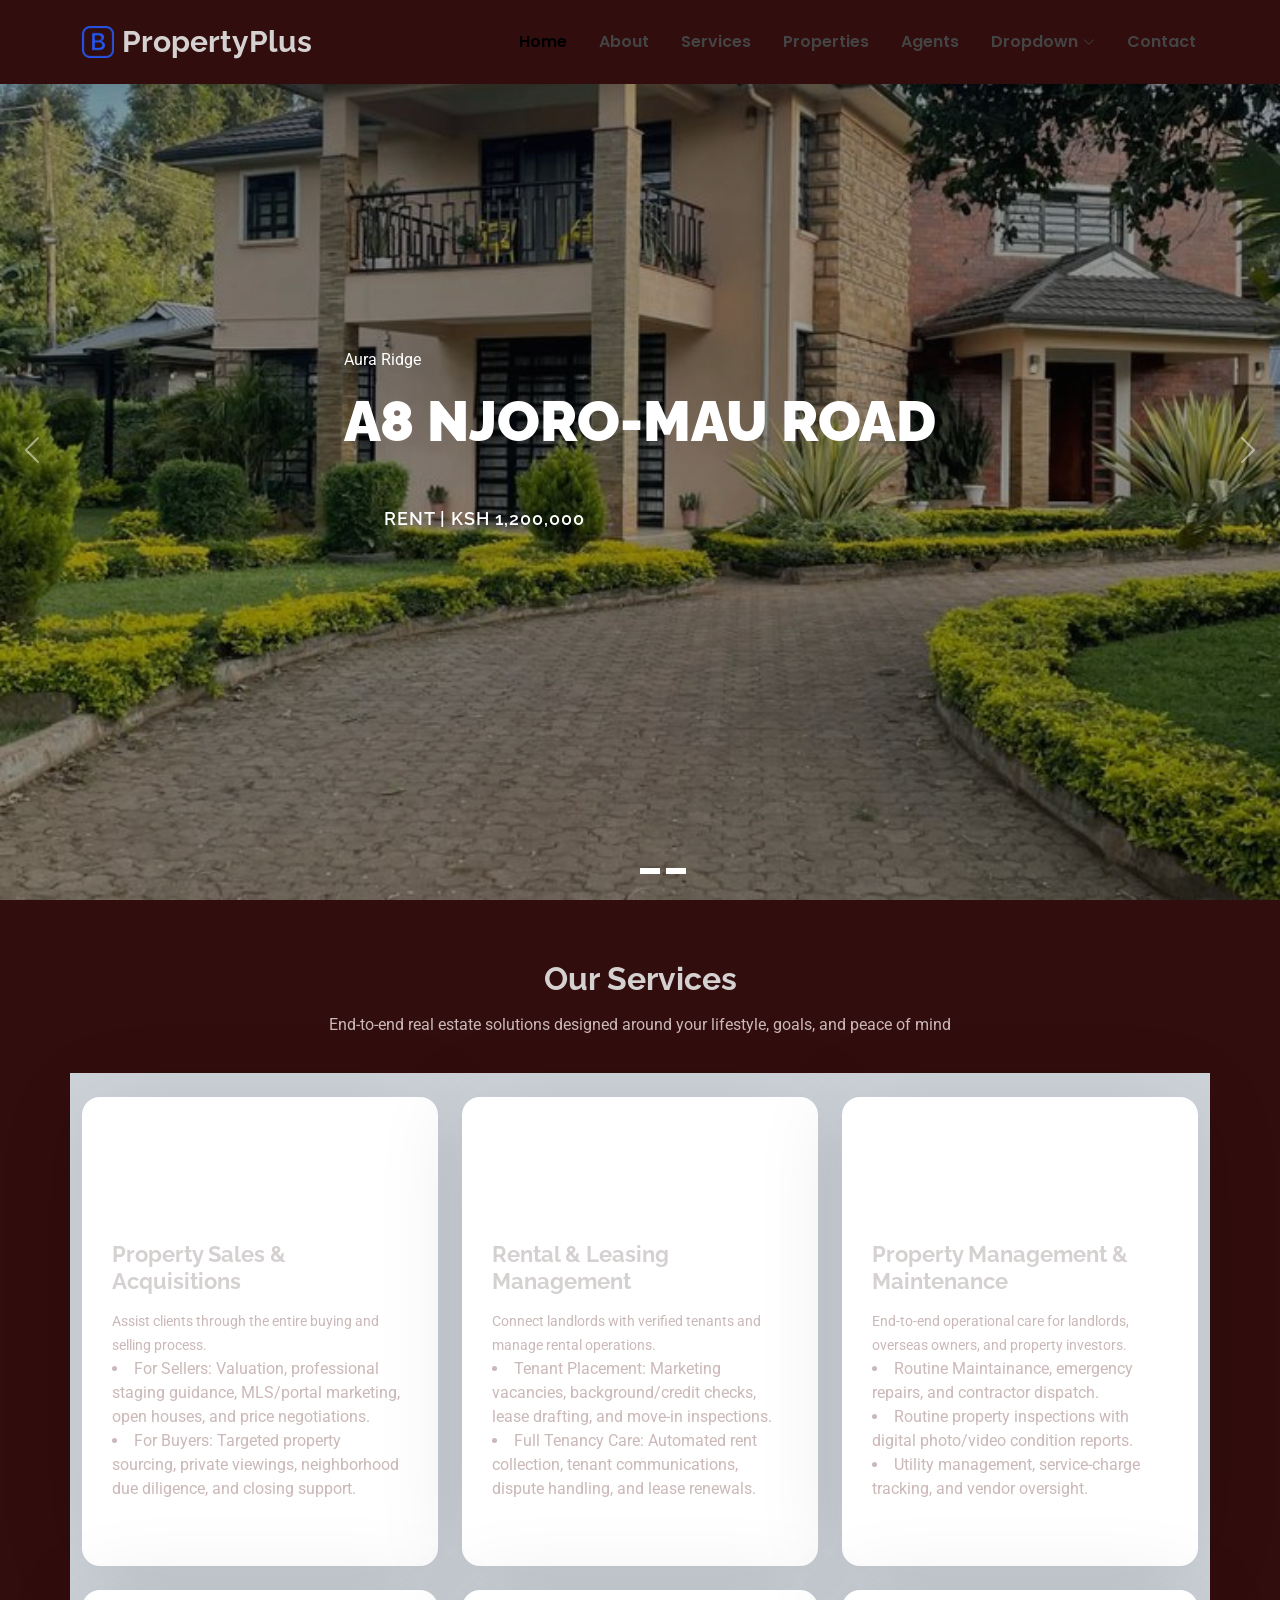
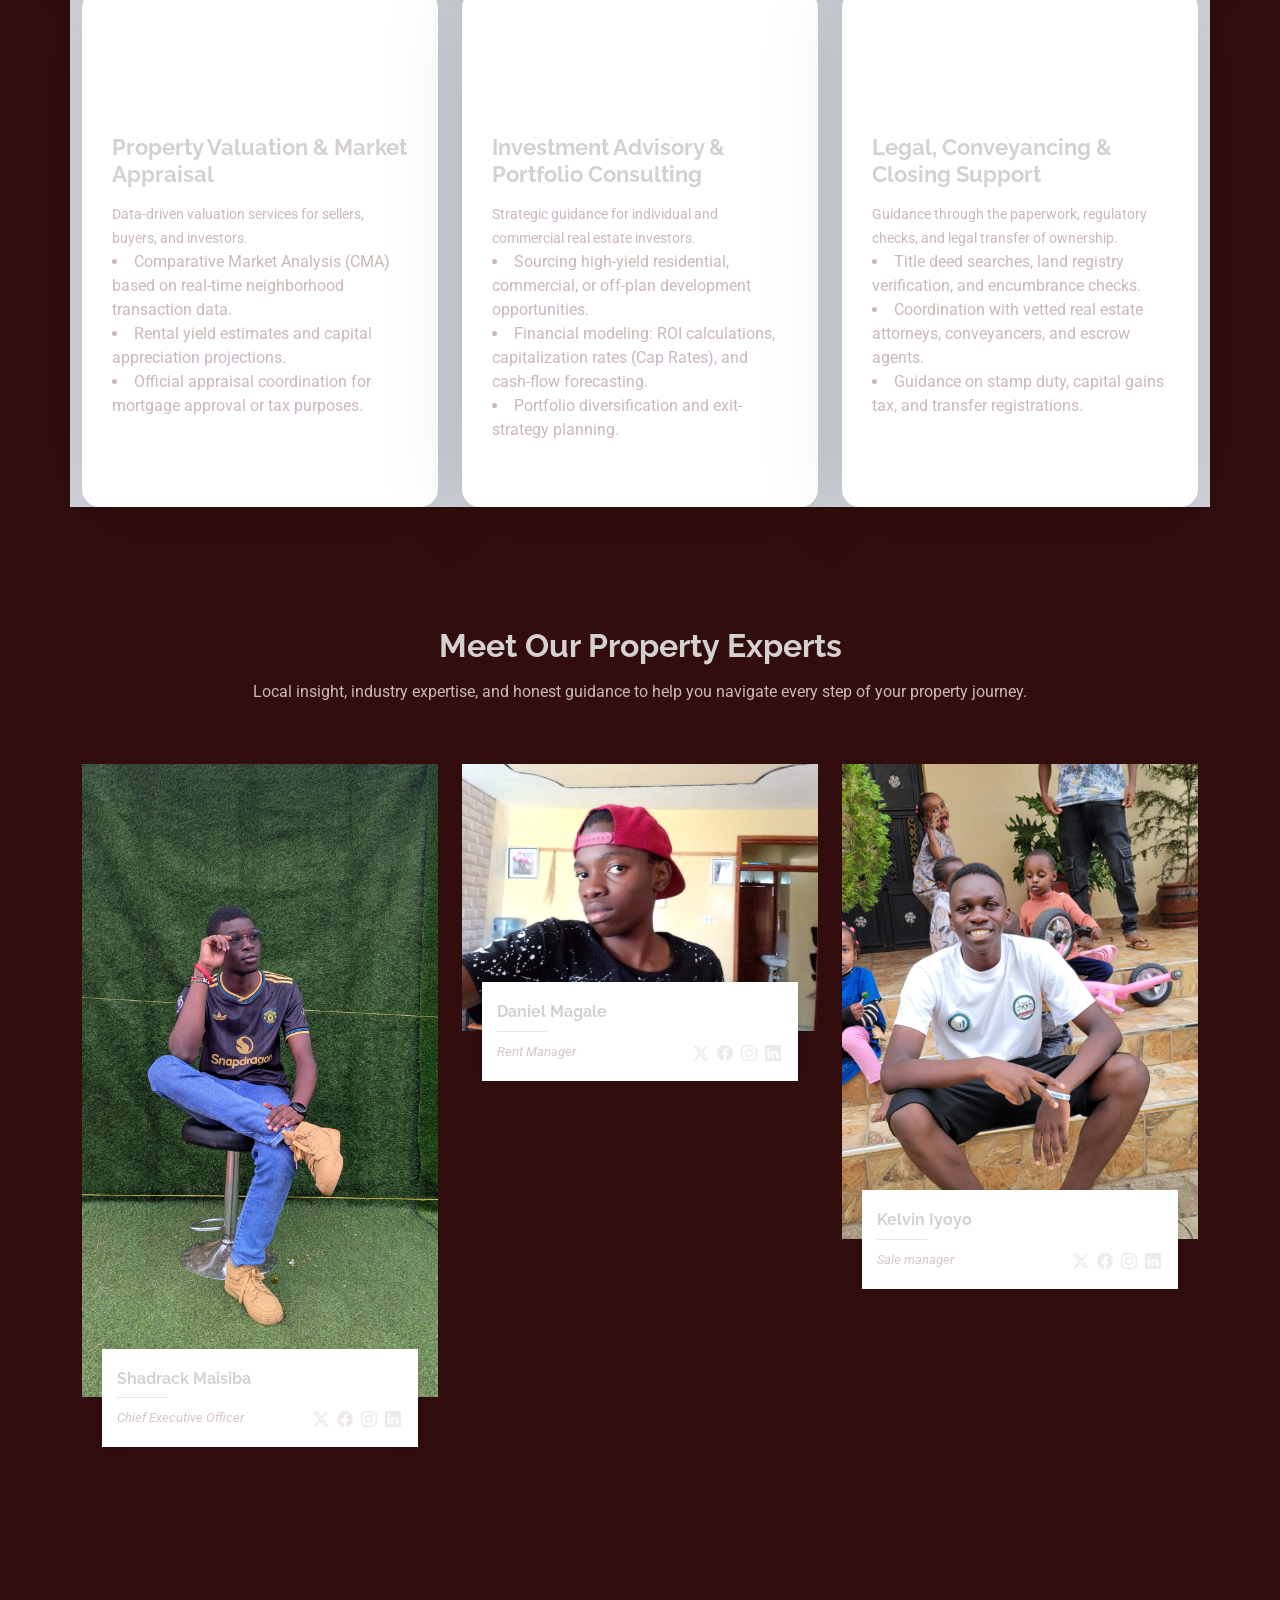
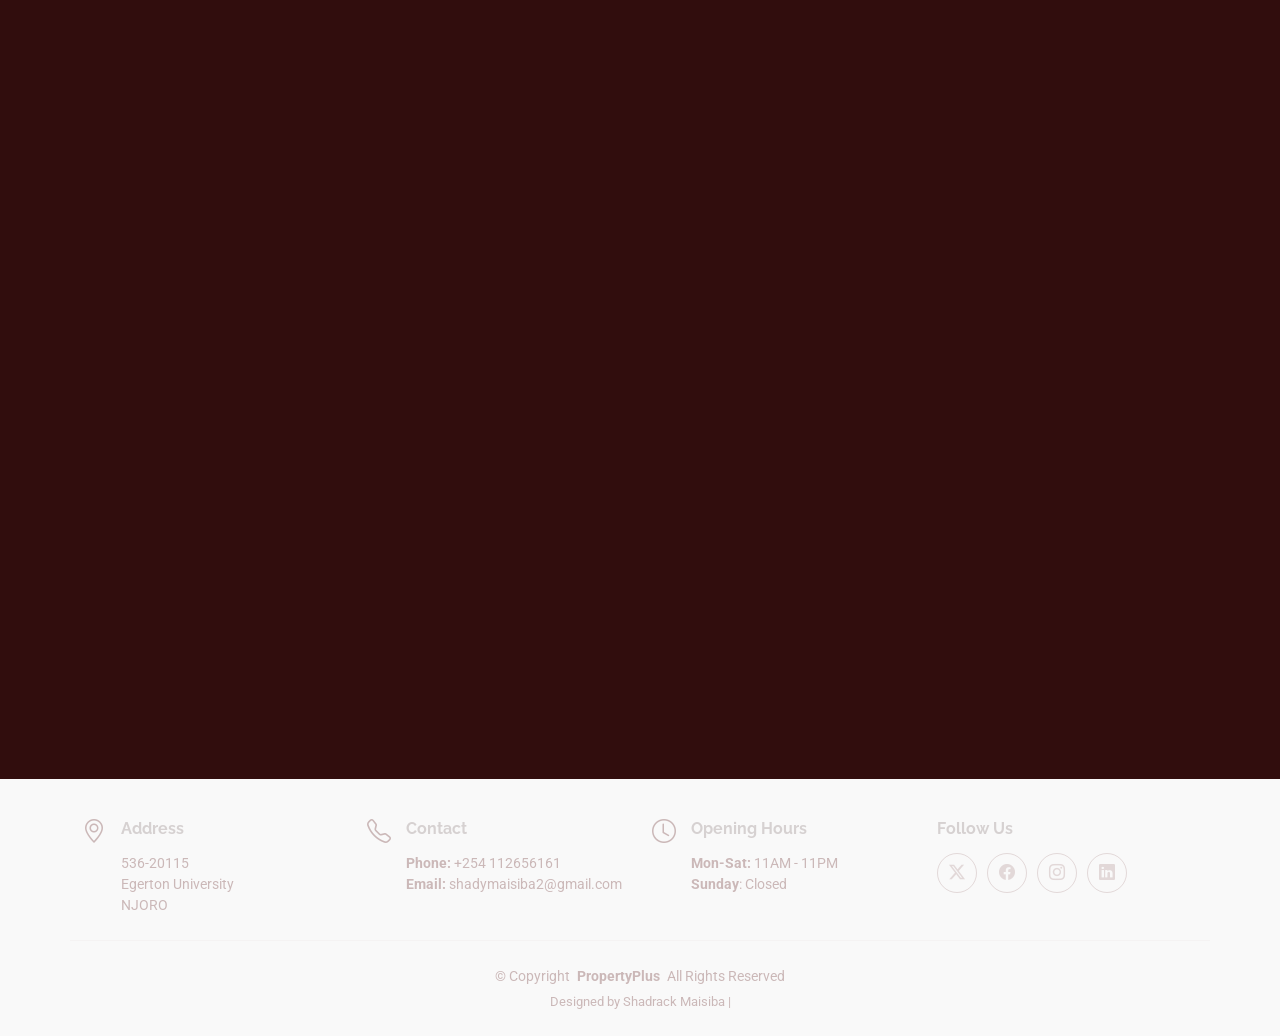
<file: index.html>
<!DOCTYPE html>
<html lang="en">

<head>
  <meta charset="utf-8">
  <meta content="width=device-width, initial-sca le=1.0" name="viewport">
  <title>Homepage - PropertyPlus</title>
  <meta name="description" content="">
  <meta name="keywords" content="">

  <!-- Favicons -->
  <link href="assets/img/favicon.png" rel="icon">
  <link href="assets/img/apple-touch-icon.png" rel="apple-touch-icon">

  <!-- Fonts -->
  <link href="https://fonts.googleapis.com" rel="preconnect">
  <link href="https://fonts.gstatic.com" rel="preconnect" crossorigin>
  <link href="https://fonts.googleapis.com/css2?family=Roboto:ital,wght@0,100;0,300;0,400;0,500;0,700;0,900;1,100;1,300;1,400;1,500;1,700;1,900&family=Poppins:ital,wght@0,100;0,200;0,300;0,400;0,500;0,600;0,700;0,800;0,900;1,100;1,200;1,300;1,400;1,500;1,600;1,700;1,800;1,900&family=Raleway:ital,wght@0,100;0,200;0,300;0,400;0,500;0,600;0,700;0,800;0,900;1,100;1,200;1,300;1,400;1,500;1,600;1,700;1,800;1,900&display=swap" rel="stylesheet">

  <!-- Vendor CSS Files -->
  <link href="assets/vendor/bootstrap/css/bootstrap.min.css" rel="stylesheet">
  <link href="assets/vendor/bootstrap-icons/bootstrap-icons.css" rel="stylesheet">
  <link href="assets/vendor/aos/aos.css" rel="stylesheet">
  <link href="assets/vendor/fontawesome-free/css/all.min.css" rel="stylesheet">
  <link href="assets/vendor/swiper/swiper-bundle.min.css" rel="stylesheet">

  <!-- Main CSS File -->
  <link href="assets/css/main.css" rel="stylesheet">

 </head>

<body class="index-page">

  <header id="header" class="header d-flex align-items-center fixed-top">
    <div class="container-fluid container-xl position-relative d-flex align-items-center justify-content-between">

      <a href="index.html" class="logo d-flex align-items-center">
        <!-- Uncomment the line below if you also wish to use an image logo -->
        <img src="assets/img/logo.png" alt=""> 
        <h1 class="sitename"><span>PropertyPlus</span></h1>
      </a>

      <nav id="navmenu" class="navmenu">
        <ul>
          <li><a href="index.html" class="active">Home</a></li>
          <li><a href="about.html">About</a></li>
          <li><a href="services.html">Services</a></li>
          <li><a href="properties.html">Properties</a></li>
          <li><a href="agents.html">Agents</a></li>
          <li class="dropdown"><a href="#"><span>Dropdown</span> <i class="bi bi-chevron-down toggle-dropdown"></i></a>
            <ul>
              <li><a href="#">Dropdown 1</a></li>
              <li class="dropdown"><a href="#"><span>Deep Dropdown</span> <i class="bi bi-chevron-down toggle-dropdown"></i></a>
                <ul>
                  <li><a href="#">Deep Dropdown 1</a></li>
                  <li><a href="#">Deep Dropdown 2</a></li>
                  <li><a href="#">Deep Dropdown 3</a></li>
                  <li><a href="#">Deep Dropdown 4</a></li>
                  <li><a href="#">Deep Dropdown 5</a></li>
                </ul>
              </li>
              <li><a href="#">Dropdown 2</a></li>
              <li><a href="#">Dropdown 3</a></li>
              <li><a href="#">Dropdown 4</a></li>
            </ul>
          </li>
          <li><a href="contact.html">Contact</a></li>
        </ul>
        <i class="mobile-nav-toggle d-xl-none bi bi-list"></i>
      </nav>

    </div>
  </header>

  <main class="main">

    <!-- Hero Section -->
    <section id="hero" class="hero section dark-background">

      <div id="hero-carousel" class="carousel slide" data-bs-ride="carousel" data-bs-interval="5000">

        <div class="carousel-item active">
          <img src="assets/img/hero-carousel/590604938667336726.jpeg" alt="">
          <div class="carousel-container">
            <div>
              <p>Aura Ridge</p>
              <h2><span>A8 </span>NJORO-MAU ROAD </h2>
              <a href="property-single.html" class="btn-get-started">rent | Ksh 1,200,000</a>
            </div>
          </div>
        </div><!-- End Carousel Item -->

        <div class="carousel-item">
          <img src="assets/img/hero-carousel/658018195586474599.jpeg" alt="">
          <div class="carousel-container">
            <div>
              <p>Apex Point</p>
              <h2><span>A1 </span> Thika Super Highway</h2>
              <a href="property-single.html" class="btn-get-started">sale | KSH 90,000,000</a>
            </div>
          </div>
        </div><!-- End Carousel Item -->

        <div class="carousel-item">
          <img src="assets/img/hero-carousel/4 bedroom house.jpeg" alt="">
          <div class="carousel-container">
            <div>
              <p> The Gables</p>
              <h2><span>A3 </span>KITENGELA - NAMANGA ROAD </h2>
              <a href="property-single.html" class="btn-get-started">rent | KSH 3,000,000</a>
            </div>
          </div>
        </div><!-- End Carousel Item -->

        <a class="carousel-control-prev" href="#hero-carousel" role="button" data-bs-slide="prev">
          <span class="carousel-control-prev-icon bi bi-chevron-left" aria-hidden="true"></span>
        </a>

        <a class="carousel-control-next" href="#hero-carousel" role="button" data-bs-slide="next">
          <span class="carousel-control-next-icon bi bi-chevron-right" aria-hidden="true"></span>
        </a>

        <ol class="carousel-indicators"></ol>

      </div>

    </section><!-- /Hero Section -->

    <!-- Services Section -->
    <section id="services" class="services section">

      <!-- Section Title -->
      <div class="container section-title" data-aos="fade-up">
        <h2>Our Services</h2>
        <p>End-to-end real estate solutions designed around your lifestyle, goals, and peace of mind</p>
      </div><!-- End Section Title -->

      <div class="container bg-dark-subtle">

        <div class="row gy-4">

          <div class="col-lg-4 col-md-6" data-aos="fade-up" data-aos-delay="100">
            <div class="service-item  position-relative">
              <div class="icon">
                <i class="bi bi-activity"></i>
              </div>
              <a href="service-details.html" class="stretched-link">
                <h3>Property Sales & Acquisitions</h3>
              </a>
              <p>Assist clients through the entire buying and selling process.
                <li>
                  For Sellers: Valuation, professional staging guidance, MLS/portal marketing, open houses, and price negotiations.

                  <li>For Buyers: Targeted property sourcing, private viewings, neighborhood due diligence, and closing support.
                </li>
              </p>
            </div>
          </div><!-- End Service Item 1-->

          <div class="col-lg-4 col-md-6" data-aos="fade-up" data-aos-delay="200">
            <div class="service-item position-relative">
              <div class="icon">
                <i class="bi bi-broadcast"></i>
              </div>
              <a href="service-details.html" class="stretched-link">
                <h3>Rental & Leasing Management</h3>
              </a>
              <p>Connect landlords with verified tenants and manage rental operations.
                <li>
                  Tenant Placement: Marketing vacancies, background/credit checks, lease drafting, and move-in inspections.
                </li>
                <li>
                  Full Tenancy Care: Automated rent collection, tenant communications, dispute handling, and lease renewals.
                                  
              </p> 
            </div>
          </div><!-- End Service Item 2 -->

          <div class="col-lg-4 col-md-6" data-aos="fade-up" data-aos-delay="300">
            <div class="service-item position-relative">
              <div class="icon">
                <i class="bi bi-easel"></i>
              </div>
              <a href="service-details.html" class="stretched-link">
                <h3>Property Management & Maintenance</h3>
              </a>
              <p>End-to-end operational care for landlords, overseas owners, and property investors.
                <li>Routine Maintainance, emergency repairs, and contractor dispatch.</li>
                <li>Routine property inspections with digital photo/video condition reports.</li>
                <li>Utility management, service-charge tracking, and vendor oversight.</li>
              </p>
            </div>
          </div><!-- End Service Item 3-->

          <div class="col-lg-4 col-md-6" data-aos="fade-up" data-aos-delay="400">
            <div class="service-item position-relative">
              <div class="icon">
                <i class="bi bi-bounding-box-circles"></i>
              </div>
              <a href="service-details.html" class="stretched-link">
                <h3>Property Valuation & Market Appraisal</h3>
              </a>
              <p>Data-driven valuation services for sellers, buyers, and investors.
                <li>Comparative Market Analysis (CMA) based on real-time neighborhood transaction data.</li>
                <li>Rental yield estimates and capital appreciation projections.</li>
                <li>Official appraisal coordination for mortgage approval or tax purposes.</li>
              </p>
              <a href="service-details.html" class="stretched-link"></a>
            </div>
          </div><!-- End Service Item 4-->

          <div class="col-lg-4 col-md-6" data-aos="fade-up" data-aos-delay="500">
            <div class="service-item position-relative">
              <div class="icon">
                <i class="bi bi-calendar4-week"></i>
              </div>
              <a href="service-details.html" class="stretched-link">
                <h3>Investment Advisory & Portfolio Consulting</h3>
              </a>
              <p>Strategic guidance for individual and commercial real estate investors.
                <li>Sourcing high-yield residential, commercial, or off-plan development opportunities.</li>
                <li>Financial modeling: ROI calculations, capitalization rates (Cap Rates), and cash-flow forecasting.</li>
                <li>Portfolio diversification and exit-strategy planning.</li>
              </p>
              <a href="service-details.html" class="stretched-link"></a>
            </div>
          </div><!-- End Service Item 5-->

          <div class="col-lg-4 col-md-6" data-aos="fade-up" data-aos-delay="600">
            <div class="service-item position-relative">
              <div class="icon">
                <i class="bi bi-chat-square-text"></i>
              </div>
              <a href="service-details.html" class="stretched-link">
                <h3>Legal, Conveyancing & Closing Support</h3>
              </a>
              <p>Guidance through the paperwork, regulatory checks, and legal transfer of ownership.
                <li>Title deed searches, land registry verification, and encumbrance checks.</li>
                <li>Coordination with vetted real estate attorneys, conveyancers, and escrow agents.</li>
                <li>Guidance on stamp duty, capital gains tax, and transfer registrations.</li>
              </p>
              <a href="service-details.html" class="stretched-link"></a>
            </div>
          </div><!-- End Service Item 6-->

        </div>

      </div>

    </section><!-- /Services Section -->

    <!-- Agents Section -->
    <section id="agents" class="agents section">

      <!-- Section Title -->
      <div class="container section-title" data-aos="fade-up">
        <h2>Meet Our Property Experts</h2>
        <p>Local insight, industry expertise, and honest guidance to help you navigate every step of your property journey.</p>
      </div><!-- End Section Title -->

      <div class="container">

        <div class="row gy-5">

          <div class="col-lg-4 col-md-6" data-aos="fade-up" data-aos-delay="100">
            <div class="member">
              <div class="pic"><img src="assets/img/team/shadrack.jpg" class="img-fluid" alt=""></div>
              <div class="member-info">
                <h4>Shadrack Maisiba</h4>
                <span>Chief Executive Officer</span>
                <div class="social">
                  <a href=""><i class="bi bi-twitter-x"></i></a>
                  <a href=""><i class="bi bi-facebook"></i></a>
                  <a href=""><i class="bi bi-instagram"></i></a>
                  <a href=""><i class="bi bi-linkedin"></i></a>
                </div>
              </div>
            </div>
          </div><!-- End Team Member 1-->

          <div class="col-lg-4 col-md-6" data-aos="fade-up" data-aos-delay="200">
            <div class="member">
              <div class="pic"><img src="assets/img/team/daniel.jpg" class="img-fluid" alt=""></div>
              <div class="member-info">
                <h4>Daniel Magale</h4>
                <span>Rent Manager</span>
                <div class="social">
                  <a href=""><i class="bi bi-twitter-x"></i></a>
                  <a href=""><i class="bi bi-facebook"></i></a>
                  <a href=""><i class="bi bi-instagram"></i></a>
                  <a href=""><i class="bi bi-linkedin"></i></a>
                </div>
              </div>
            </div>
          </div><!-- End Team Member -->

          <div class="col-lg-4 col-md-6" data-aos="fade-up" data-aos-delay="300">
            <div class="member">
              <div class="pic"><img src="assets/img/team/kevo.jpg" class="img-fluid" alt=""></div>
              <div class="member-info">
                <h4>Kelvin Iyoyo</h4>
                <span>Sale manager<br></span>
                <div class="social">
                  <a href=""><i class="bi bi-twitter-x"></i></a>
                  <a href=""><i class="bi bi-facebook"></i></a>
                  <a href=""><i class="bi bi-instagram"></i></a>
                  <a href=""><i class="bi bi-linkedin"></i></a>
                </div>
              </div>
            </div>
          </div><!-- End Team Member -->

        </div>

      </div>

    </section><!-- /Agents Section -->

    <!-- Testimonials Section -->
    <section id="testimonials" class="testimonials section">

      <!-- Section Title -->
      <div class="container section-title" data-aos="fade-up">
        <h2>Trusted by Homeowners & Investors Alike</h2>
        <p>Real stories and honest feedback from clients who found their space, closed their sale, or grew their portfolio with us.</p>
      </div><!-- End Section Title -->

      <div class="container" data-aos="fade-up" data-aos-delay="100">

        <div class="swiper init-swiper">
          <script type="application/json" class="swiper-config">
            {
              "loop": true,
              "speed": 600,
              "autoplay": {
                "delay": 5000
              },
              "slidesPerView": "auto",
              "pagination": {
                "el": ".swiper-pagination",
                "type": "bullets",
                "clickable": true
              },
              "breakpoints": {
                "320": {
                  "slidesPerView": 1,
                  "spaceBetween": 40
                },
                "1200": {
                  "slidesPerView": 3,
                  "spaceBetween": 1
                }
              }
            }
          </script>
          <div class="swiper-wrapper">

            <div class="swiper-slide">
              <div class="testimonial-item">
                <div class="stars">
                  <i class="bi bi-star-fill"></i><i class="bi bi-star-fill"></i><i class="bi bi-star-fill"></i><i class="bi bi-star-fill"></i><i class="bi bi-star-fill"></i>
                </div>
                <p>
                  "Navigating my first home purchase alone seemed daunting, but the team kept everything clear and transparent. They handled the negotiations, verified all title paperwork, and secured a great deal on my apartment in record time."
                </p>
                <div class="profile mt-auto">
                  <img src="assets/img/testimonials/lora.jpg" class="testimonial-img" alt="">
                  <h3>Laura Athens</h3>
                  <h4>First-Time Homebuyer</h4>
                </div>
              </div>
            </div><!-- End testimonial item -->

            <div class="swiper-slide">
              <div class="testimonial-item">
                <div class="stars">
                  <i class="bi bi-star-fill"></i><i class="bi bi-star-fill"></i><i class="bi bi-star-fill"></i><i class="bi bi-star-fill"></i><i class="bi bi-star-fill"></i>
                </div>
                <p>
                  "The staging advice and professional listing media made all the difference. My penthouse received serious offers within the first week, and I closed the sale at 98% of asking price without any hassle."
                </p>
                <div class="profile mt-auto">
                  <img src="assets/img/testimonials/rachel.jpg" class="testimonial-img" alt="">
                  <h3> Rachel Kwamboka</h3>
                  <h4>Property Seller</h4>
                </div>
              </div>
            </div><!-- End testimonial item -->

            <div class="swiper-slide">
              <div class="testimonial-item">
                <div class="stars">
                  <i class="bi bi-star-fill"></i><i class="bi bi-star-fill"></i><i class="bi bi-star-fill"></i><i class="bi bi-star-fill"></i><i class="bi bi-star-fill"></i>
                </div>
                <p>
                  "Managing my rental units alongside my full-time work was becoming impossible. Handing over leasing and day-to-day management to this team gave me complete peace of mind, zero tenant vacancies, and punctual monthly payouts."
                </p>
                <div class="profile mt-auto">
                  <img src="assets/img/testimonials/robert.jpg" class="testimonial-img" alt="">
                  <h3>Robert Ombane</h3>
                  <h4>Landlord & Investor</h4>
                </div>
              </div>
            </div><!-- End testimonial item -->

            <div class="swiper-slide">
              <div class="testimonial-item">
                <div class="stars">
                  <i class="bi bi-star-fill"></i><i class="bi bi-star-fill"></i><i class="bi bi-star-fill"></i><i class="bi bi-star-fill"></i><i class="bi bi-star-fill"></i>
                </div>
                <p>
                  "Relocating for work on short notice was stressful until I reached out. My agent lined up three tailored viewings in a single afternoon, and by the next day, the lease was signed and keys were in hand."
                </p>
                <div class="profile mt-auto">
                  <img src="assets/img/testimonials/mom.jpg" class="testimonial-img" alt="">
                  <h3>Ruth Orina</h3>
                  <h4>Relocating Tenant</h4>
                </div>
              </div>
            </div><!-- End testimonial item -->

            <div class="swiper-slide">
              <div class="testimonial-item">
                <div class="stars">
                  <i class="bi bi-star-fill"></i><i class="bi bi-star-fill"></i><i class="bi bi-star-fill"></i><i class="bi bi-star-fill"></i><i class="bi bi-star-fill"></i>
                </div>
                <p>
                  "Finding the right location for our new headquarters required strict zoning checks and room to scale. My broker identified off-market options that matched our exact requirements and handled the lease negotiation flawlessly."
                <div class="profile mt-auto">
                  <img src="assets/img/testimonials/dad.jpg" class="testimonial-img" alt="">
                  <h3>Bernard Onyari</h3>
                  <h4>Commercial Buyer & Founder</h4>
                </div>
              </div>
            </div><!-- End testimonial item -->

          </div>
          <div class="swiper-pagination"></div>
        </div>

      </div>

    </section><!-- /Testimonials Section -->

  </main>

  <footer id="footer" class="footer light-background">

    <div class="container">
      <div class="row gy-3">
        <div class="col-lg-3 col-md-6 d-flex">
          <i class="bi bi-geo-alt icon"></i>
          <div class="address">
            <h4>Address</h4>
            <p>536-20115</p>
            <p>Egerton University</p>NJORO</p>
            <p></p>
          </div>

        </div>

        <div class="col-lg-3 col-md-6 d-flex">
          <i class="bi bi-telephone icon"></i>
          <div>
            <h4>Contact</h4>
            <p>
              <strong>Phone:</strong> <span>+254 112656161</span><br>
              <strong>Email:</strong> <span>shadymaisiba2@gmail.com</span><br>
            </p>
          </div>
        </div>

        <div class="col-lg-3 col-md-6 d-flex">
          <i class="bi bi-clock icon"></i>
          <div>
            <h4>Opening Hours</h4>
            <p>
              <strong>Mon-Sat:</strong> <span>11AM - 11PM</span><br>
              <strong>Sunday</strong>: <span>Closed</span>
            </p>
          </div>
        </div>

        <div class="col-lg-3 col-md-6">
          <h4>Follow Us</h4>
          <div class="social-links d-flex">
            <a href="#" class="twitter"><i class="bi bi-twitter-x"></i></a>
            <a href="#" class="facebook"><i class="bi bi-facebook"></i></a>
            <a href="#" class="instagram"><i class="bi bi-instagram"></i></a>
            <a href="#" class="linkedin"><i class="bi bi-linkedin"></i></a>
          </div>
        </div>

      </div>
    </div>

    <div class="container copyright text-center mt-4">
      <p>© <span>Copyright</span> <strong class="px-1 sitename">PropertyPlus</strong> <span>All Rights Reserved</span></p>
      <div class="credits">
        
        Designed by Shadrack Maisiba |
      </div>
    </div>

  </footer>

  <!-- Scroll Top -->
  <a href="#" id="scroll-top" class="scroll-top d-flex align-items-center justify-content-center"><i class="bi bi-arrow-up-short"></i></a>

  <!-- Preloader -->
  <div id="preloader"></div>

  <!-- Vendor JS Files -->
  <script src="assets/vendor/bootstrap/js/bootstrap.bundle.min.js"></script>
  <script src="assets/vendor/php-email-form/validate.js"></script>
  <script src="assets/vendor/aos/aos.js"></script>
  <script src="assets/vendor/swiper/swiper-bundle.min.js"></script>
  <script src="assets/vendor/purecounter/purecounter_vanilla.js"></script>

  <!-- Main JS File -->
  <script src="assets/js/main.js"></script>

</body>

</html>
</file>
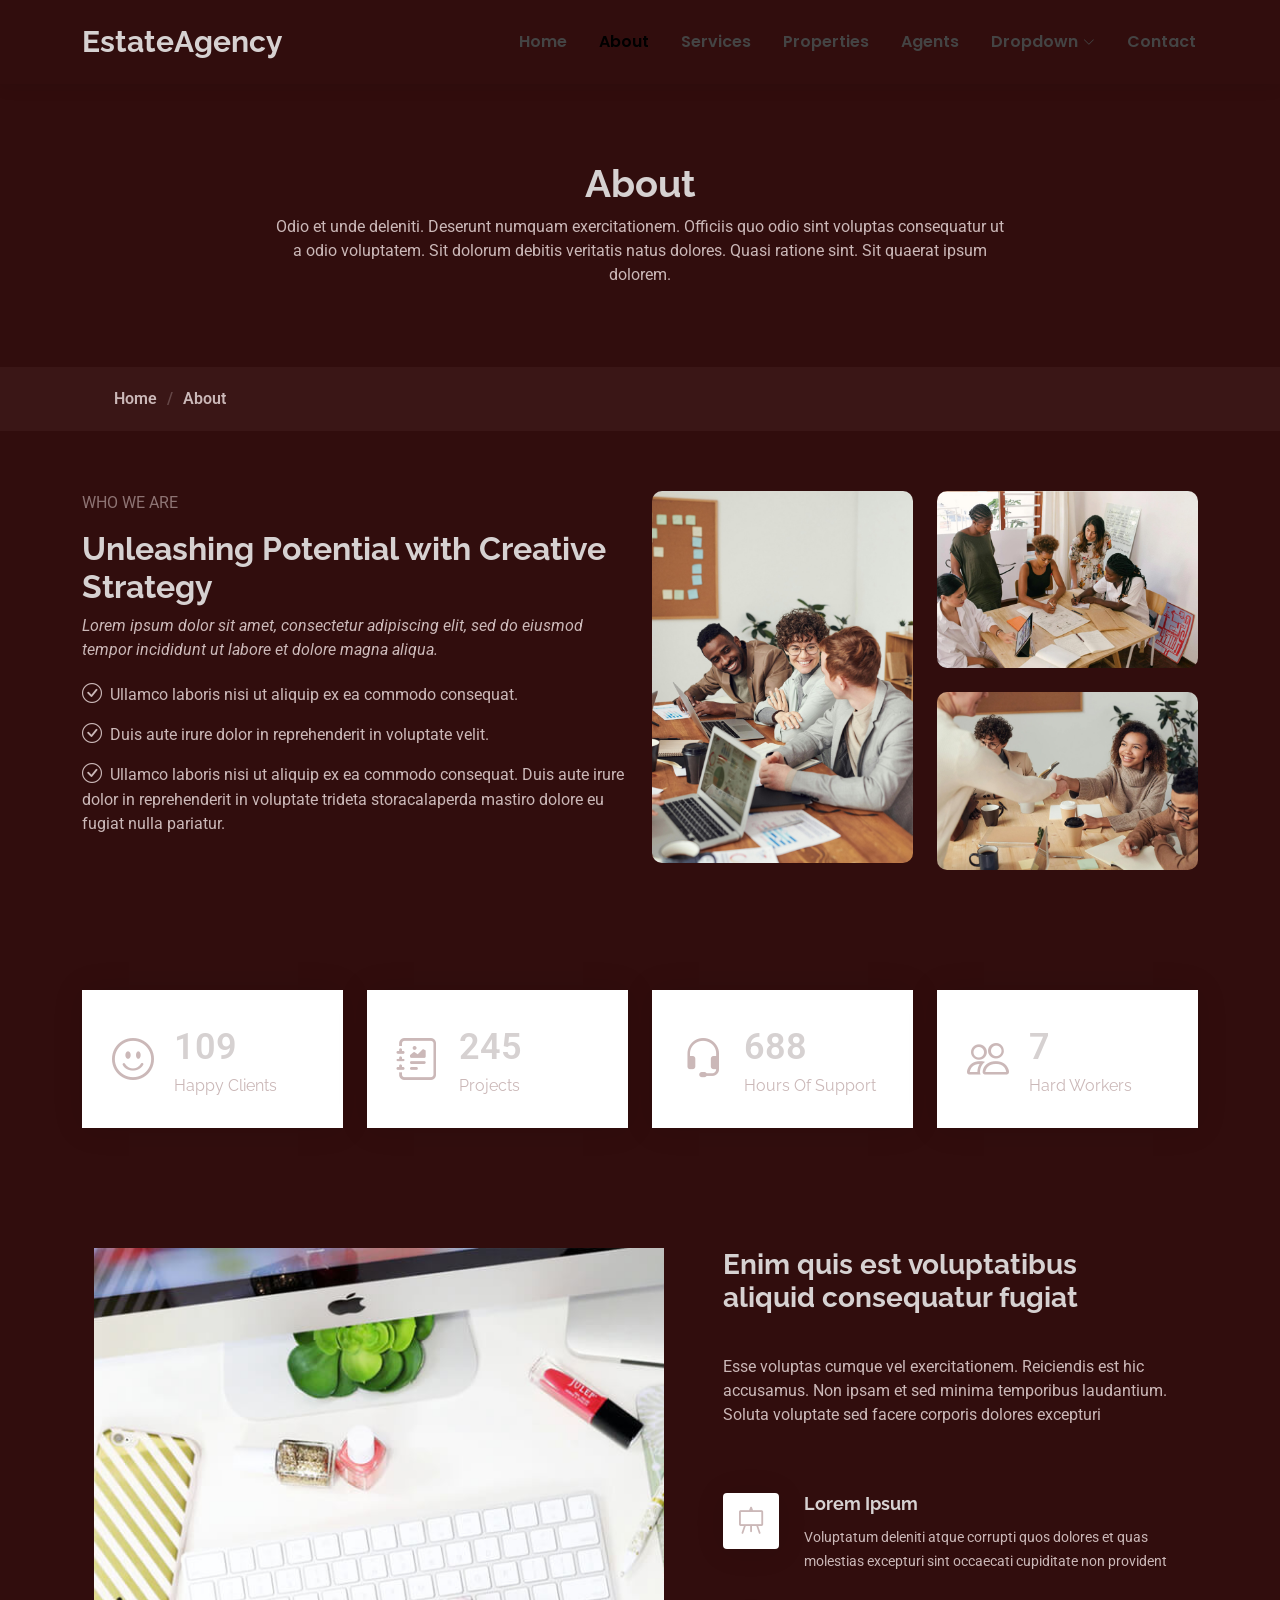
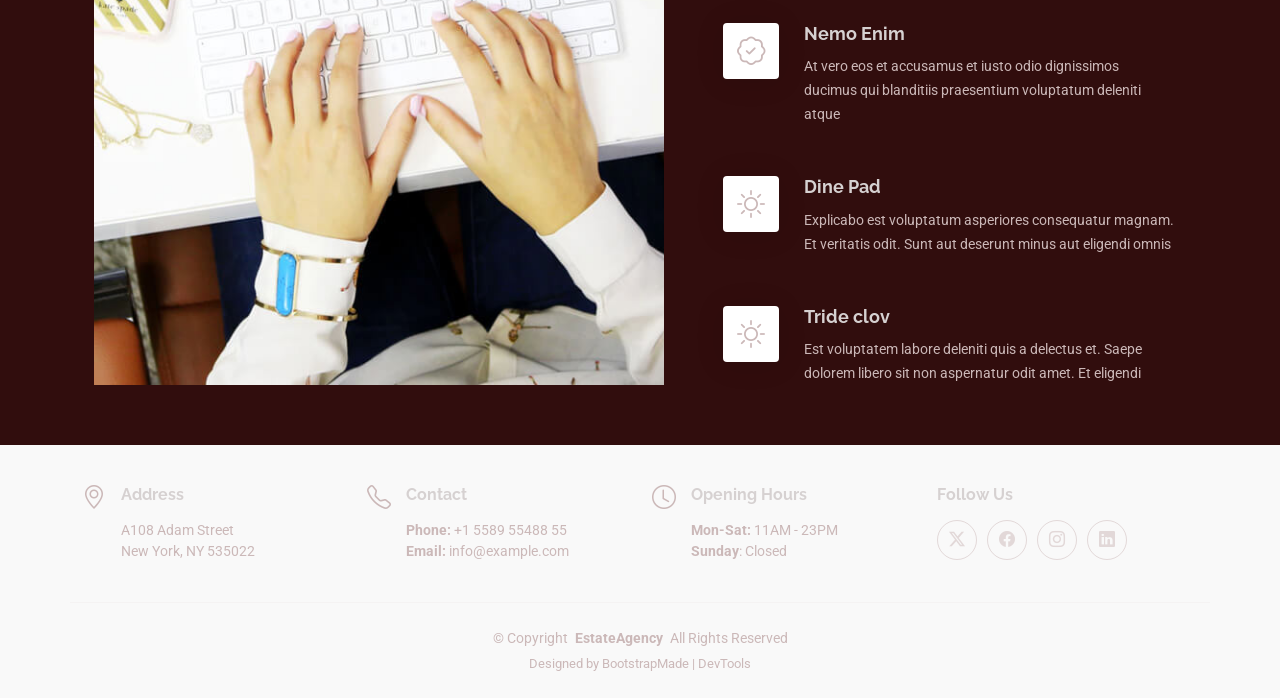
<file: about.html>
<!DOCTYPE html>
<html lang="en">

<head>
  <meta charset="utf-8">
  <meta content="width=device-width, initial-scale=1.0" name="viewport">
  <title>About - EstateAgency Bootstrap Template</title>
  <meta name="description" content="">
  <meta name="keywords" content="">

  <!-- Favicons -->
  <link href="assets/img/favicon.png" rel="icon">
  <link href="assets/img/apple-touch-icon.png" rel="apple-touch-icon">

  <!-- Fonts -->
  <link href="https://fonts.googleapis.com" rel="preconnect">
  <link href="https://fonts.gstatic.com" rel="preconnect" crossorigin>
  <link href="https://fonts.googleapis.com/css2?family=Roboto:ital,wght@0,100;0,300;0,400;0,500;0,700;0,900;1,100;1,300;1,400;1,500;1,700;1,900&family=Poppins:ital,wght@0,100;0,200;0,300;0,400;0,500;0,600;0,700;0,800;0,900;1,100;1,200;1,300;1,400;1,500;1,600;1,700;1,800;1,900&family=Raleway:ital,wght@0,100;0,200;0,300;0,400;0,500;0,600;0,700;0,800;0,900;1,100;1,200;1,300;1,400;1,500;1,600;1,700;1,800;1,900&display=swap" rel="stylesheet">

  <!-- Vendor CSS Files -->
  <link href="assets/vendor/bootstrap/css/bootstrap.min.css" rel="stylesheet">
  <link href="assets/vendor/bootstrap-icons/bootstrap-icons.css" rel="stylesheet">
  <link href="assets/vendor/aos/aos.css" rel="stylesheet">
  <link href="assets/vendor/fontawesome-free/css/all.min.css" rel="stylesheet">
  <link href="assets/vendor/swiper/swiper-bundle.min.css" rel="stylesheet">

  <!-- Main CSS File -->
  <link href="assets/css/main.css" rel="stylesheet">

  <!-- =======================================================
  * Template Name: EstateAgency
  * Template URL: https://bootstrapmade.com/real-estate-agency-bootstrap-template/
  * Updated: Apr 08 2026 with Bootstrap v5.3.8
  * Author: BootstrapMade.com
  * License: https://bootstrapmade.com/license/
  ======================================================== -->
</head>

<body class="about-page">

  <header id="header" class="header d-flex align-items-center fixed-top">
    <div class="container-fluid container-xl position-relative d-flex align-items-center justify-content-between">

      <a href="index.html" class="logo d-flex align-items-center">
        <!-- Uncomment the line below if you also wish to use an image logo -->
        <!-- <img src="assets/img/logo.png" alt=""> -->
        <h1 class="sitename">Estate<span>Agency</span></h1>
      </a>

      <nav id="navmenu" class="navmenu">
        <ul>
          <li><a href="index.html">Home</a></li>
          <li><a href="about.html" class="active">About</a></li>
          <li><a href="services.html">Services</a></li>
          <li><a href="properties.html">Properties</a></li>
          <li><a href="agents.html">Agents</a></li>
          <li class="dropdown"><a href="#"><span>Dropdown</span> <i class="bi bi-chevron-down toggle-dropdown"></i></a>
            <ul>
              <li><a href="#">Dropdown 1</a></li>
              <li class="dropdown"><a href="#"><span>Deep Dropdown</span> <i class="bi bi-chevron-down toggle-dropdown"></i></a>
                <ul>
                  <li><a href="#">Deep Dropdown 1</a></li>
                  <li><a href="#">Deep Dropdown 2</a></li>
                  <li><a href="#">Deep Dropdown 3</a></li>
                  <li><a href="#">Deep Dropdown 4</a></li>
                  <li><a href="#">Deep Dropdown 5</a></li>
                </ul>
              </li>
              <li><a href="#">Dropdown 2</a></li>
              <li><a href="#">Dropdown 3</a></li>
              <li><a href="#">Dropdown 4</a></li>
            </ul>
          </li>
          <li><a href="contact.html">Contact</a></li>
        </ul>
        <i class="mobile-nav-toggle d-xl-none bi bi-list"></i>
      </nav>

    </div>
  </header>

  <main class="main">

    <!-- Page Title -->
    <div class="page-title" data-aos="fade">
      <div class="heading">
        <div class="container">
          <div class="row d-flex justify-content-center text-center">
            <div class="col-lg-8">
              <h1>About</h1>
              <p class="mb-0">Odio et unde deleniti. Deserunt numquam exercitationem. Officiis quo odio sint voluptas consequatur ut a odio voluptatem. Sit dolorum debitis veritatis natus dolores. Quasi ratione sint. Sit quaerat ipsum dolorem.</p>
            </div>
          </div>
        </div>
      </div>
      <nav class="breadcrumbs">
        <div class="container">
          <ol>
            <li><a href="index.html">Home</a></li>
            <li class="current">About</li>
          </ol>
        </div>
      </nav>
    </div><!-- End Page Title -->

    <!-- About Section -->
    <section id="about" class="about section">

      <div class="container">

        <div class="row gy-4">

          <div class="col-lg-6 content" data-aos="fade-up" data-aos-delay="100">
            <p class="who-we-are">Who We Are</p>
            <h3>Unleashing Potential with Creative Strategy</h3>
            <p class="fst-italic">
              Lorem ipsum dolor sit amet, consectetur adipiscing elit, sed do eiusmod tempor incididunt ut labore et dolore
              magna aliqua.
            </p>
            <ul>
              <li><i class="bi bi-check-circle"></i> <span>Ullamco laboris nisi ut aliquip ex ea commodo consequat.</span></li>
              <li><i class="bi bi-check-circle"></i> <span>Duis aute irure dolor in reprehenderit in voluptate velit.</span></li>
              <li><i class="bi bi-check-circle"></i> <span>Ullamco laboris nisi ut aliquip ex ea commodo consequat. Duis aute irure dolor in reprehenderit in voluptate trideta storacalaperda mastiro dolore eu fugiat nulla pariatur.</span></li>
            </ul>
          </div>

          <div class="col-lg-6 about-images" data-aos="fade-up" data-aos-delay="200">
            <div class="row gy-4">
              <div class="col-lg-6">
                <img src="assets/img/about-company-1.jpg" class="img-fluid" alt="">
              </div>
              <div class="col-lg-6">
                <div class="row gy-4">
                  <div class="col-lg-12">
                    <img src="assets/img/about-company-2.jpg" class="img-fluid" alt="">
                  </div>
                  <div class="col-lg-12">
                    <img src="assets/img/about-company-3.jpg" class="img-fluid" alt="">
                  </div>
                </div>
              </div>
            </div>

          </div>

        </div>

      </div>
    </section><!-- /About Section -->

    <!-- Stats Section -->
    <section id="stats" class="stats section">

      <div class="container" data-aos="fade-up" data-aos-delay="100">

        <div class="row gy-4">

          <div class="col-lg-3 col-md-6">
            <div class="stats-item d-flex align-items-center w-100 h-100">
              <i class="bi bi-emoji-smile color-blue flex-shrink-0"></i>
              <div>
                <span data-purecounter-start="0" data-purecounter-end="232" data-purecounter-duration="1" class="purecounter"></span>
                <p>Happy Clients</p>
              </div>
            </div>
          </div><!-- End Stats Item -->

          <div class="col-lg-3 col-md-6">
            <div class="stats-item d-flex align-items-center w-100 h-100">
              <i class="bi bi-journal-richtext color-orange flex-shrink-0"></i>
              <div>
                <span data-purecounter-start="0" data-purecounter-end="521" data-purecounter-duration="1" class="purecounter"></span>
                <p>Projects</p>
              </div>
            </div>
          </div><!-- End Stats Item -->

          <div class="col-lg-3 col-md-6">
            <div class="stats-item d-flex align-items-center w-100 h-100">
              <i class="bi bi-headset color-green flex-shrink-0"></i>
              <div>
                <span data-purecounter-start="0" data-purecounter-end="1463" data-purecounter-duration="1" class="purecounter"></span>
                <p>Hours Of Support</p>
              </div>
            </div>
          </div><!-- End Stats Item -->

          <div class="col-lg-3 col-md-6">
            <div class="stats-item d-flex align-items-center w-100 h-100">
              <i class="bi bi-people color-pink flex-shrink-0"></i>
              <div>
                <span data-purecounter-start="0" data-purecounter-end="15" data-purecounter-duration="1" class="purecounter"></span>
                <p>Hard Workers</p>
              </div>
            </div>
          </div><!-- End Stats Item -->

        </div>

      </div>

    </section><!-- /Stats Section -->

    <!-- Features Section -->
    <section id="features" class="features section">

      <div class="container">

        <div class="row justify-content-around gy-4">
          <div class="features-image col-lg-6" data-aos="fade-up" data-aos-delay="100"><img src="assets/img/features-bg.jpg" alt=""></div>

          <div class="col-lg-5 d-flex flex-column justify-content-center" data-aos="fade-up" data-aos-delay="200">
            <h3>Enim quis est voluptatibus aliquid consequatur fugiat</h3>
            <p>Esse voluptas cumque vel exercitationem. Reiciendis est hic accusamus. Non ipsam et sed minima temporibus laudantium. Soluta voluptate sed facere corporis dolores excepturi</p>

            <div class="icon-box d-flex position-relative" data-aos="fade-up" data-aos-delay="300">
              <i class="bi bi-easel flex-shrink-0"></i>
              <div>
                <h4><a href="" class="stretched-link">Lorem Ipsum</a></h4>
                <p>Voluptatum deleniti atque corrupti quos dolores et quas molestias excepturi sint occaecati cupiditate non provident</p>
              </div>
            </div><!-- End Icon Box -->

            <div class="icon-box d-flex position-relative" data-aos="fade-up" data-aos-delay="400">
              <i class="bi bi-patch-check flex-shrink-0"></i>
              <div>
                <h4><a href="" class="stretched-link">Nemo Enim</a></h4>
                <p>At vero eos et accusamus et iusto odio dignissimos ducimus qui blanditiis praesentium voluptatum deleniti atque</p>
              </div>
            </div><!-- End Icon Box -->

            <div class="icon-box d-flex position-relative" data-aos="fade-up" data-aos-delay="500">
              <i class="bi bi-brightness-high flex-shrink-0"></i>
              <div>
                <h4><a href="" class="stretched-link">Dine Pad</a></h4>
                <p>Explicabo est voluptatum asperiores consequatur magnam. Et veritatis odit. Sunt aut deserunt minus aut eligendi omnis</p>
              </div>
            </div><!-- End Icon Box -->

            <div class="icon-box d-flex position-relative" data-aos="fade-up" data-aos-delay="600">
              <i class="bi bi-brightness-high flex-shrink-0"></i>
              <div>
                <h4><a href="" class="stretched-link">Tride clov</a></h4>
                <p>Est voluptatem labore deleniti quis a delectus et. Saepe dolorem libero sit non aspernatur odit amet. Et eligendi</p>
              </div>
            </div><!-- End Icon Box -->

          </div>
        </div>

      </div>

    </section><!-- /Features Section -->

  </main>

  <footer id="footer" class="footer light-background">

    <div class="container">
      <div class="row gy-3">
        <div class="col-lg-3 col-md-6 d-flex">
          <i class="bi bi-geo-alt icon"></i>
          <div class="address">
            <h4>Address</h4>
            <p>A108 Adam Street</p>
            <p>New York, NY 535022</p>
            <p></p>
          </div>

        </div>

        <div class="col-lg-3 col-md-6 d-flex">
          <i class="bi bi-telephone icon"></i>
          <div>
            <h4>Contact</h4>
            <p>
              <strong>Phone:</strong> <span>+1 5589 55488 55</span><br>
              <strong>Email:</strong> <span>info@example.com</span><br>
            </p>
          </div>
        </div>

        <div class="col-lg-3 col-md-6 d-flex">
          <i class="bi bi-clock icon"></i>
          <div>
            <h4>Opening Hours</h4>
            <p>
              <strong>Mon-Sat:</strong> <span>11AM - 23PM</span><br>
              <strong>Sunday</strong>: <span>Closed</span>
            </p>
          </div>
        </div>

        <div class="col-lg-3 col-md-6">
          <h4>Follow Us</h4>
          <div class="social-links d-flex">
            <a href="#" class="twitter"><i class="bi bi-twitter-x"></i></a>
            <a href="#" class="facebook"><i class="bi bi-facebook"></i></a>
            <a href="#" class="instagram"><i class="bi bi-instagram"></i></a>
            <a href="#" class="linkedin"><i class="bi bi-linkedin"></i></a>
          </div>
        </div>

      </div>
    </div>

    <div class="container copyright text-center mt-4">
      <p>© <span>Copyright</span> <strong class="px-1 sitename">EstateAgency</strong> <span>All Rights Reserved</span></p>
      <div class="credits">
        <!-- All the links in the footer should remain intact. -->
        <!-- You can delete the links only if you've purchased the pro version. -->
        <!-- Licensing information: https://bootstrapmade.com/license/ -->
        <!-- Purchase the pro version with working PHP/AJAX contact form: [buy-url] -->
        Designed by <a href="https://bootstrapmade.com/">BootstrapMade</a> | <a href="https://bootstrapmade.com/tools/">DevTools</a>
      </div>
    </div>

  </footer>

  <!-- Scroll Top -->
  <a href="#" id="scroll-top" class="scroll-top d-flex align-items-center justify-content-center"><i class="bi bi-arrow-up-short"></i></a>

  <!-- Preloader -->
  <div id="preloader"></div>

  <!-- Vendor JS Files -->
  <script src="assets/vendor/bootstrap/js/bootstrap.bundle.min.js"></script>
  <script src="assets/vendor/php-email-form/validate.js"></script>
  <script src="assets/vendor/aos/aos.js"></script>
  <script src="assets/vendor/swiper/swiper-bundle.min.js"></script>
  <script src="assets/vendor/purecounter/purecounter_vanilla.js"></script>

  <!-- Main JS File -->
  <script src="assets/js/main.js"></script>

</body>

</html>
</file>
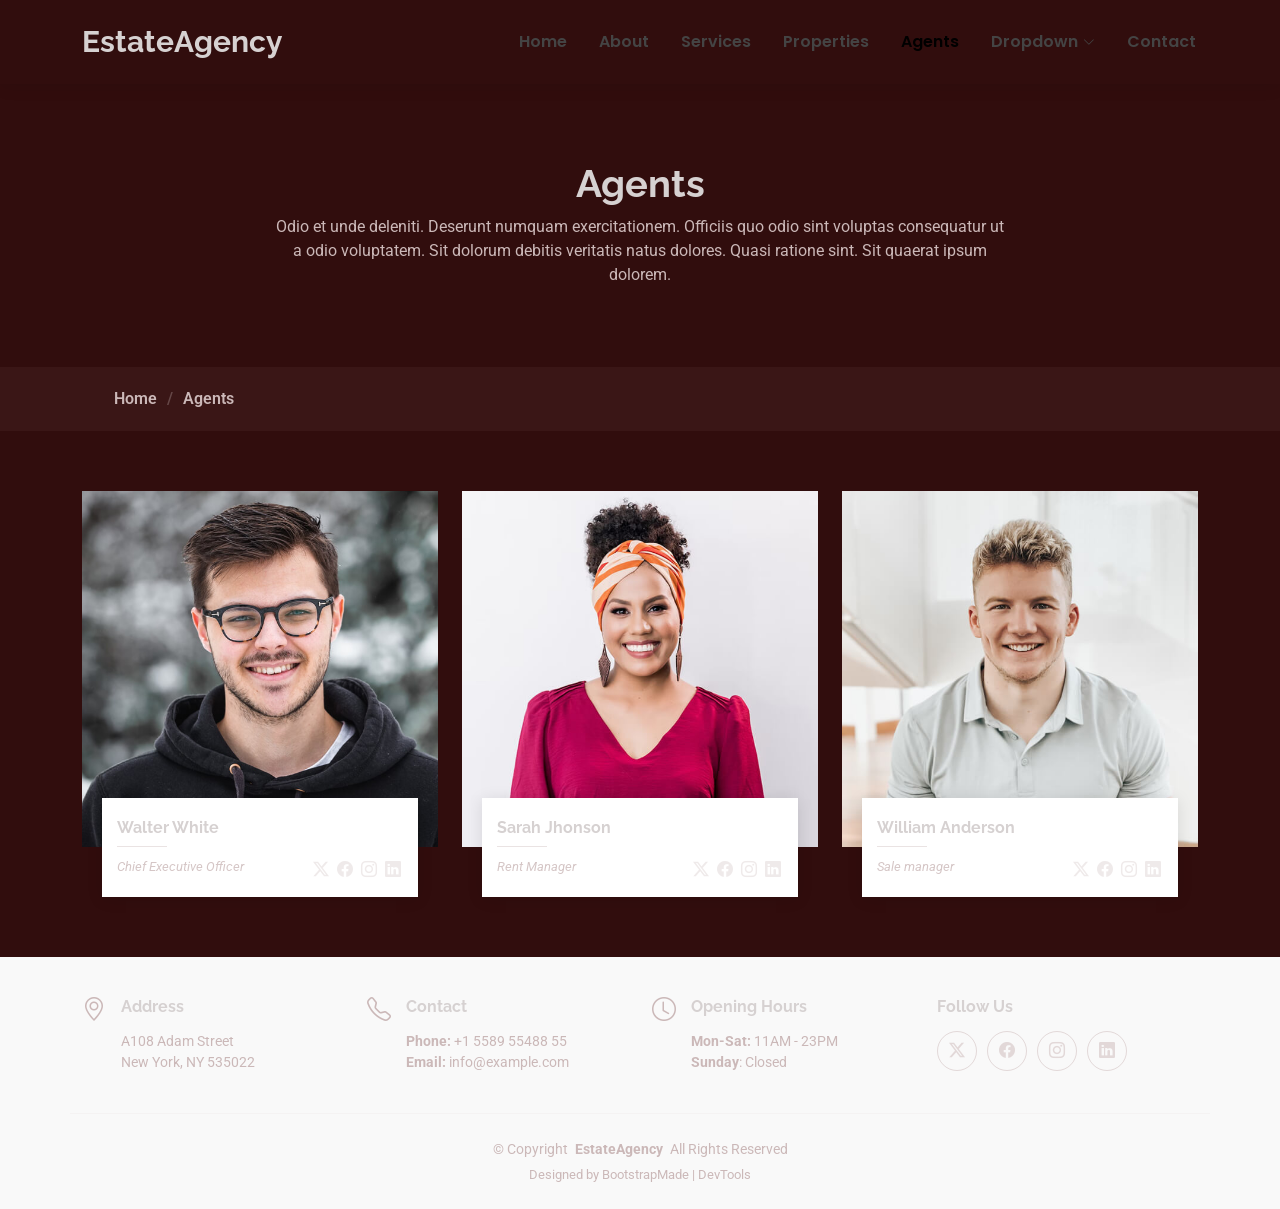
<file: agents.html>
<!DOCTYPE html>
<html lang="en">

<head>
  <meta charset="utf-8">
  <meta content="width=device-width, initial-scale=1.0" name="viewport">
  <title>Agents - EstateAgency Bootstrap Template</title>
  <meta name="description" content="">
  <meta name="keywords" content="">

  <!-- Favicons -->
  <link href="assets/img/favicon.png" rel="icon">
  <link href="assets/img/apple-touch-icon.png" rel="apple-touch-icon">

  <!-- Fonts -->
  <link href="https://fonts.googleapis.com" rel="preconnect">
  <link href="https://fonts.gstatic.com" rel="preconnect" crossorigin>
  <link href="https://fonts.googleapis.com/css2?family=Roboto:ital,wght@0,100;0,300;0,400;0,500;0,700;0,900;1,100;1,300;1,400;1,500;1,700;1,900&family=Poppins:ital,wght@0,100;0,200;0,300;0,400;0,500;0,600;0,700;0,800;0,900;1,100;1,200;1,300;1,400;1,500;1,600;1,700;1,800;1,900&family=Raleway:ital,wght@0,100;0,200;0,300;0,400;0,500;0,600;0,700;0,800;0,900;1,100;1,200;1,300;1,400;1,500;1,600;1,700;1,800;1,900&display=swap" rel="stylesheet">

  <!-- Vendor CSS Files -->
  <link href="assets/vendor/bootstrap/css/bootstrap.min.css" rel="stylesheet">
  <link href="assets/vendor/bootstrap-icons/bootstrap-icons.css" rel="stylesheet">
  <link href="assets/vendor/aos/aos.css" rel="stylesheet">
  <link href="assets/vendor/fontawesome-free/css/all.min.css" rel="stylesheet">
  <link href="assets/vendor/swiper/swiper-bundle.min.css" rel="stylesheet">

  <!-- Main CSS File -->
  <link href="assets/css/main.css" rel="stylesheet">

  <!-- =======================================================
  * Template Name: EstateAgency
  * Template URL: https://bootstrapmade.com/real-estate-agency-bootstrap-template/
  * Updated: Apr 08 2026 with Bootstrap v5.3.8
  * Author: BootstrapMade.com
  * License: https://bootstrapmade.com/license/
  ======================================================== -->
</head>

<body class="agents-page">

  <header id="header" class="header d-flex align-items-center fixed-top">
    <div class="container-fluid container-xl position-relative d-flex align-items-center justify-content-between">

      <a href="index.html" class="logo d-flex align-items-center">
        <!-- Uncomment the line below if you also wish to use an image logo -->
        <!-- <img src="assets/img/logo.png" alt=""> -->
        <h1 class="sitename">Estate<span>Agency</span></h1>
      </a>

      <nav id="navmenu" class="navmenu">
        <ul>
          <li><a href="index.html">Home</a></li>
          <li><a href="about.html">About</a></li>
          <li><a href="services.html">Services</a></li>
          <li><a href="properties.html">Properties</a></li>
          <li><a href="agents.html" class="active">Agents</a></li>
          <li class="dropdown"><a href="#"><span>Dropdown</span> <i class="bi bi-chevron-down toggle-dropdown"></i></a>
            <ul>
              <li><a href="#">Dropdown 1</a></li>
              <li class="dropdown"><a href="#"><span>Deep Dropdown</span> <i class="bi bi-chevron-down toggle-dropdown"></i></a>
                <ul>
                  <li><a href="#">Deep Dropdown 1</a></li>
                  <li><a href="#">Deep Dropdown 2</a></li>
                  <li><a href="#">Deep Dropdown 3</a></li>
                  <li><a href="#">Deep Dropdown 4</a></li>
                  <li><a href="#">Deep Dropdown 5</a></li>
                </ul>
              </li>
              <li><a href="#">Dropdown 2</a></li>
              <li><a href="#">Dropdown 3</a></li>
              <li><a href="#">Dropdown 4</a></li>
            </ul>
          </li>
          <li><a href="contact.html">Contact</a></li>
        </ul>
        <i class="mobile-nav-toggle d-xl-none bi bi-list"></i>
      </nav>

    </div>
  </header>

  <main class="main">

    <!-- Page Title -->
    <div class="page-title" data-aos="fade">
      <div class="heading">
        <div class="container">
          <div class="row d-flex justify-content-center text-center">
            <div class="col-lg-8">
              <h1>Agents</h1>
              <p class="mb-0">Odio et unde deleniti. Deserunt numquam exercitationem. Officiis quo odio sint voluptas consequatur ut a odio voluptatem. Sit dolorum debitis veritatis natus dolores. Quasi ratione sint. Sit quaerat ipsum dolorem.</p>
            </div>
          </div>
        </div>
      </div>
      <nav class="breadcrumbs">
        <div class="container">
          <ol>
            <li><a href="index.html">Home</a></li>
            <li class="current">Agents</li>
          </ol>
        </div>
      </nav>
    </div><!-- End Page Title -->

    <!-- Agents Section -->
    <section id="agents" class="agents section">

      <div class="container">

        <div class="row gy-5">

          <div class="col-lg-4 col-md-6" data-aos="fade-up" data-aos-delay="100">
            <div class="member">
              <div class="pic"><img src="assets/img/team/team-1.jpg" class="img-fluid" alt=""></div>
              <div class="member-info">
                <h4>Walter White</h4>
                <span>Chief Executive Officer</span>
                <div class="social">
                  <a href=""><i class="bi bi-twitter-x"></i></a>
                  <a href=""><i class="bi bi-facebook"></i></a>
                  <a href=""><i class="bi bi-instagram"></i></a>
                  <a href=""><i class="bi bi-linkedin"></i></a>
                </div>
              </div>
            </div>
          </div><!-- End Team Member -->

          <div class="col-lg-4 col-md-6" data-aos="fade-up" data-aos-delay="200">
            <div class="member">
              <div class="pic"><img src="assets/img/team/team-2.jpg" class="img-fluid" alt=""></div>
              <div class="member-info">
                <h4>Sarah Jhonson</h4>
                <span>Rent Manager</span>
                <div class="social">
                  <a href=""><i class="bi bi-twitter-x"></i></a>
                  <a href=""><i class="bi bi-facebook"></i></a>
                  <a href=""><i class="bi bi-instagram"></i></a>
                  <a href=""><i class="bi bi-linkedin"></i></a>
                </div>
              </div>
            </div>
          </div><!-- End Team Member -->

          <div class="col-lg-4 col-md-6" data-aos="fade-up" data-aos-delay="300">
            <div class="member">
              <div class="pic"><img src="assets/img/team/team-3.jpg" class="img-fluid" alt=""></div>
              <div class="member-info">
                <h4>William Anderson</h4>
                <span>Sale manager<br></span>
                <div class="social">
                  <a href=""><i class="bi bi-twitter-x"></i></a>
                  <a href=""><i class="bi bi-facebook"></i></a>
                  <a href=""><i class="bi bi-instagram"></i></a>
                  <a href=""><i class="bi bi-linkedin"></i></a>
                </div>
              </div>
            </div>
          </div><!-- End Team Member -->

        </div>

      </div>

    </section><!-- /Agents Section -->

  </main>

  <footer id="footer" class="footer light-background">

    <div class="container">
      <div class="row gy-3">
        <div class="col-lg-3 col-md-6 d-flex">
          <i class="bi bi-geo-alt icon"></i>
          <div class="address">
            <h4>Address</h4>
            <p>A108 Adam Street</p>
            <p>New York, NY 535022</p>
            <p></p>
          </div>

        </div>

        <div class="col-lg-3 col-md-6 d-flex">
          <i class="bi bi-telephone icon"></i>
          <div>
            <h4>Contact</h4>
            <p>
              <strong>Phone:</strong> <span>+1 5589 55488 55</span><br>
              <strong>Email:</strong> <span>info@example.com</span><br>
            </p>
          </div>
        </div>

        <div class="col-lg-3 col-md-6 d-flex">
          <i class="bi bi-clock icon"></i>
          <div>
            <h4>Opening Hours</h4>
            <p>
              <strong>Mon-Sat:</strong> <span>11AM - 23PM</span><br>
              <strong>Sunday</strong>: <span>Closed</span>
            </p>
          </div>
        </div>

        <div class="col-lg-3 col-md-6">
          <h4>Follow Us</h4>
          <div class="social-links d-flex">
            <a href="#" class="twitter"><i class="bi bi-twitter-x"></i></a>
            <a href="#" class="facebook"><i class="bi bi-facebook"></i></a>
            <a href="#" class="instagram"><i class="bi bi-instagram"></i></a>
            <a href="#" class="linkedin"><i class="bi bi-linkedin"></i></a>
          </div>
        </div>

      </div>
    </div>

    <div class="container copyright text-center mt-4">
      <p>© <span>Copyright</span> <strong class="px-1 sitename">EstateAgency</strong> <span>All Rights Reserved</span></p>
      <div class="credits">
        <!-- All the links in the footer should remain intact. -->
        <!-- You can delete the links only if you've purchased the pro version. -->
        <!-- Licensing information: https://bootstrapmade.com/license/ -->
        <!-- Purchase the pro version with working PHP/AJAX contact form: [buy-url] -->
        Designed by <a href="https://bootstrapmade.com/">BootstrapMade</a> | <a href="https://bootstrapmade.com/tools/">DevTools</a>
      </div>
    </div>

  </footer>

  <!-- Scroll Top -->
  <a href="#" id="scroll-top" class="scroll-top d-flex align-items-center justify-content-center"><i class="bi bi-arrow-up-short"></i></a>

  <!-- Preloader -->
  <div id="preloader"></div>

  <!-- Vendor JS Files -->
  <script src="assets/vendor/bootstrap/js/bootstrap.bundle.min.js"></script>
  <script src="assets/vendor/php-email-form/validate.js"></script>
  <script src="assets/vendor/aos/aos.js"></script>
  <script src="assets/vendor/swiper/swiper-bundle.min.js"></script>
  <script src="assets/vendor/purecounter/purecounter_vanilla.js"></script>

  <!-- Main JS File -->
  <script src="assets/js/main.js"></script>

</body>

</html>
</file>
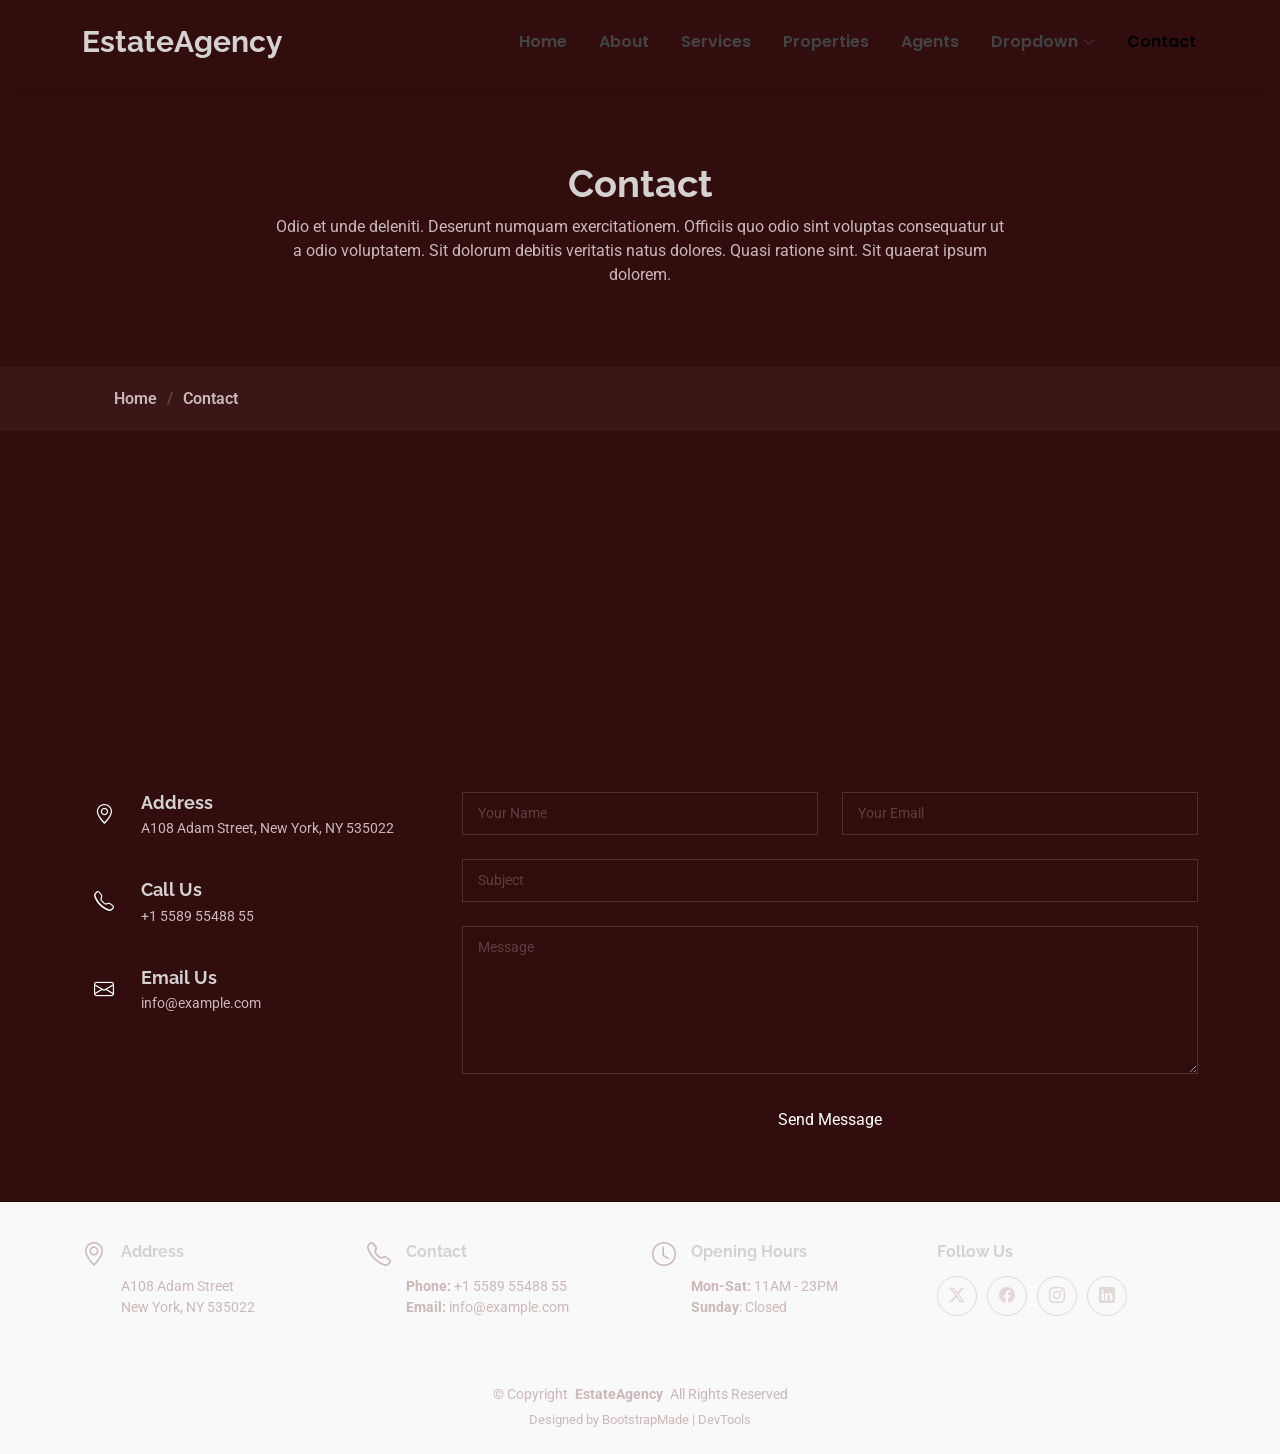
<file: contact.html>
<!DOCTYPE html>
<html lang="en">

<head>
  <meta charset="utf-8">
  <meta content="width=device-width, initial-scale=1.0" name="viewport">
  <title>Contact - EstateAgency Bootstrap Template</title>
  <meta name="description" content="">
  <meta name="keywords" content="">

  <!-- Favicons -->
  <link href="assets/img/favicon.png" rel="icon">
  <link href="assets/img/apple-touch-icon.png" rel="apple-touch-icon">

  <!-- Fonts -->
  <link href="https://fonts.googleapis.com" rel="preconnect">
  <link href="https://fonts.gstatic.com" rel="preconnect" crossorigin>
  <link href="https://fonts.googleapis.com/css2?family=Roboto:ital,wght@0,100;0,300;0,400;0,500;0,700;0,900;1,100;1,300;1,400;1,500;1,700;1,900&family=Poppins:ital,wght@0,100;0,200;0,300;0,400;0,500;0,600;0,700;0,800;0,900;1,100;1,200;1,300;1,400;1,500;1,600;1,700;1,800;1,900&family=Raleway:ital,wght@0,100;0,200;0,300;0,400;0,500;0,600;0,700;0,800;0,900;1,100;1,200;1,300;1,400;1,500;1,600;1,700;1,800;1,900&display=swap" rel="stylesheet">

  <!-- Vendor CSS Files -->
  <link href="assets/vendor/bootstrap/css/bootstrap.min.css" rel="stylesheet">
  <link href="assets/vendor/bootstrap-icons/bootstrap-icons.css" rel="stylesheet">
  <link href="assets/vendor/aos/aos.css" rel="stylesheet">
  <link href="assets/vendor/fontawesome-free/css/all.min.css" rel="stylesheet">
  <link href="assets/vendor/swiper/swiper-bundle.min.css" rel="stylesheet">

  <!-- Main CSS File -->
  <link href="assets/css/main.css" rel="stylesheet">

  <!-- =======================================================
  * Template Name: EstateAgency
  * Template URL: https://bootstrapmade.com/real-estate-agency-bootstrap-template/
  * Updated: Apr 08 2026 with Bootstrap v5.3.8
  * Author: BootstrapMade.com
  * License: https://bootstrapmade.com/license/
  ======================================================== -->
</head>

<body class="contact-page">

  <header id="header" class="header d-flex align-items-center fixed-top">
    <div class="container-fluid container-xl position-relative d-flex align-items-center justify-content-between">

      <a href="index.html" class="logo d-flex align-items-center">
        <!-- Uncomment the line below if you also wish to use an image logo -->
        <!-- <img src="assets/img/logo.png" alt=""> -->
        <h1 class="sitename">Estate<span>Agency</span></h1>
      </a>

      <nav id="navmenu" class="navmenu">
        <ul>
          <li><a href="index.html">Home</a></li>
          <li><a href="about.html">About</a></li>
          <li><a href="services.html">Services</a></li>
          <li><a href="properties.html">Properties</a></li>
          <li><a href="agents.html">Agents</a></li>
          <li class="dropdown"><a href="#"><span>Dropdown</span> <i class="bi bi-chevron-down toggle-dropdown"></i></a>
            <ul>
              <li><a href="#">Dropdown 1</a></li>
              <li class="dropdown"><a href="#"><span>Deep Dropdown</span> <i class="bi bi-chevron-down toggle-dropdown"></i></a>
                <ul>
                  <li><a href="#">Deep Dropdown 1</a></li>
                  <li><a href="#">Deep Dropdown 2</a></li>
                  <li><a href="#">Deep Dropdown 3</a></li>
                  <li><a href="#">Deep Dropdown 4</a></li>
                  <li><a href="#">Deep Dropdown 5</a></li>
                </ul>
              </li>
              <li><a href="#">Dropdown 2</a></li>
              <li><a href="#">Dropdown 3</a></li>
              <li><a href="#">Dropdown 4</a></li>
            </ul>
          </li>
          <li><a href="contact.html" class="active">Contact</a></li>
        </ul>
        <i class="mobile-nav-toggle d-xl-none bi bi-list"></i>
      </nav>

    </div>
  </header>

  <main class="main">

    <!-- Page Title -->
    <div class="page-title" data-aos="fade">
      <div class="heading">
        <div class="container">
          <div class="row d-flex justify-content-center text-center">
            <div class="col-lg-8">
              <h1>Contact</h1>
              <p class="mb-0">Odio et unde deleniti. Deserunt numquam exercitationem. Officiis quo odio sint voluptas consequatur ut a odio voluptatem. Sit dolorum debitis veritatis natus dolores. Quasi ratione sint. Sit quaerat ipsum dolorem.</p>
            </div>
          </div>
        </div>
      </div>
      <nav class="breadcrumbs">
        <div class="container">
          <ol>
            <li><a href="index.html">Home</a></li>
            <li class="current">Contact</li>
          </ol>
        </div>
      </nav>
    </div><!-- End Page Title -->

    <!-- Contact Section -->
    <section id="contact" class="contact section">

      <div class="container" data-aos="fade-up" data-aos-delay="100">

        <div class="mb-4" data-aos="fade-up" data-aos-delay="200">
          <iframe style="border:0; width: 100%; height: 270px;" src="https://www.google.com/maps/embed?pb=!1m14!1m8!1m3!1d48389.78314118045!2d-74.006138!3d40.710059!3m2!1i1024!2i768!4f13.1!3m3!1m2!1s0x89c25a22a3bda30d%3A0xb89d1fe6bc499443!2sDowntown%20Conference%20Center!5e0!3m2!1sen!2sus!4v1676961268712!5m2!1sen!2sus" frameborder="0" allowfullscreen="" loading="lazy" referrerpolicy="no-referrer-when-downgrade"></iframe>
        </div><!-- End Google Maps -->

        <div class="row gy-4">

          <div class="col-lg-4">
            <div class="info-item d-flex" data-aos="fade-up" data-aos-delay="300">
              <i class="bi bi-geo-alt flex-shrink-0"></i>
              <div>
                <h3>Address</h3>
                <p>A108 Adam Street, New York, NY 535022</p>
              </div>
            </div><!-- End Info Item -->

            <div class="info-item d-flex" data-aos="fade-up" data-aos-delay="400">
              <i class="bi bi-telephone flex-shrink-0"></i>
              <div>
                <h3>Call Us</h3>
                <p>+1 5589 55488 55</p>
              </div>
            </div><!-- End Info Item -->

            <div class="info-item d-flex" data-aos="fade-up" data-aos-delay="500">
              <i class="bi bi-envelope flex-shrink-0"></i>
              <div>
                <h3>Email Us</h3>
                <p>info@example.com</p>
              </div>
            </div><!-- End Info Item -->

          </div>

          <div class="col-lg-8">
            <form action="forms/contact.php" method="post" class="php-email-form" data-aos="fade-up" data-aos-delay="200">
              <div class="row gy-4">

                <div class="col-md-6">
                  <input type="text" name="name" class="form-control" placeholder="Your Name" required="">
                </div>

                <div class="col-md-6 ">
                  <input type="email" class="form-control" name="email" placeholder="Your Email" required="">
                </div>

                <div class="col-md-12">
                  <input type="text" class="form-control" name="subject" placeholder="Subject" required="">
                </div>

                <div class="col-md-12">
                  <textarea class="form-control" name="message" rows="6" placeholder="Message" required=""></textarea>
                </div>

                <div class="col-md-12 text-center">
                  <div class="loading">Loading</div>
                  <div class="error-message"></div>
                  <div class="sent-message">Your message has been sent. Thank you!</div>

                  <button type="submit">Send Message</button>
                </div>

              </div>
            </form>
          </div><!-- End Contact Form -->

        </div>

      </div>

    </section><!-- /Contact Section -->

  </main>

  <footer id="footer" class="footer light-background">

    <div class="container">
      <div class="row gy-3">
        <div class="col-lg-3 col-md-6 d-flex">
          <i class="bi bi-geo-alt icon"></i>
          <div class="address">
            <h4>Address</h4>
            <p>A108 Adam Street</p>
            <p>New York, NY 535022</p>
            <p></p>
          </div>

        </div>

        <div class="col-lg-3 col-md-6 d-flex">
          <i class="bi bi-telephone icon"></i>
          <div>
            <h4>Contact</h4>
            <p>
              <strong>Phone:</strong> <span>+1 5589 55488 55</span><br>
              <strong>Email:</strong> <span>info@example.com</span><br>
            </p>
          </div>
        </div>

        <div class="col-lg-3 col-md-6 d-flex">
          <i class="bi bi-clock icon"></i>
          <div>
            <h4>Opening Hours</h4>
            <p>
              <strong>Mon-Sat:</strong> <span>11AM - 23PM</span><br>
              <strong>Sunday</strong>: <span>Closed</span>
            </p>
          </div>
        </div>

        <div class="col-lg-3 col-md-6">
          <h4>Follow Us</h4>
          <div class="social-links d-flex">
            <a href="#" class="twitter"><i class="bi bi-twitter-x"></i></a>
            <a href="#" class="facebook"><i class="bi bi-facebook"></i></a>
            <a href="#" class="instagram"><i class="bi bi-instagram"></i></a>
            <a href="#" class="linkedin"><i class="bi bi-linkedin"></i></a>
          </div>
        </div>

      </div>
    </div>

    <div class="container copyright text-center mt-4">
      <p>© <span>Copyright</span> <strong class="px-1 sitename">EstateAgency</strong> <span>All Rights Reserved</span></p>
      <div class="credits">
        <!-- All the links in the footer should remain intact. -->
        <!-- You can delete the links only if you've purchased the pro version. -->
        <!-- Licensing information: https://bootstrapmade.com/license/ -->
        <!-- Purchase the pro version with working PHP/AJAX contact form: [buy-url] -->
        Designed by <a href="https://bootstrapmade.com/">BootstrapMade</a> | <a href="https://bootstrapmade.com/tools/">DevTools</a>
      </div>
    </div>

  </footer>

  <!-- Scroll Top -->
  <a href="#" id="scroll-top" class="scroll-top d-flex align-items-center justify-content-center"><i class="bi bi-arrow-up-short"></i></a>

  <!-- Preloader -->
  <div id="preloader"></div>

  <!-- Vendor JS Files -->
  <script src="assets/vendor/bootstrap/js/bootstrap.bundle.min.js"></script>
  <script src="assets/vendor/php-email-form/validate.js"></script>
  <script src="assets/vendor/aos/aos.js"></script>
  <script src="assets/vendor/swiper/swiper-bundle.min.js"></script>
  <script src="assets/vendor/purecounter/purecounter_vanilla.js"></script>

  <!-- Main JS File -->
  <script src="assets/js/main.js"></script>

</body>

</html>
</file>
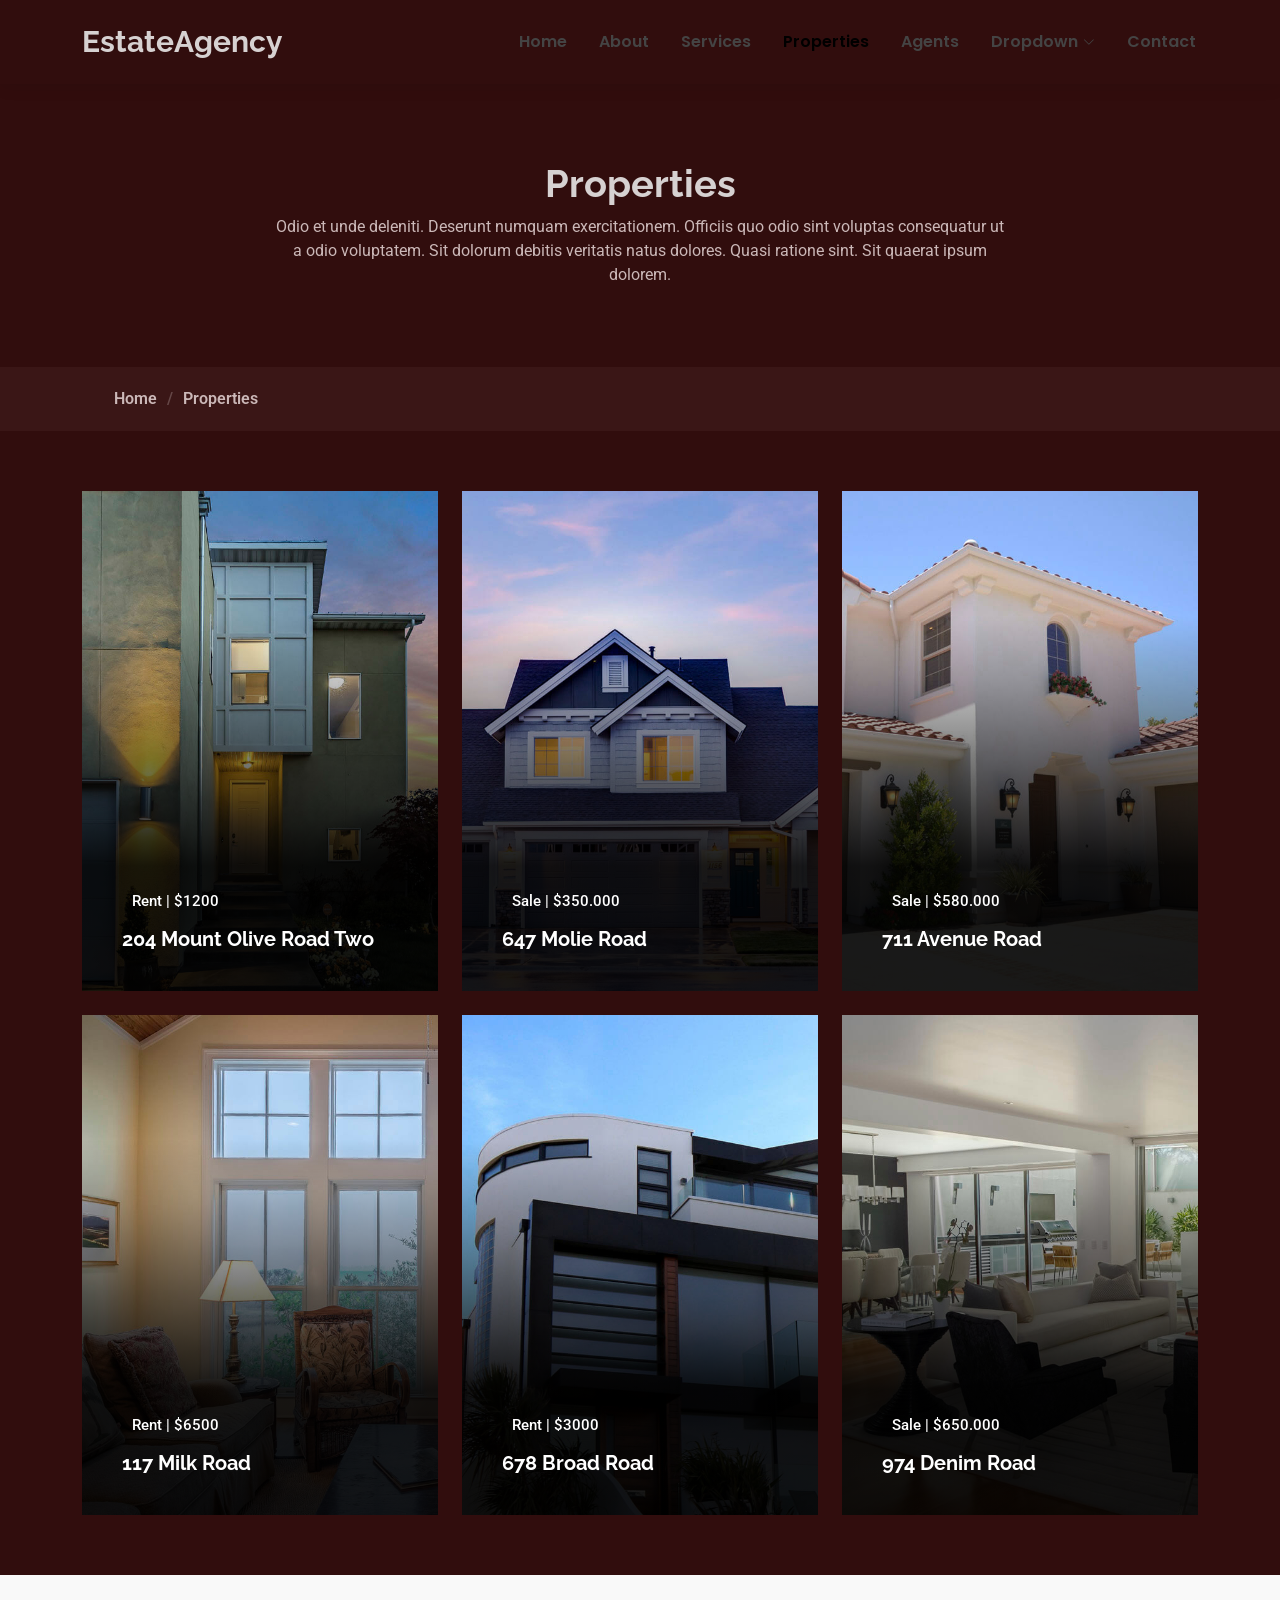
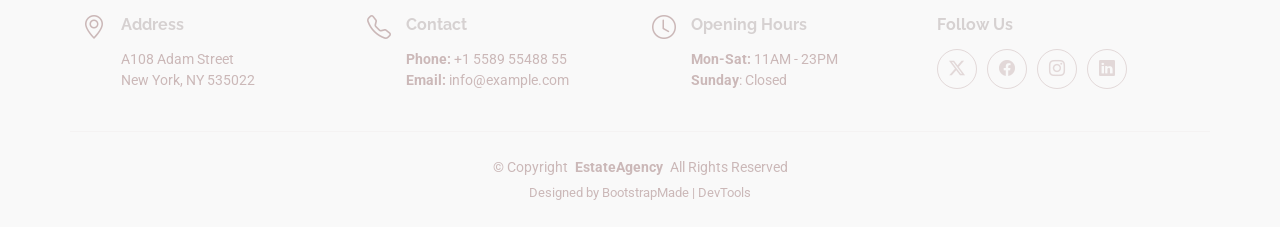
<file: properties.html>
<!DOCTYPE html>
<html lang="en">

<head>
  <meta charset="utf-8">
  <meta content="width=device-width, initial-scale=1.0" name="viewport">
  <title>Properties - EstateAgency Bootstrap Template</title>
  <meta name="description" content="">
  <meta name="keywords" content="">

  <!-- Favicons -->
  <link href="assets/img/favicon.png" rel="icon">
  <link href="assets/img/apple-touch-icon.png" rel="apple-touch-icon">

  <!-- Fonts -->
  <link href="https://fonts.googleapis.com" rel="preconnect">
  <link href="https://fonts.gstatic.com" rel="preconnect" crossorigin>
  <link href="https://fonts.googleapis.com/css2?family=Roboto:ital,wght@0,100;0,300;0,400;0,500;0,700;0,900;1,100;1,300;1,400;1,500;1,700;1,900&family=Poppins:ital,wght@0,100;0,200;0,300;0,400;0,500;0,600;0,700;0,800;0,900;1,100;1,200;1,300;1,400;1,500;1,600;1,700;1,800;1,900&family=Raleway:ital,wght@0,100;0,200;0,300;0,400;0,500;0,600;0,700;0,800;0,900;1,100;1,200;1,300;1,400;1,500;1,600;1,700;1,800;1,900&display=swap" rel="stylesheet">

  <!-- Vendor CSS Files -->
  <link href="assets/vendor/bootstrap/css/bootstrap.min.css" rel="stylesheet">
  <link href="assets/vendor/bootstrap-icons/bootstrap-icons.css" rel="stylesheet">
  <link href="assets/vendor/aos/aos.css" rel="stylesheet">
  <link href="assets/vendor/fontawesome-free/css/all.min.css" rel="stylesheet">
  <link href="assets/vendor/swiper/swiper-bundle.min.css" rel="stylesheet">

  <!-- Main CSS File -->
  <link href="assets/css/main.css" rel="stylesheet">

  <!-- =======================================================
  * Template Name: EstateAgency
  * Template URL: https://bootstrapmade.com/real-estate-agency-bootstrap-template/
  * Updated: Apr 08 2026 with Bootstrap v5.3.8
  * Author: BootstrapMade.com
  * License: https://bootstrapmade.com/license/
  ======================================================== -->
</head>

<body class="properties-page">

  <header id="header" class="header d-flex align-items-center fixed-top">
    <div class="container-fluid container-xl position-relative d-flex align-items-center justify-content-between">

      <a href="index.html" class="logo d-flex align-items-center">
        <!-- Uncomment the line below if you also wish to use an image logo -->
        <!-- <img src="assets/img/logo.png" alt=""> -->
        <h1 class="sitename">Estate<span>Agency</span></h1>
      </a>

      <nav id="navmenu" class="navmenu">
        <ul>
          <li><a href="index.html">Home</a></li>
          <li><a href="about.html">About</a></li>
          <li><a href="services.html">Services</a></li>
          <li><a href="properties.html" class="active">Properties</a></li>
          <li><a href="agents.html">Agents</a></li>
          <li class="dropdown"><a href="#"><span>Dropdown</span> <i class="bi bi-chevron-down toggle-dropdown"></i></a>
            <ul>
              <li><a href="#">Dropdown 1</a></li>
              <li class="dropdown"><a href="#"><span>Deep Dropdown</span> <i class="bi bi-chevron-down toggle-dropdown"></i></a>
                <ul>
                  <li><a href="#">Deep Dropdown 1</a></li>
                  <li><a href="#">Deep Dropdown 2</a></li>
                  <li><a href="#">Deep Dropdown 3</a></li>
                  <li><a href="#">Deep Dropdown 4</a></li>
                  <li><a href="#">Deep Dropdown 5</a></li>
                </ul>
              </li>
              <li><a href="#">Dropdown 2</a></li>
              <li><a href="#">Dropdown 3</a></li>
              <li><a href="#">Dropdown 4</a></li>
            </ul>
          </li>
          <li><a href="contact.html">Contact</a></li>
        </ul>
        <i class="mobile-nav-toggle d-xl-none bi bi-list"></i>
      </nav>

    </div>
  </header>

  <main class="main">

    <!-- Page Title -->
    <div class="page-title" data-aos="fade">
      <div class="heading">
        <div class="container">
          <div class="row d-flex justify-content-center text-center">
            <div class="col-lg-8">
              <h1>Properties</h1>
              <p class="mb-0">Odio et unde deleniti. Deserunt numquam exercitationem. Officiis quo odio sint voluptas consequatur ut a odio voluptatem. Sit dolorum debitis veritatis natus dolores. Quasi ratione sint. Sit quaerat ipsum dolorem.</p>
            </div>
          </div>
        </div>
      </div>
      <nav class="breadcrumbs">
        <div class="container">
          <ol>
            <li><a href="index.html">Home</a></li>
            <li class="current">Properties</li>
          </ol>
        </div>
      </nav>
    </div><!-- End Page Title -->

    <!-- Real Estate Section -->
    <section id="real-estate" class="real-estate section">

      <div class="container">

        <div class="row gy-4">

          <div class="col-xl-4 col-md-6" data-aos="fade-up" data-aos-delay="100">
            <div class="card">
              <img src="assets/img/properties/property-1.jpg" alt="" class="img-fluid">
              <div class="card-body">
                <span class="sale-rent">Rent | $1200</span>
                <h3><a href="property-single.html" class="stretched-link">204 Mount Olive Road Two</a></h3>
                <div class="card-content d-flex flex-column justify-content-center text-center">
                  <div class="row propery-info">
                    <div class="col">Area</div>
                    <div class="col">Beds</div>
                    <div class="col">Baths</div>
                    <div class="col">Garages</div>
                  </div>
                  <div class="row">
                    <div class="col">340m2</div>
                    <div class="col">5</div>
                    <div class="col">2</div>
                    <div class="col">1</div>
                  </div>
                </div>
              </div>
            </div>
          </div><!-- End Property Item -->

          <div class="col-xl-4 col-md-6" data-aos="fade-up" data-aos-delay="200">
            <div class="card">
              <img src="assets/img/properties/property-2.jpg" alt="" class="img-fluid">
              <div class="card-body">
                <span class="sale-rent">Sale | $350.000</span>
                <h3><a href="property-single.html" class="stretched-link">647 Molie Road</a></h3>
                <div class="card-content d-flex flex-column justify-content-center text-center">
                  <div class="row propery-info">
                    <div class="col">Area</div>
                    <div class="col">Beds</div>
                    <div class="col">Baths</div>
                    <div class="col">Garages</div>
                  </div>
                  <div class="row">
                    <div class="col">340m2</div>
                    <div class="col">5</div>
                    <div class="col">2</div>
                    <div class="col">1</div>
                  </div>
                </div>
              </div>
            </div>
          </div><!-- End Property Item -->

          <div class="col-xl-4 col-md-6" data-aos="fade-up" data-aos-delay="300">
            <div class="card">
              <img src="assets/img/properties/property-3.jpg" alt="" class="img-fluid">
              <div class="card-body">
                <span class="sale-rent">Sale | $580.000</span>
                <h3><a href="property-single.html" class="stretched-link">711 Avenue Road</a></h3>
                <div class="card-content d-flex flex-column justify-content-center text-center">
                  <div class="row propery-info">
                    <div class="col">Area</div>
                    <div class="col">Beds</div>
                    <div class="col">Baths</div>
                    <div class="col">Garages</div>
                  </div>
                  <div class="row">
                    <div class="col">340m2</div>
                    <div class="col">5</div>
                    <div class="col">2</div>
                    <div class="col">1</div>
                  </div>
                </div>
              </div>
            </div>
          </div><!-- End Property Item -->

          <div class="col-xl-4 col-md-6" data-aos="fade-up" data-aos-delay="400">
            <div class="card">
              <img src="assets/img/properties/property-4.jpg" alt="" class="img-fluid">
              <div class="card-body">
                <span class="sale-rent">Rent | $6500</span>
                <h3><a href="property-single.html" class="stretched-link">117 Milk Road</a></h3>
                <div class="card-content d-flex flex-column justify-content-center text-center">
                  <div class="row propery-info">
                    <div class="col">Area</div>
                    <div class="col">Beds</div>
                    <div class="col">Baths</div>
                    <div class="col">Garages</div>
                  </div>
                  <div class="row">
                    <div class="col">340m2</div>
                    <div class="col">5</div>
                    <div class="col">2</div>
                    <div class="col">1</div>
                  </div>
                </div>
              </div>
            </div>
          </div><!-- End Property Item -->

          <div class="col-xl-4 col-md-6" data-aos="fade-up" data-aos-delay="500">
            <div class="card">
              <img src="assets/img/properties/property-5.jpg" alt="" class="img-fluid">
              <div class="card-body">
                <span class="sale-rent">Rent | $3000</span>
                <h3><a href="property-single.html" class="stretched-link">678 Broad Road</a></h3>
                <div class="card-content d-flex flex-column justify-content-center text-center">
                  <div class="row propery-info">
                    <div class="col">Area</div>
                    <div class="col">Beds</div>
                    <div class="col">Baths</div>
                    <div class="col">Garages</div>
                  </div>
                  <div class="row">
                    <div class="col">340m2</div>
                    <div class="col">5</div>
                    <div class="col">2</div>
                    <div class="col">1</div>
                  </div>
                </div>
              </div>
            </div>
          </div><!-- End Property Item -->

          <div class="col-xl-4 col-md-6" data-aos="fade-up" data-aos-delay="600">
            <div class="card">
              <img src="assets/img/properties/property-6.jpg" alt="" class="img-fluid">
              <div class="card-body">
                <span class="sale-rent">Sale | $650.000</span>
                <h3><a href="property-single.html" class="stretched-link">974 Denim Road</a></h3>
                <div class="card-content d-flex flex-column justify-content-center text-center">
                  <div class="row propery-info">
                    <div class="col">Area</div>
                    <div class="col">Beds</div>
                    <div class="col">Baths</div>
                    <div class="col">Garages</div>
                  </div>
                  <div class="row">
                    <div class="col">340m2</div>
                    <div class="col">5</div>
                    <div class="col">2</div>
                    <div class="col">1</div>
                  </div>
                </div>
              </div>
            </div>
          </div><!-- End Property Item -->

        </div>

      </div>

    </section><!-- /Real Estate Section -->

  </main>

  <footer id="footer" class="footer light-background">

    <div class="container">
      <div class="row gy-3">
        <div class="col-lg-3 col-md-6 d-flex">
          <i class="bi bi-geo-alt icon"></i>
          <div class="address">
            <h4>Address</h4>
            <p>A108 Adam Street</p>
            <p>New York, NY 535022</p>
            <p></p>
          </div>

        </div>

        <div class="col-lg-3 col-md-6 d-flex">
          <i class="bi bi-telephone icon"></i>
          <div>
            <h4>Contact</h4>
            <p>
              <strong>Phone:</strong> <span>+1 5589 55488 55</span><br>
              <strong>Email:</strong> <span>info@example.com</span><br>
            </p>
          </div>
        </div>

        <div class="col-lg-3 col-md-6 d-flex">
          <i class="bi bi-clock icon"></i>
          <div>
            <h4>Opening Hours</h4>
            <p>
              <strong>Mon-Sat:</strong> <span>11AM - 23PM</span><br>
              <strong>Sunday</strong>: <span>Closed</span>
            </p>
          </div>
        </div>

        <div class="col-lg-3 col-md-6">
          <h4>Follow Us</h4>
          <div class="social-links d-flex">
            <a href="#" class="twitter"><i class="bi bi-twitter-x"></i></a>
            <a href="#" class="facebook"><i class="bi bi-facebook"></i></a>
            <a href="#" class="instagram"><i class="bi bi-instagram"></i></a>
            <a href="#" class="linkedin"><i class="bi bi-linkedin"></i></a>
          </div>
        </div>

      </div>
    </div>

    <div class="container copyright text-center mt-4">
      <p>© <span>Copyright</span> <strong class="px-1 sitename">EstateAgency</strong> <span>All Rights Reserved</span></p>
      <div class="credits">
        <!-- All the links in the footer should remain intact. -->
        <!-- You can delete the links only if you've purchased the pro version. -->
        <!-- Licensing information: https://bootstrapmade.com/license/ -->
        <!-- Purchase the pro version with working PHP/AJAX contact form: [buy-url] -->
        Designed by <a href="https://bootstrapmade.com/">BootstrapMade</a> | <a href="https://bootstrapmade.com/tools/">DevTools</a>
      </div>
    </div>

  </footer>

  <!-- Scroll Top -->
  <a href="#" id="scroll-top" class="scroll-top d-flex align-items-center justify-content-center"><i class="bi bi-arrow-up-short"></i></a>

  <!-- Preloader -->
  <div id="preloader"></div>

  <!-- Vendor JS Files -->
  <script src="assets/vendor/bootstrap/js/bootstrap.bundle.min.js"></script>
  <script src="assets/vendor/php-email-form/validate.js"></script>
  <script src="assets/vendor/aos/aos.js"></script>
  <script src="assets/vendor/swiper/swiper-bundle.min.js"></script>
  <script src="assets/vendor/purecounter/purecounter_vanilla.js"></script>

  <!-- Main JS File -->
  <script src="assets/js/main.js"></script>

</body>

</html>
</file>
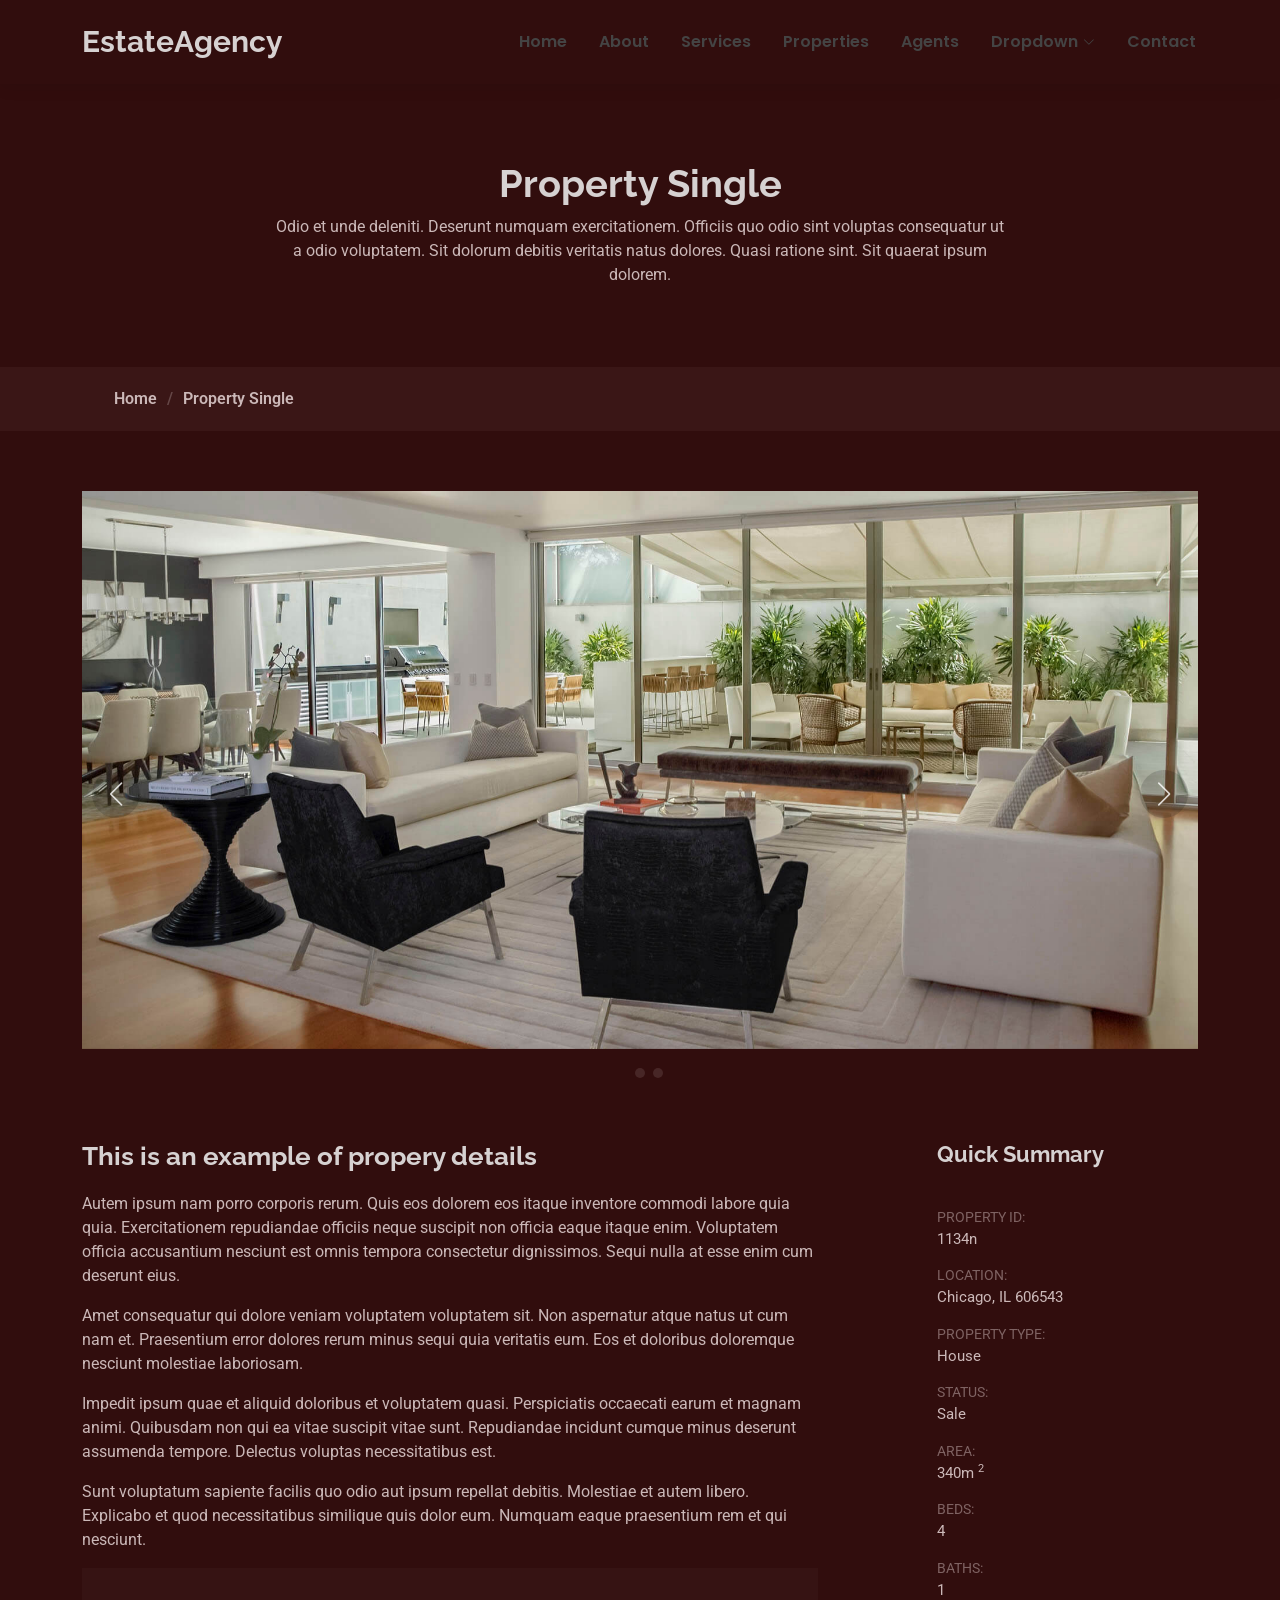
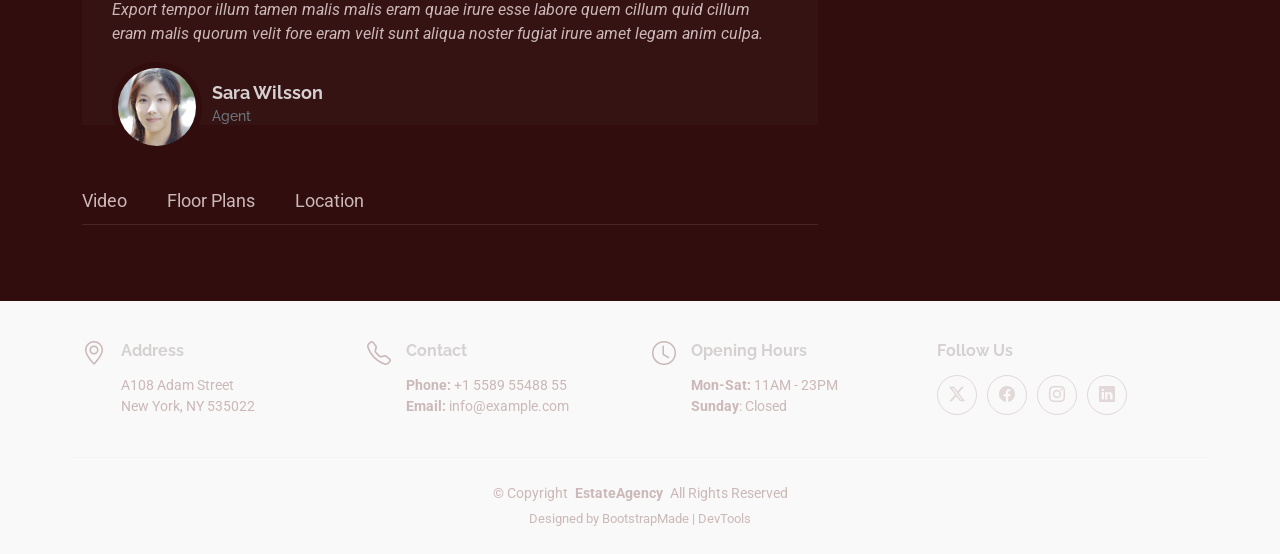
<file: property-single.html>
<!DOCTYPE html>
<html lang="en">

<head>
  <meta charset="utf-8">
  <meta content="width=device-width, initial-scale=1.0" name="viewport">
  <title>Ruiru - Kiambu</title>
  <meta name="description" content="">
  <meta name="keywords" content="">

  <!-- Favicons -->
  <link href="assets/img/favicon.png" rel="icon">
  <link href="assets/img/apple-touch-icon.png" rel="apple-touch-icon">

  <!-- Fonts -->
  <link href="https://fonts.googleapis.com" rel="preconnect">
  <link href="https://fonts.gstatic.com" rel="preconnect" crossorigin>
  <link href="https://fonts.googleapis.com/css2?family=Roboto:ital,wght@0,100;0,300;0,400;0,500;0,700;0,900;1,100;1,300;1,400;1,500;1,700;1,900&family=Poppins:ital,wght@0,100;0,200;0,300;0,400;0,500;0,600;0,700;0,800;0,900;1,100;1,200;1,300;1,400;1,500;1,600;1,700;1,800;1,900&family=Raleway:ital,wght@0,100;0,200;0,300;0,400;0,500;0,600;0,700;0,800;0,900;1,100;1,200;1,300;1,400;1,500;1,600;1,700;1,800;1,900&display=swap" rel="stylesheet">

  <!-- Vendor CSS Files -->
  <link href="assets/vendor/bootstrap/css/bootstrap.min.css" rel="stylesheet">
  <link href="assets/vendor/bootstrap-icons/bootstrap-icons.css" rel="stylesheet">
  <link href="assets/vendor/aos/aos.css" rel="stylesheet">
  <link href="assets/vendor/fontawesome-free/css/all.min.css" rel="stylesheet">
  <link href="assets/vendor/swiper/swiper-bundle.min.css" rel="stylesheet">

  <!-- Main CSS File -->
  <link href="assets/css/main.css" rel="stylesheet">

  <!-- =======================================================
  * Template Name: EstateAgency
  * Template URL: https://bootstrapmade.com/real-estate-agency-bootstrap-template/
  * Updated: Apr 08 2026 with Bootstrap v5.3.8
  * Author: BootstrapMade.com
  * License: https://bootstrapmade.com/license/
  ======================================================== -->
</head>

<body class="property-single-page">

  <header id="header" class="header d-flex align-items-center fixed-top">
    <div class="container-fluid container-xl position-relative d-flex align-items-center justify-content-between">

      <a href="index.html" class="logo d-flex align-items-center">
        <!-- Uncomment the line below if you also wish to use an image logo -->
        <!-- <img src="assets/img/logo.png" alt=""> -->
        <h1 class="sitename">Estate<span>Agency</span></h1>
      </a>

      <nav id="navmenu" class="navmenu">
        <ul>
          <li><a href="index.html">Home</a></li>
          <li><a href="about.html">About</a></li>
          <li><a href="services.html">Services</a></li>
          <li><a href="properties.html">Properties</a></li>
          <li><a href="agents.html">Agents</a></li>
          <li class="dropdown"><a href="#"><span>Dropdown</span> <i class="bi bi-chevron-down toggle-dropdown"></i></a>
            <ul>
              <li><a href="#">Dropdown 1</a></li>
              <li class="dropdown"><a href="#"><span>Deep Dropdown</span> <i class="bi bi-chevron-down toggle-dropdown"></i></a>
                <ul>
                  <li><a href="#">Deep Dropdown 1</a></li>
                  <li><a href="#">Deep Dropdown 2</a></li>
                  <li><a href="#">Deep Dropdown 3</a></li>
                  <li><a href="#">Deep Dropdown 4</a></li>
                  <li><a href="#">Deep Dropdown 5</a></li>
                </ul>
              </li>
              <li><a href="#">Dropdown 2</a></li>
              <li><a href="#">Dropdown 3</a></li>
              <li><a href="#">Dropdown 4</a></li>
            </ul>
          </li>
          <li><a href="contact.html">Contact</a></li>
        </ul>
        <i class="mobile-nav-toggle d-xl-none bi bi-list"></i>
      </nav>

    </div>
  </header>

  <main class="main">

    <!-- Page Title -->
    <div class="page-title" data-aos="fade">
      <div class="heading">
        <div class="container">
          <div class="row d-flex justify-content-center text-center">
            <div class="col-lg-8">
              <h1>Property Single</h1>
              <p class="mb-0">Odio et unde deleniti. Deserunt numquam exercitationem. Officiis quo odio sint voluptas consequatur ut a odio voluptatem. Sit dolorum debitis veritatis natus dolores. Quasi ratione sint. Sit quaerat ipsum dolorem.</p>
            </div>
          </div>
        </div>
      </div>
      <nav class="breadcrumbs">
        <div class="container">
          <ol>
            <li><a href="index.html">Home</a></li>
            <li class="current">Property Single</li>
          </ol>
        </div>
      </nav>
    </div><!-- End Page Title -->

    <!-- Real Estate 2 Section -->
    <section id="real-estate-2" class="real-estate-2 section">

      <div class="container" data-aos="fade-up">

        <div class="portfolio-details-slider swiper init-swiper">
          <script type="application/json" class="swiper-config">
            {
              "loop": true,
              "speed": 600,
              "autoplay": {
                "delay": 5000
              },
              "slidesPerView": "auto",
              "navigation": {
                "nextEl": ".swiper-button-next",
                "prevEl": ".swiper-button-prev"
              },
              "pagination": {
                "el": ".swiper-pagination",
                "type": "bullets",
                "clickable": true
              }
            }
          </script>
          <div class="swiper-wrapper align-items-center">

            <div class="swiper-slide">
              <img src="assets/img/property-slide/property-slide-1.jpg" alt="">
            </div>

            <div class="swiper-slide">
              <img src="assets/img/property-slide/property-slide-2.jpg" alt="">
            </div>

            <div class="swiper-slide">
              <img src="assets/img/property-slide/property-slide-3.jpg" alt="">
            </div>

          </div>
          <div class="swiper-button-prev"></div>
          <div class="swiper-button-next"></div>
          <div class="swiper-pagination"></div>
        </div>

        <div class="row justify-content-between gy-4 mt-4">

          <div class="col-lg-8" data-aos="fade-up">

            <div class="portfolio-description">
              <h2>This is an example of propery details</h2>
              <p>
                Autem ipsum nam porro corporis rerum. Quis eos dolorem eos itaque inventore commodi labore quia quia. Exercitationem repudiandae officiis neque suscipit non officia eaque itaque enim. Voluptatem officia accusantium nesciunt est omnis tempora consectetur dignissimos. Sequi nulla at esse enim cum deserunt eius.
              </p>
              <p>
                Amet consequatur qui dolore veniam voluptatem voluptatem sit. Non aspernatur atque natus ut cum nam et. Praesentium error dolores rerum minus sequi quia veritatis eum. Eos et doloribus doloremque nesciunt molestiae laboriosam.
              </p>

              <p>
                Impedit ipsum quae et aliquid doloribus et voluptatem quasi. Perspiciatis occaecati earum et magnam animi. Quibusdam non qui ea vitae suscipit vitae sunt. Repudiandae incidunt cumque minus deserunt assumenda tempore. Delectus voluptas necessitatibus est.
              </p>

              <p>
                Sunt voluptatum sapiente facilis quo odio aut ipsum repellat debitis. Molestiae et autem libero. Explicabo et quod necessitatibus similique quis dolor eum. Numquam eaque praesentium rem et qui nesciunt.
              </p>

              <div class="testimonial-item">
                <p>
                  <span>Export tempor illum tamen malis malis eram quae irure esse labore quem cillum quid cillum eram malis quorum velit fore eram velit sunt aliqua noster fugiat irure amet legam anim culpa.</span>
                </p>
                <div>
                  <img src="assets/img/testimonials/testimonials-2.jpg" class="testimonial-img" alt="">
                  <h3>Sara Wilsson</h3>
                  <h4>Agent</h4>
                </div>
              </div>
            </div><!-- End Portfolio Description -->

            <!-- Tabs -->
            <ul class="nav nav-pills mb-3">
              <li><a class="nav-link active" data-bs-toggle="pill" href="#real-estate-2-tab1">Video</a></li>
              <li><a class="nav-link" data-bs-toggle="pill" href="#real-estate-2-tab2">Floor Plans</a></li>
              <li><a class="nav-link" data-bs-toggle="pill" href="#real-estate-2-tab3">Location</a></li>
            </ul><!-- End Tabs -->

            <!-- Tab Content -->
            <div class="tab-content">

              <div class="tab-pane fade show active" id="real-estate-2-tab1">

              </div><!-- End Tab 1 Content -->

              <div class="tab-pane fade" id="real-estate-2-tab2">
                <img src="assets/img/floor-plan.jpg" alt="" class="img-fluid">
              </div><!-- End Tab 2 Content -->

              <div class="tab-pane fade" id="real-estate-2-tab3">
                <iframe style="border:0; width: 100%; height: 400px;" src="https://www.google.com/maps/embed?pb=!1m14!1m8!1m3!1d48389.78314118045!2d-74.006138!3d40.710059!3m2!1i1024!2i768!4f13.1!3m3!1m2!1s0x89c25a22a3bda30d%3A0xb89d1fe6bc499443!2sDowntown%20Conference%20Center!5e0!3m2!1sen!2sus!4v1676961268712!5m2!1sen!2sus" frameborder="0" allowfullscreen="" loading="lazy" referrerpolicy="no-referrer-when-downgrade"></iframe>
              </div><!-- End Tab 3 Content -->

            </div><!-- End Tab Content -->

          </div>

          <div class="col-lg-3" data-aos="fade-up" data-aos-delay="100">
            <div class="portfolio-info">
              <h3>Quick Summary</h3>
              <ul>
                <li><strong>Property ID:</strong> 1134n</li>
                <li><strong>Location:</strong> Chicago, IL 606543</li>
                <li><strong>Property Type:</strong> House</li>
                <li><strong>Status:</strong> Sale</li>
                <li><strong>Area:</strong> <span>340m <sup>2</sup></span></li>
                <li><strong>Beds:</strong> 4</li>
                <li><strong>Baths:</strong> 1</li>
              </ul>
            </div>
          </div>

        </div>

      </div>

    </section><!-- /Real Estate 2 Section -->

  </main>

  <footer id="footer" class="footer light-background">

    <div class="container">
      <div class="row gy-3">
        <div class="col-lg-3 col-md-6 d-flex">
          <i class="bi bi-geo-alt icon"></i>
          <div class="address">
            <h4>Address</h4>
            <p>A108 Adam Street</p>
            <p>New York, NY 535022</p>
            <p></p>
          </div>

        </div>

        <div class="col-lg-3 col-md-6 d-flex">
          <i class="bi bi-telephone icon"></i>
          <div>
            <h4>Contact</h4>
            <p>
              <strong>Phone:</strong> <span>+1 5589 55488 55</span><br>
              <strong>Email:</strong> <span>info@example.com</span><br>
            </p>
          </div>
        </div>

        <div class="col-lg-3 col-md-6 d-flex">
          <i class="bi bi-clock icon"></i>
          <div>
            <h4>Opening Hours</h4>
            <p>
              <strong>Mon-Sat:</strong> <span>11AM - 23PM</span><br>
              <strong>Sunday</strong>: <span>Closed</span>
            </p>
          </div>
        </div>

        <div class="col-lg-3 col-md-6">
          <h4>Follow Us</h4>
          <div class="social-links d-flex">
            <a href="#" class="twitter"><i class="bi bi-twitter-x"></i></a>
            <a href="#" class="facebook"><i class="bi bi-facebook"></i></a>
            <a href="#" class="instagram"><i class="bi bi-instagram"></i></a>
            <a href="#" class="linkedin"><i class="bi bi-linkedin"></i></a>
          </div>
        </div>

      </div>
    </div>

    <div class="container copyright text-center mt-4">
      <p>© <span>Copyright</span> <strong class="px-1 sitename">EstateAgency</strong> <span>All Rights Reserved</span></p>
      <div class="credits">
        <!-- All the links in the footer should remain intact. -->
        <!-- You can delete the links only if you've purchased the pro version. -->
        <!-- Licensing information: https://bootstrapmade.com/license/ -->
        <!-- Purchase the pro version with working PHP/AJAX contact form: [buy-url] -->
        Designed by <a href="https://bootstrapmade.com/">BootstrapMade</a> | <a href="https://bootstrapmade.com/tools/">DevTools</a>
      </div>
    </div>

  </footer>

  <!-- Scroll Top -->
  <a href="#" id="scroll-top" class="scroll-top d-flex align-items-center justify-content-center"><i class="bi bi-arrow-up-short"></i></a>

  <!-- Preloader -->
  <div id="preloader"></div>

  <!-- Vendor JS Files -->
  <script src="assets/vendor/bootstrap/js/bootstrap.bundle.min.js"></script>
  <script src="assets/vendor/php-email-form/validate.js"></script>
  <script src="assets/vendor/aos/aos.js"></script>
  <script src="assets/vendor/swiper/swiper-bundle.min.js"></script>
  <script src="assets/vendor/purecounter/purecounter_vanilla.js"></script>

  <!-- Main JS File -->
  <script src="assets/js/main.js"></script>

</body>

</html>
</file>
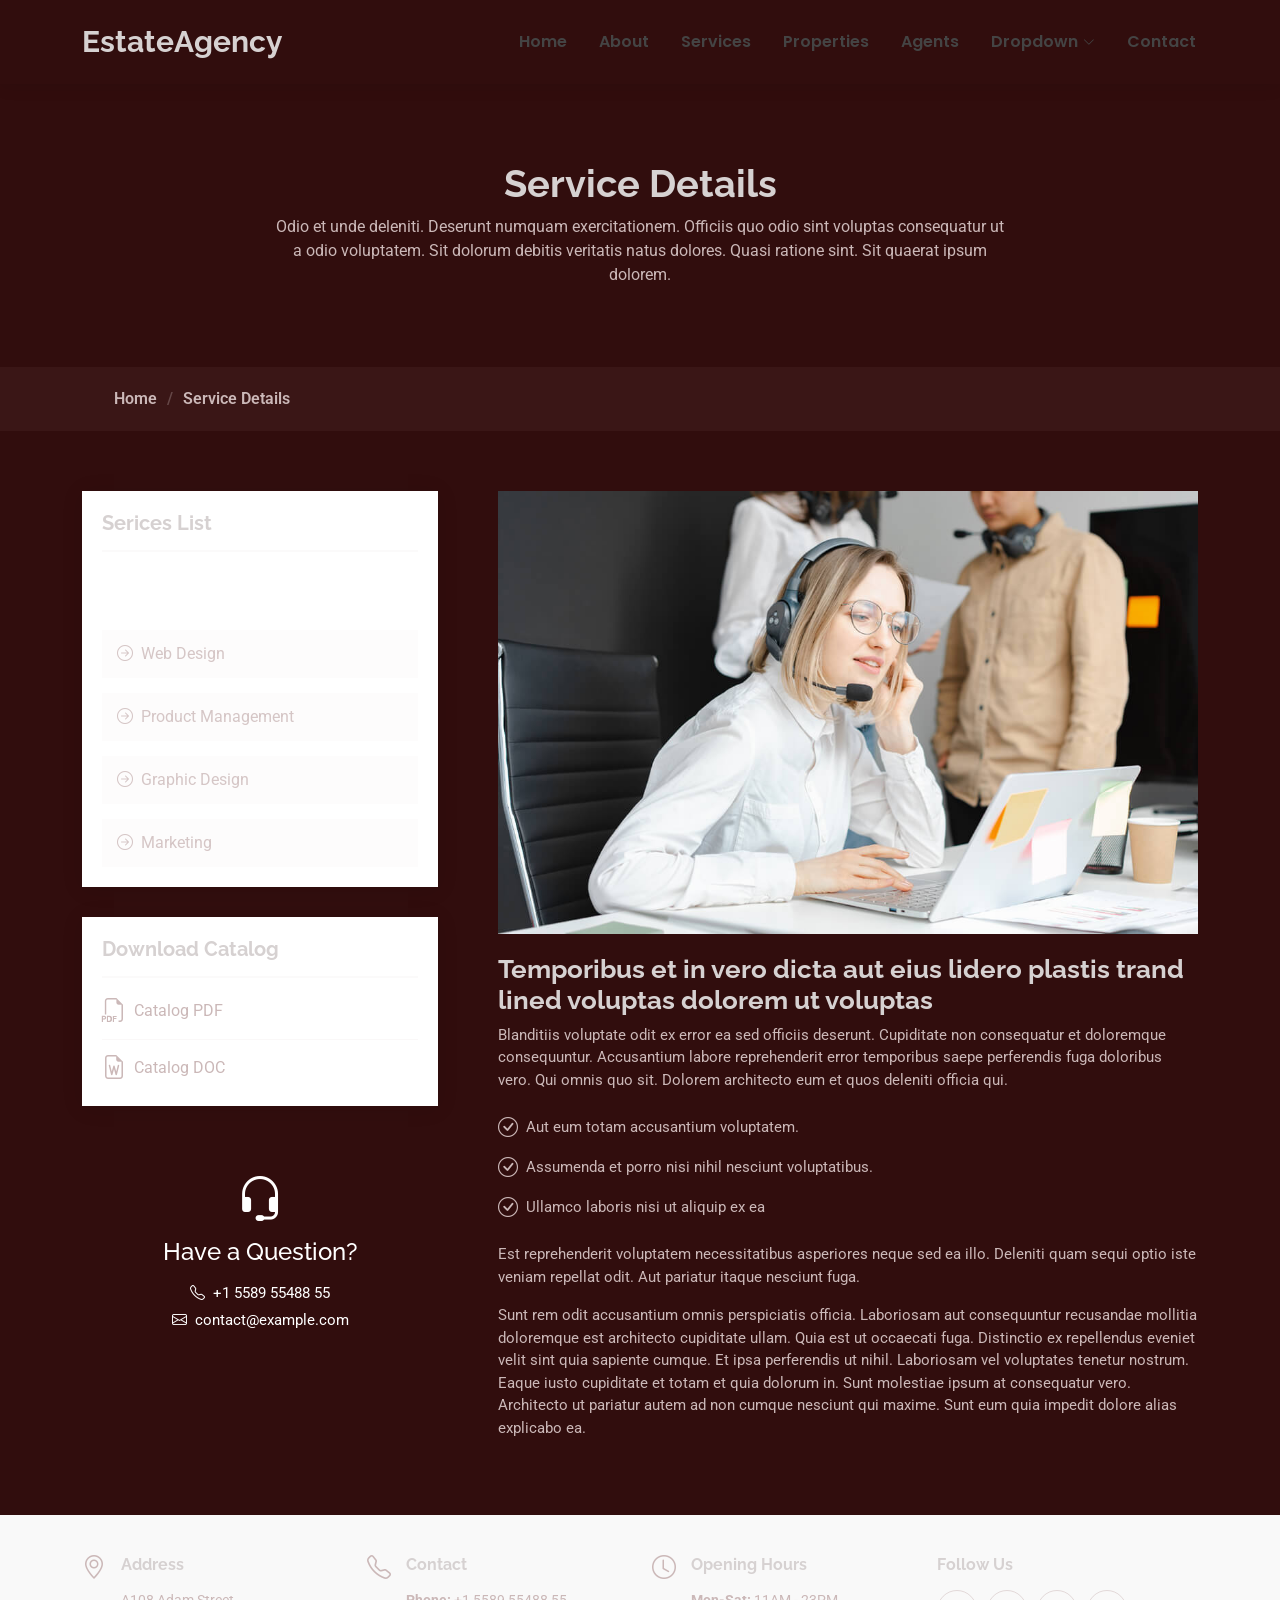
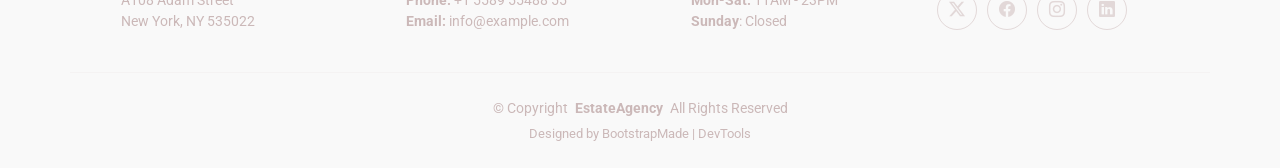
<file: service-details.html>
<!DOCTYPE html>
<html lang="en">

<head>
  <meta charset="utf-8">
  <meta content="width=device-width, initial-scale=1.0" name="viewport">
  <title>Service Details - EstateAgency Bootstrap Template</title>
  <meta name="description" content="">
  <meta name="keywords" content="">

  <!-- Favicons -->
  <link href="assets/img/favicon.png" rel="icon">
  <link href="assets/img/apple-touch-icon.png" rel="apple-touch-icon">

  <!-- Fonts -->
  <link href="https://fonts.googleapis.com" rel="preconnect">
  <link href="https://fonts.gstatic.com" rel="preconnect" crossorigin>
  <link href="https://fonts.googleapis.com/css2?family=Roboto:ital,wght@0,100;0,300;0,400;0,500;0,700;0,900;1,100;1,300;1,400;1,500;1,700;1,900&family=Poppins:ital,wght@0,100;0,200;0,300;0,400;0,500;0,600;0,700;0,800;0,900;1,100;1,200;1,300;1,400;1,500;1,600;1,700;1,800;1,900&family=Raleway:ital,wght@0,100;0,200;0,300;0,400;0,500;0,600;0,700;0,800;0,900;1,100;1,200;1,300;1,400;1,500;1,600;1,700;1,800;1,900&display=swap" rel="stylesheet">

  <!-- Vendor CSS Files -->
  <link href="assets/vendor/bootstrap/css/bootstrap.min.css" rel="stylesheet">
  <link href="assets/vendor/bootstrap-icons/bootstrap-icons.css" rel="stylesheet">
  <link href="assets/vendor/aos/aos.css" rel="stylesheet">
  <link href="assets/vendor/fontawesome-free/css/all.min.css" rel="stylesheet">
  <link href="assets/vendor/swiper/swiper-bundle.min.css" rel="stylesheet">

  <!-- Main CSS File -->
  <link href="assets/css/main.css" rel="stylesheet">

  <!-- =======================================================
  * Template Name: EstateAgency
  * Template URL: https://bootstrapmade.com/real-estate-agency-bootstrap-template/
  * Updated: Apr 08 2026 with Bootstrap v5.3.8
  * Author: BootstrapMade.com
  * License: https://bootstrapmade.com/license/
  ======================================================== -->
</head>

<body class="service-details-page">

  <header id="header" class="header d-flex align-items-center fixed-top">
    <div class="container-fluid container-xl position-relative d-flex align-items-center justify-content-between">

      <a href="index.html" class="logo d-flex align-items-center">
        <!-- Uncomment the line below if you also wish to use an image logo -->
        <!-- <img src="assets/img/logo.png" alt=""> -->
        <h1 class="sitename">Estate<span>Agency</span></h1>
      </a>

      <nav id="navmenu" class="navmenu">
        <ul>
          <li><a href="index.html">Home</a></li>
          <li><a href="about.html">About</a></li>
          <li><a href="services.html">Services</a></li>
          <li><a href="properties.html">Properties</a></li>
          <li><a href="agents.html">Agents</a></li>
          <li class="dropdown"><a href="#"><span>Dropdown</span> <i class="bi bi-chevron-down toggle-dropdown"></i></a>
            <ul>
              <li><a href="#">Dropdown 1</a></li>
              <li class="dropdown"><a href="#"><span>Deep Dropdown</span> <i class="bi bi-chevron-down toggle-dropdown"></i></a>
                <ul>
                  <li><a href="#">Deep Dropdown 1</a></li>
                  <li><a href="#">Deep Dropdown 2</a></li>
                  <li><a href="#">Deep Dropdown 3</a></li>
                  <li><a href="#">Deep Dropdown 4</a></li>
                  <li><a href="#">Deep Dropdown 5</a></li>
                </ul>
              </li>
              <li><a href="#">Dropdown 2</a></li>
              <li><a href="#">Dropdown 3</a></li>
              <li><a href="#">Dropdown 4</a></li>
            </ul>
          </li>
          <li><a href="contact.html">Contact</a></li>
        </ul>
        <i class="mobile-nav-toggle d-xl-none bi bi-list"></i>
      </nav>

    </div>
  </header>

  <main class="main">

    <!-- Page Title -->
    <div class="page-title" data-aos="fade">
      <div class="heading">
        <div class="container">
          <div class="row d-flex justify-content-center text-center">
            <div class="col-lg-8">
              <h1>Service Details</h1>
              <p class="mb-0">Odio et unde deleniti. Deserunt numquam exercitationem. Officiis quo odio sint voluptas consequatur ut a odio voluptatem. Sit dolorum debitis veritatis natus dolores. Quasi ratione sint. Sit quaerat ipsum dolorem.</p>
            </div>
          </div>
        </div>
      </div>
      <nav class="breadcrumbs">
        <div class="container">
          <ol>
            <li><a href="index.html">Home</a></li>
            <li class="current">Service Details</li>
          </ol>
        </div>
      </nav>
    </div><!-- End Page Title -->

    <!-- Service Details Section -->
    <section id="service-details" class="service-details section">

      <div class="container">

        <div class="row gy-5">

          <div class="col-lg-4" data-aos="fade-up" data-aos-delay="100">

            <div class="service-box">
              <h4>Serices List</h4>
              <div class="services-list">
                <a href="#" class="active"><i class="bi bi-arrow-right-circle"></i><span>Web Design</span></a>
                <a href="#"><i class="bi bi-arrow-right-circle"></i><span>Web Design</span></a>
                <a href="#"><i class="bi bi-arrow-right-circle"></i><span>Product Management</span></a>
                <a href="#"><i class="bi bi-arrow-right-circle"></i><span>Graphic Design</span></a>
                <a href="#"><i class="bi bi-arrow-right-circle"></i><span>Marketing</span></a>
              </div>
            </div><!-- End Services List -->

            <div class="service-box">
              <h4>Download Catalog</h4>
              <div class="download-catalog">
                <a href="#"><i class="bi bi-filetype-pdf"></i><span>Catalog PDF</span></a>
                <a href="#"><i class="bi bi-file-earmark-word"></i><span>Catalog DOC</span></a>
              </div>
            </div><!-- End Services List -->

            <div class="help-box d-flex flex-column justify-content-center align-items-center">
              <i class="bi bi-headset help-icon"></i>
              <h4>Have a Question?</h4>
              <p class="d-flex align-items-center mt-2 mb-0"><i class="bi bi-telephone me-2"></i> <span>+1 5589 55488 55</span></p>
              <p class="d-flex align-items-center mt-1 mb-0"><i class="bi bi-envelope me-2"></i> <a href="mailto:contact@example.com">contact@example.com</a></p>
            </div>

          </div>

          <div class="col-lg-8 ps-lg-5" data-aos="fade-up" data-aos-delay="200">
            <img src="assets/img/services.jpg" alt="" class="img-fluid services-img">
            <h3>Temporibus et in vero dicta aut eius lidero plastis trand lined voluptas dolorem ut voluptas</h3>
            <p>
              Blanditiis voluptate odit ex error ea sed officiis deserunt. Cupiditate non consequatur et doloremque consequuntur. Accusantium labore reprehenderit error temporibus saepe perferendis fuga doloribus vero. Qui omnis quo sit. Dolorem architecto eum et quos deleniti officia qui.
            </p>
            <ul>
              <li><i class="bi bi-check-circle"></i> <span>Aut eum totam accusantium voluptatem.</span></li>
              <li><i class="bi bi-check-circle"></i> <span>Assumenda et porro nisi nihil nesciunt voluptatibus.</span></li>
              <li><i class="bi bi-check-circle"></i> <span>Ullamco laboris nisi ut aliquip ex ea</span></li>
            </ul>
            <p>
              Est reprehenderit voluptatem necessitatibus asperiores neque sed ea illo. Deleniti quam sequi optio iste veniam repellat odit. Aut pariatur itaque nesciunt fuga.
            </p>
            <p>
              Sunt rem odit accusantium omnis perspiciatis officia. Laboriosam aut consequuntur recusandae mollitia doloremque est architecto cupiditate ullam. Quia est ut occaecati fuga. Distinctio ex repellendus eveniet velit sint quia sapiente cumque. Et ipsa perferendis ut nihil. Laboriosam vel voluptates tenetur nostrum. Eaque iusto cupiditate et totam et quia dolorum in. Sunt molestiae ipsum at consequatur vero. Architecto ut pariatur autem ad non cumque nesciunt qui maxime. Sunt eum quia impedit dolore alias explicabo ea.
            </p>
          </div>

        </div>

      </div>

    </section><!-- /Service Details Section -->

  </main>

  <footer id="footer" class="footer light-background">

    <div class="container">
      <div class="row gy-3">
        <div class="col-lg-3 col-md-6 d-flex">
          <i class="bi bi-geo-alt icon"></i>
          <div class="address">
            <h4>Address</h4>
            <p>A108 Adam Street</p>
            <p>New York, NY 535022</p>
            <p></p>
          </div>

        </div>

        <div class="col-lg-3 col-md-6 d-flex">
          <i class="bi bi-telephone icon"></i>
          <div>
            <h4>Contact</h4>
            <p>
              <strong>Phone:</strong> <span>+1 5589 55488 55</span><br>
              <strong>Email:</strong> <span>info@example.com</span><br>
            </p>
          </div>
        </div>

        <div class="col-lg-3 col-md-6 d-flex">
          <i class="bi bi-clock icon"></i>
          <div>
            <h4>Opening Hours</h4>
            <p>
              <strong>Mon-Sat:</strong> <span>11AM - 23PM</span><br>
              <strong>Sunday</strong>: <span>Closed</span>
            </p>
          </div>
        </div>

        <div class="col-lg-3 col-md-6">
          <h4>Follow Us</h4>
          <div class="social-links d-flex">
            <a href="#" class="twitter"><i class="bi bi-twitter-x"></i></a>
            <a href="#" class="facebook"><i class="bi bi-facebook"></i></a>
            <a href="#" class="instagram"><i class="bi bi-instagram"></i></a>
            <a href="#" class="linkedin"><i class="bi bi-linkedin"></i></a>
          </div>
        </div>

      </div>
    </div>

    <div class="container copyright text-center mt-4">
      <p>© <span>Copyright</span> <strong class="px-1 sitename">EstateAgency</strong> <span>All Rights Reserved</span></p>
      <div class="credits">
        <!-- All the links in the footer should remain intact. -->
        <!-- You can delete the links only if you've purchased the pro version. -->
        <!-- Licensing information: https://bootstrapmade.com/license/ -->
        <!-- Purchase the pro version with working PHP/AJAX contact form: [buy-url] -->
        Designed by <a href="https://bootstrapmade.com/">BootstrapMade</a> | <a href="https://bootstrapmade.com/tools/">DevTools</a>
      </div>
    </div>

  </footer>

  <!-- Scroll Top -->
  <a href="#" id="scroll-top" class="scroll-top d-flex align-items-center justify-content-center"><i class="bi bi-arrow-up-short"></i></a>

  <!-- Preloader -->
  <div id="preloader"></div>

  <!-- Vendor JS Files -->
  <script src="assets/vendor/bootstrap/js/bootstrap.bundle.min.js"></script>
  <script src="assets/vendor/php-email-form/validate.js"></script>
  <script src="assets/vendor/aos/aos.js"></script>
  <script src="assets/vendor/swiper/swiper-bundle.min.js"></script>
  <script src="assets/vendor/purecounter/purecounter_vanilla.js"></script>

  <!-- Main JS File -->
  <script src="assets/js/main.js"></script>

</body>

</html>
</file>
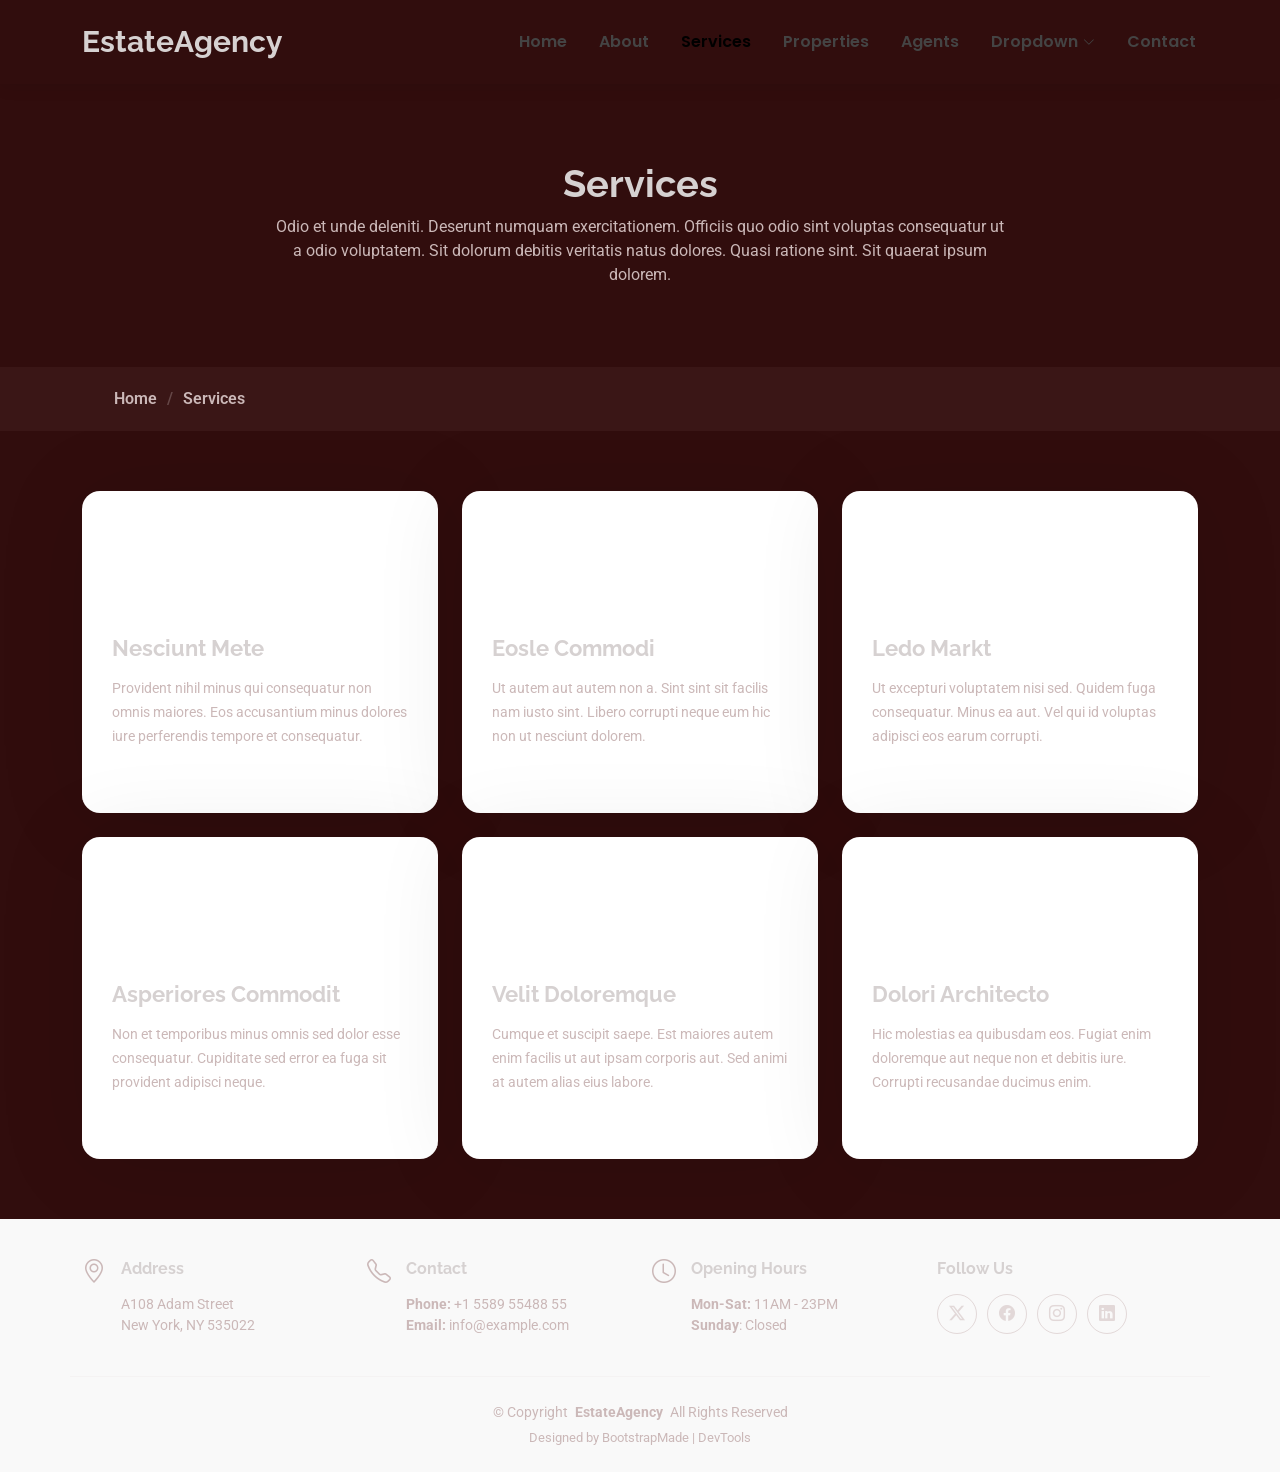
<file: services.html>
<!DOCTYPE html>
<html lang="en">

<head>
  <meta charset="utf-8">
  <meta content="width=device-width, initial-scale=1.0" name="viewport">
  <title>Services - EstateAgency Bootstrap Template</title>
  <meta name="description" content="">
  <meta name="keywords" content="">

  <!-- Favicons -->
  <link href="assets/img/favicon.png" rel="icon">
  <link href="assets/img/apple-touch-icon.png" rel="apple-touch-icon">

  <!-- Fonts -->
  <link href="https://fonts.googleapis.com" rel="preconnect">
  <link href="https://fonts.gstatic.com" rel="preconnect" crossorigin>
  <link href="https://fonts.googleapis.com/css2?family=Roboto:ital,wght@0,100;0,300;0,400;0,500;0,700;0,900;1,100;1,300;1,400;1,500;1,700;1,900&family=Poppins:ital,wght@0,100;0,200;0,300;0,400;0,500;0,600;0,700;0,800;0,900;1,100;1,200;1,300;1,400;1,500;1,600;1,700;1,800;1,900&family=Raleway:ital,wght@0,100;0,200;0,300;0,400;0,500;0,600;0,700;0,800;0,900;1,100;1,200;1,300;1,400;1,500;1,600;1,700;1,800;1,900&display=swap" rel="stylesheet">

  <!-- Vendor CSS Files -->
  <link href="assets/vendor/bootstrap/css/bootstrap.min.css" rel="stylesheet">
  <link href="assets/vendor/bootstrap-icons/bootstrap-icons.css" rel="stylesheet">
  <link href="assets/vendor/aos/aos.css" rel="stylesheet">
  <link href="assets/vendor/fontawesome-free/css/all.min.css" rel="stylesheet">
  <link href="assets/vendor/swiper/swiper-bundle.min.css" rel="stylesheet">

  <!-- Main CSS File -->
  <link href="assets/css/main.css" rel="stylesheet">

  <!-- =======================================================
  * Template Name: EstateAgency
  * Template URL: https://bootstrapmade.com/real-estate-agency-bootstrap-template/
  * Updated: Apr 08 2026 with Bootstrap v5.3.8
  * Author: BootstrapMade.com
  * License: https://bootstrapmade.com/license/
  ======================================================== -->
</head>

<body class="services-page">

  <header id="header" class="header d-flex align-items-center fixed-top">
    <div class="container-fluid container-xl position-relative d-flex align-items-center justify-content-between">

      <a href="index.html" class="logo d-flex align-items-center">
        <!-- Uncomment the line below if you also wish to use an image logo -->
        <!-- <img src="assets/img/logo.png" alt=""> -->
        <h1 class="sitename">Estate<span>Agency</span></h1>
      </a>

      <nav id="navmenu" class="navmenu">
        <ul>
          <li><a href="index.html">Home</a></li>
          <li><a href="about.html">About</a></li>
          <li><a href="services.html" class="active">Services</a></li>
          <li><a href="properties.html">Properties</a></li>
          <li><a href="agents.html">Agents</a></li>
          <li class="dropdown"><a href="#"><span>Dropdown</span> <i class="bi bi-chevron-down toggle-dropdown"></i></a>
            <ul>
              <li><a href="#">Dropdown 1</a></li>
              <li class="dropdown"><a href="#"><span>Deep Dropdown</span> <i class="bi bi-chevron-down toggle-dropdown"></i></a>
                <ul>
                  <li><a href="#">Deep Dropdown 1</a></li>
                  <li><a href="#">Deep Dropdown 2</a></li>
                  <li><a href="#">Deep Dropdown 3</a></li>
                  <li><a href="#">Deep Dropdown 4</a></li>
                  <li><a href="#">Deep Dropdown 5</a></li>
                </ul>
              </li>
              <li><a href="#">Dropdown 2</a></li>
              <li><a href="#">Dropdown 3</a></li>
              <li><a href="#">Dropdown 4</a></li>
            </ul>
          </li>
          <li><a href="contact.html">Contact</a></li>
        </ul>
        <i class="mobile-nav-toggle d-xl-none bi bi-list"></i>
      </nav>

    </div>
  </header>

  <main class="main">

    <!-- Page Title -->
    <div class="page-title" data-aos="fade">
      <div class="heading">
        <div class="container">
          <div class="row d-flex justify-content-center text-center">
            <div class="col-lg-8">
              <h1>Services</h1>
              <p class="mb-0">Odio et unde deleniti. Deserunt numquam exercitationem. Officiis quo odio sint voluptas consequatur ut a odio voluptatem. Sit dolorum debitis veritatis natus dolores. Quasi ratione sint. Sit quaerat ipsum dolorem.</p>
            </div>
          </div>
        </div>
      </div>
      <nav class="breadcrumbs">
        <div class="container">
          <ol>
            <li><a href="index.html">Home</a></li>
            <li class="current">Services</li>
          </ol>
        </div>
      </nav>
    </div><!-- End Page Title -->

    <!-- Services Section -->
    <section id="services" class="services section">

      <div class="container">

        <div class="row gy-4">

          <div class="col-lg-4 col-md-6" data-aos="fade-up" data-aos-delay="100">
            <div class="service-item  position-relative">
              <div class="icon">
                <i class="bi bi-activity"></i>
              </div>
              <a href="service-details.html" class="stretched-link">
                <h3>Nesciunt Mete</h3>
              </a>
              <p>Provident nihil minus qui consequatur non omnis maiores. Eos accusantium minus dolores iure perferendis tempore et consequatur.</p>
            </div>
          </div><!-- End Service Item -->

          <div class="col-lg-4 col-md-6" data-aos="fade-up" data-aos-delay="200">
            <div class="service-item position-relative">
              <div class="icon">
                <i class="bi bi-broadcast"></i>
              </div>
              <a href="service-details.html" class="stretched-link">
                <h3>Eosle Commodi</h3>
              </a>
              <p>Ut autem aut autem non a. Sint sint sit facilis nam iusto sint. Libero corrupti neque eum hic non ut nesciunt dolorem.</p>
            </div>
          </div><!-- End Service Item -->

          <div class="col-lg-4 col-md-6" data-aos="fade-up" data-aos-delay="300">
            <div class="service-item position-relative">
              <div class="icon">
                <i class="bi bi-easel"></i>
              </div>
              <a href="service-details.html" class="stretched-link">
                <h3>Ledo Markt</h3>
              </a>
              <p>Ut excepturi voluptatem nisi sed. Quidem fuga consequatur. Minus ea aut. Vel qui id voluptas adipisci eos earum corrupti.</p>
            </div>
          </div><!-- End Service Item -->

          <div class="col-lg-4 col-md-6" data-aos="fade-up" data-aos-delay="400">
            <div class="service-item position-relative">
              <div class="icon">
                <i class="bi bi-bounding-box-circles"></i>
              </div>
              <a href="service-details.html" class="stretched-link">
                <h3>Asperiores Commodit</h3>
              </a>
              <p>Non et temporibus minus omnis sed dolor esse consequatur. Cupiditate sed error ea fuga sit provident adipisci neque.</p>
              <a href="service-details.html" class="stretched-link"></a>
            </div>
          </div><!-- End Service Item -->

          <div class="col-lg-4 col-md-6" data-aos="fade-up" data-aos-delay="500">
            <div class="service-item position-relative">
              <div class="icon">
                <i class="bi bi-calendar4-week"></i>
              </div>
              <a href="service-details.html" class="stretched-link">
                <h3>Velit Doloremque</h3>
              </a>
              <p>Cumque et suscipit saepe. Est maiores autem enim facilis ut aut ipsam corporis aut. Sed animi at autem alias eius labore.</p>
              <a href="service-details.html" class="stretched-link"></a>
            </div>
          </div><!-- End Service Item -->

          <div class="col-lg-4 col-md-6" data-aos="fade-up" data-aos-delay="600">
            <div class="service-item position-relative">
              <div class="icon">
                <i class="bi bi-chat-square-text"></i>
              </div>
              <a href="service-details.html" class="stretched-link">
                <h3>Dolori Architecto</h3>
              </a>
              <p>Hic molestias ea quibusdam eos. Fugiat enim doloremque aut neque non et debitis iure. Corrupti recusandae ducimus enim.</p>
              <a href="service-details.html" class="stretched-link"></a>
            </div>
          </div><!-- End Service Item -->

        </div>

      </div>

    </section><!-- /Services Section -->

  </main>

  <footer id="footer" class="footer light-background">

    <div class="container">
      <div class="row gy-3">
        <div class="col-lg-3 col-md-6 d-flex">
          <i class="bi bi-geo-alt icon"></i>
          <div class="address">
            <h4>Address</h4>
            <p>A108 Adam Street</p>
            <p>New York, NY 535022</p>
            <p></p>
          </div>

        </div>

        <div class="col-lg-3 col-md-6 d-flex">
          <i class="bi bi-telephone icon"></i>
          <div>
            <h4>Contact</h4>
            <p>
              <strong>Phone:</strong> <span>+1 5589 55488 55</span><br>
              <strong>Email:</strong> <span>info@example.com</span><br>
            </p>
          </div>
        </div>

        <div class="col-lg-3 col-md-6 d-flex">
          <i class="bi bi-clock icon"></i>
          <div>
            <h4>Opening Hours</h4>
            <p>
              <strong>Mon-Sat:</strong> <span>11AM - 23PM</span><br>
              <strong>Sunday</strong>: <span>Closed</span>
            </p>
          </div>
        </div>

        <div class="col-lg-3 col-md-6">
          <h4>Follow Us</h4>
          <div class="social-links d-flex">
            <a href="#" class="twitter"><i class="bi bi-twitter-x"></i></a>
            <a href="#" class="facebook"><i class="bi bi-facebook"></i></a>
            <a href="#" class="instagram"><i class="bi bi-instagram"></i></a>
            <a href="#" class="linkedin"><i class="bi bi-linkedin"></i></a>
          </div>
        </div>

      </div>
    </div>

    <div class="container copyright text-center mt-4">
      <p>© <span>Copyright</span> <strong class="px-1 sitename">EstateAgency</strong> <span>All Rights Reserved</span></p>
      <div class="credits">
        <!-- All the links in the footer should remain intact. -->
        <!-- You can delete the links only if you've purchased the pro version. -->
        <!-- Licensing information: https://bootstrapmade.com/license/ -->
        <!-- Purchase the pro version with working PHP/AJAX contact form: [buy-url] -->
        Designed by <a href="https://bootstrapmade.com/">BootstrapMade</a> | <a href="https://bootstrapmade.com/tools/">DevTools</a>
      </div>
    </div>

  </footer>

  <!-- Scroll Top -->
  <a href="#" id="scroll-top" class="scroll-top d-flex align-items-center justify-content-center"><i class="bi bi-arrow-up-short"></i></a>

  <!-- Preloader -->
  <div id="preloader"></div>

  <!-- Vendor JS Files -->
  <script src="assets/vendor/bootstrap/js/bootstrap.bundle.min.js"></script>
  <script src="assets/vendor/php-email-form/validate.js"></script>
  <script src="assets/vendor/aos/aos.js"></script>
  <script src="assets/vendor/swiper/swiper-bundle.min.js"></script>
  <script src="assets/vendor/purecounter/purecounter_vanilla.js"></script>

  <!-- Main JS File -->
  <script src="assets/js/main.js"></script>

</body>

</html>
</file>
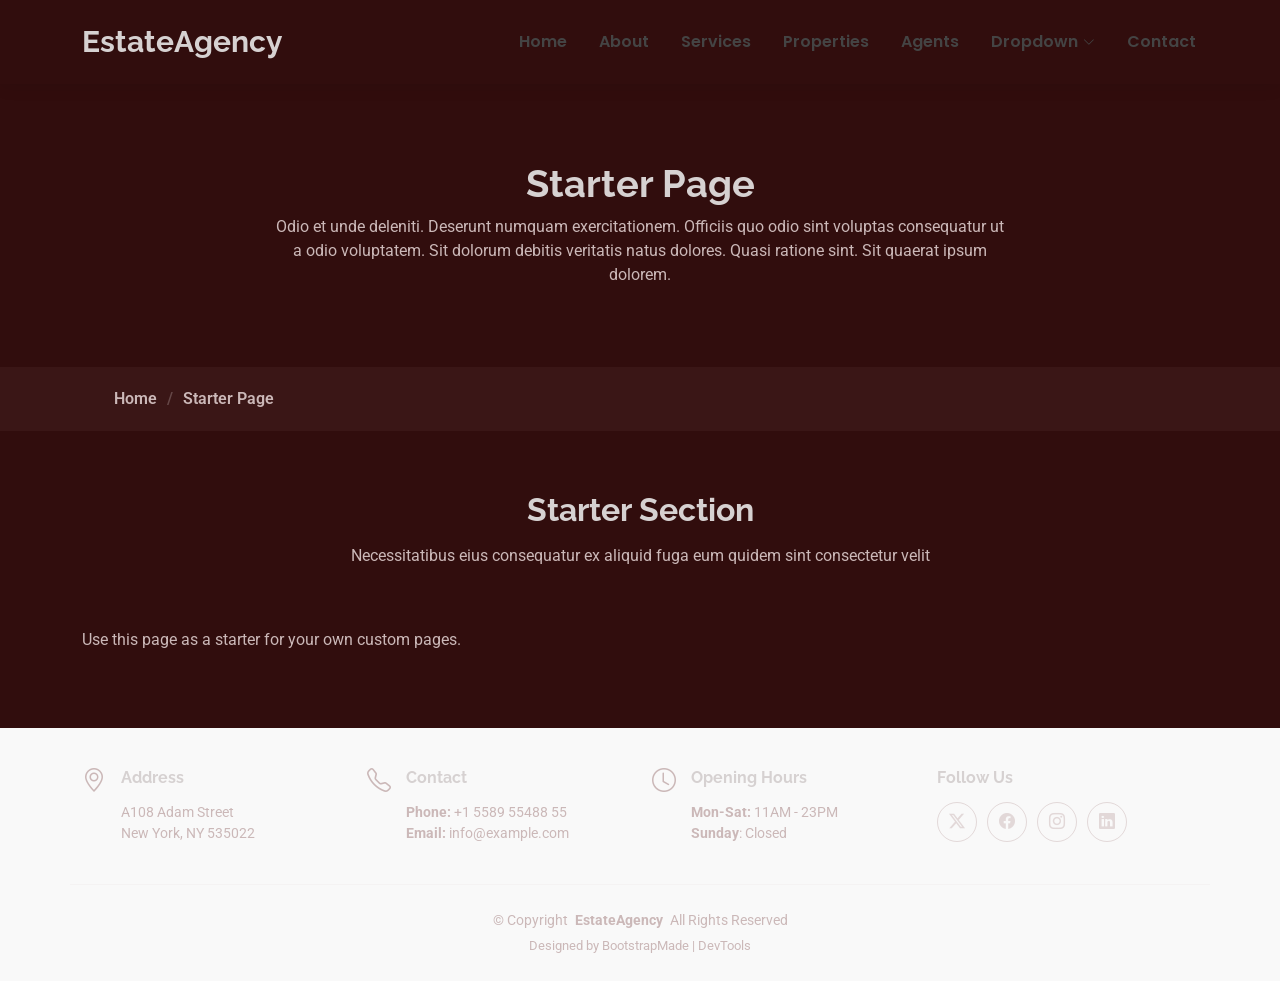
<file: starter-page.html>
<!DOCTYPE html>
<html lang="en">

<head>
  <meta charset="utf-8">
  <meta content="width=device-width, initial-scale=1.0" name="viewport">
  <title>Starter Page - EstateAgency Bootstrap Template</title>
  <meta name="description" content="">
  <meta name="keywords" content="">

  <!-- Favicons -->
  <link href="assets/img/favicon.png" rel="icon">
  <link href="assets/img/apple-touch-icon.png" rel="apple-touch-icon">

  <!-- Fonts -->
  <link href="https://fonts.googleapis.com" rel="preconnect">
  <link href="https://fonts.gstatic.com" rel="preconnect" crossorigin>
  <link href="https://fonts.googleapis.com/css2?family=Roboto:ital,wght@0,100;0,300;0,400;0,500;0,700;0,900;1,100;1,300;1,400;1,500;1,700;1,900&family=Poppins:ital,wght@0,100;0,200;0,300;0,400;0,500;0,600;0,700;0,800;0,900;1,100;1,200;1,300;1,400;1,500;1,600;1,700;1,800;1,900&family=Raleway:ital,wght@0,100;0,200;0,300;0,400;0,500;0,600;0,700;0,800;0,900;1,100;1,200;1,300;1,400;1,500;1,600;1,700;1,800;1,900&display=swap" rel="stylesheet">

  <!-- Vendor CSS Files -->
  <link href="assets/vendor/bootstrap/css/bootstrap.min.css" rel="stylesheet">
  <link href="assets/vendor/bootstrap-icons/bootstrap-icons.css" rel="stylesheet">
  <link href="assets/vendor/aos/aos.css" rel="stylesheet">
  <link href="assets/vendor/fontawesome-free/css/all.min.css" rel="stylesheet">
  <link href="assets/vendor/swiper/swiper-bundle.min.css" rel="stylesheet">

  <!-- Main CSS File -->
  <link href="assets/css/main.css" rel="stylesheet">

  <!-- =======================================================
  * Template Name: EstateAgency
  * Template URL: https://bootstrapmade.com/real-estate-agency-bootstrap-template/
  * Updated: Apr 08 2026 with Bootstrap v5.3.8
  * Author: BootstrapMade.com
  * License: https://bootstrapmade.com/license/
  ======================================================== -->
</head>

<body class="starter-page-page">

  <header id="header" class="header d-flex align-items-center fixed-top">
    <div class="container-fluid container-xl position-relative d-flex align-items-center justify-content-between">

      <a href="index.html" class="logo d-flex align-items-center">
        <!-- Uncomment the line below if you also wish to use an image logo -->
        <!-- <img src="assets/img/logo.png" alt=""> -->
        <h1 class="sitename">Estate<span>Agency</span></h1>
      </a>

      <nav id="navmenu" class="navmenu">
        <ul>
          <li><a href="index.html">Home</a></li>
          <li><a href="about.html">About</a></li>
          <li><a href="services.html">Services</a></li>
          <li><a href="properties.html">Properties</a></li>
          <li><a href="agents.html">Agents</a></li>
          <li class="dropdown"><a href="#"><span>Dropdown</span> <i class="bi bi-chevron-down toggle-dropdown"></i></a>
            <ul>
              <li><a href="#">Dropdown 1</a></li>
              <li class="dropdown"><a href="#"><span>Deep Dropdown</span> <i class="bi bi-chevron-down toggle-dropdown"></i></a>
                <ul>
                  <li><a href="#">Deep Dropdown 1</a></li>
                  <li><a href="#">Deep Dropdown 2</a></li>
                  <li><a href="#">Deep Dropdown 3</a></li>
                  <li><a href="#">Deep Dropdown 4</a></li>
                  <li><a href="#">Deep Dropdown 5</a></li>
                </ul>
              </li>
              <li><a href="#">Dropdown 2</a></li>
              <li><a href="#">Dropdown 3</a></li>
              <li><a href="#">Dropdown 4</a></li>
            </ul>
          </li>
          <li><a href="contact.html">Contact</a></li>
        </ul>
        <i class="mobile-nav-toggle d-xl-none bi bi-list"></i>
      </nav>

    </div>
  </header>

  <main class="main">

    <!-- Page Title -->
    <div class="page-title" data-aos="fade">
      <div class="heading">
        <div class="container">
          <div class="row d-flex justify-content-center text-center">
            <div class="col-lg-8">
              <h1>Starter Page</h1>
              <p class="mb-0">Odio et unde deleniti. Deserunt numquam exercitationem. Officiis quo odio sint voluptas consequatur ut a odio voluptatem. Sit dolorum debitis veritatis natus dolores. Quasi ratione sint. Sit quaerat ipsum dolorem.</p>
            </div>
          </div>
        </div>
      </div>
      <nav class="breadcrumbs">
        <div class="container">
          <ol>
            <li><a href="index.html">Home</a></li>
            <li class="current">Starter Page</li>
          </ol>
        </div>
      </nav>
    </div><!-- End Page Title -->

    <!-- Starter Section Section -->
    <section id="starter-section" class="starter-section section">

      <!-- Section Title -->
      <div class="container section-title" data-aos="fade-up">
        <h2>Starter Section</h2>
        <p>Necessitatibus eius consequatur ex aliquid fuga eum quidem sint consectetur velit</p>
      </div><!-- End Section Title -->

      <div class="container" data-aos="fade-up">
        <p>Use this page as a starter for your own custom pages.</p>
      </div>

    </section><!-- /Starter Section Section -->

  </main>

  <footer id="footer" class="footer light-background">

    <div class="container">
      <div class="row gy-3">
        <div class="col-lg-3 col-md-6 d-flex">
          <i class="bi bi-geo-alt icon"></i>
          <div class="address">
            <h4>Address</h4>
            <p>A108 Adam Street</p>
            <p>New York, NY 535022</p>
            <p></p>
          </div>

        </div>

        <div class="col-lg-3 col-md-6 d-flex">
          <i class="bi bi-telephone icon"></i>
          <div>
            <h4>Contact</h4>
            <p>
              <strong>Phone:</strong> <span>+1 5589 55488 55</span><br>
              <strong>Email:</strong> <span>info@example.com</span><br>
            </p>
          </div>
        </div>

        <div class="col-lg-3 col-md-6 d-flex">
          <i class="bi bi-clock icon"></i>
          <div>
            <h4>Opening Hours</h4>
            <p>
              <strong>Mon-Sat:</strong> <span>11AM - 23PM</span><br>
              <strong>Sunday</strong>: <span>Closed</span>
            </p>
          </div>
        </div>

        <div class="col-lg-3 col-md-6">
          <h4>Follow Us</h4>
          <div class="social-links d-flex">
            <a href="#" class="twitter"><i class="bi bi-twitter-x"></i></a>
            <a href="#" class="facebook"><i class="bi bi-facebook"></i></a>
            <a href="#" class="instagram"><i class="bi bi-instagram"></i></a>
            <a href="#" class="linkedin"><i class="bi bi-linkedin"></i></a>
          </div>
        </div>

      </div>
    </div>

    <div class="container copyright text-center mt-4">
      <p>© <span>Copyright</span> <strong class="px-1 sitename">EstateAgency</strong> <span>All Rights Reserved</span></p>
      <div class="credits">
        <!-- All the links in the footer should remain intact. -->
        <!-- You can delete the links only if you've purchased the pro version. -->
        <!-- Licensing information: https://bootstrapmade.com/license/ -->
        <!-- Purchase the pro version with working PHP/AJAX contact form: [buy-url] -->
        Designed by <a href="https://bootstrapmade.com/">BootstrapMade</a> | <a href="https://bootstrapmade.com/tools/">DevTools</a>
      </div>
    </div>

  </footer>

  <!-- Scroll Top -->
  <a href="#" id="scroll-top" class="scroll-top d-flex align-items-center justify-content-center"><i class="bi bi-arrow-up-short"></i></a>

  <!-- Preloader -->
  <div id="preloader"></div>

  <!-- Vendor JS Files -->
  <script src="assets/vendor/bootstrap/js/bootstrap.bundle.min.js"></script>
  <script src="assets/vendor/php-email-form/validate.js"></script>
  <script src="assets/vendor/aos/aos.js"></script>
  <script src="assets/vendor/swiper/swiper-bundle.min.js"></script>
  <script src="assets/vendor/purecounter/purecounter_vanilla.js"></script>

  <!-- Main JS File -->
  <script src="assets/js/main.js"></script>

</body>

</html>
</file>
<file: assets/css/main.css>
/**
* Template Name: EstateAgency
* Template URL: https://bootstrapmade.com/real-estate-agency-bootstrap-template/
* Updated: Aug 09 2024 with Bootstrap v5.3.3
* Author: BootstrapMade.com
* License: https://bootstrapmade.com/license/
*/

/*--------------------------------------------------------------
# Font & Color Variables
# Help: https://bootstrapmade.com/color-system/
--------------------------------------------------------------*/
/* Fonts */
:root {
  --default-font: "Roboto",  system-ui, -apple-system, "Segoe UI", Roboto, "Helvetica Neue", Arial, "Noto Sans", "Liberation Sans", sans-serif, "Apple Color Emoji", "Segoe UI Emoji", "Segoe UI Symbol", "Noto Color Emoji";
  --heading-font: "Raleway",  sans-serif;
  --nav-font: "Poppins",  sans-serif;
}

/* Global Colors - The following color variables are used throughout the website. Updating them here will change the color scheme of the entire website */
:root { 
  --background-color: #310d0d; /* Background color for the entire website, including individual sections */
  --default-color: #cbb8b8; /* Default color used for the majority of the text content across the entire website */
  --heading-color: #d6d1d1; /* Color for headings, subheadings and title throughout the website */
  --accent-color: d#2f6bab; /* Accent color that represents your brand on the website. It's used for buttons, links, and other elements that need to stand out */
  --surface-color: #ffffff; /* The surface color is used as a background of boxed elements within sections, such as cards, icon boxes, or other elements that require a visual separation from the global background. */
  --contrast-color: #ffffff; /* Contrast color for text, ensuring readability against backgrounds of accent, heading, or default colors. */
}

/* Nav Menu Colors - The following color variables are used specifically for the navigation menu. They are separate from the global colors to allow for more customization options */
:root {
  --nav-color: #444444;  /* The default color of the main navmenu links */
  --nav-hover-color: #000000; /* Applied to main navmenu links when they are hovered over or active */
  --nav-mobile-background-color: #ffffff; /* Used as the background color for mobile navigation menu */
  --nav-dropdown-background-color: #ffffff; /* Used as the background color for dropdown items that appear when hovering over primary navigation items */
  --nav-dropdown-color: #444444; /* Used for navigation links of the dropdown items in the navigation menu. */
  --nav-dropdown-hover-color: #2eca6a; /* Similar to --nav-hover-color, this color is applied to dropdown navigation links when they are hovered over. */
}

/* Color Presets - These classes override global colors when applied to any section or element, providing reuse of the sam color scheme. */

.light-background {
  --background-color: #f9f9f9;
  --surface-color: #ffffff;
}

.dark-background {
  --background-color: #060606;
  --default-color: #ffffff;
  --heading-color: #ffffff;
  --surface-color: #252525;
  --contrast-color: #ffffff;
}

/* Smooth scroll */
:root {
  scroll-behavior: smooth;
}

/*--------------------------------------------------------------
# General Styling & Shared Classes
--------------------------------------------------------------*/
body {
  color: var(--default-color);
  background-color: var(--background-color);
  font-family: var(--default-font);
}

a {
  color: var(--accent-color);
  text-decoration: none;
  transition: 0.3s;
}

a:hover {
  color: color-mix(in srgb, var(--accent-color), transparent 25%);
  text-decoration: none;
}

h1,
h2,
h3,
h4,
h5,
h6 {
  color: var(--heading-color);
  font-family: var(--heading-font);
}

/* PHP Email Form Messages
------------------------------*/
.php-email-form .error-message {
  display: none;
  background: #df1529;
  color: #ffffff;
  text-align: left;
  padding: 15px;
  margin-bottom: 24px;
  font-weight: 600;
}

.php-email-form .sent-message {
  display: none;
  color: #ffffff;
  background: #059652;
  text-align: center;
  padding: 15px;
  margin-bottom: 24px;
  font-weight: 600;
}

.php-email-form .loading {
  display: none;
  background: var(--surface-color);
  text-align: center;
  padding: 15px;
  margin-bottom: 24px;
}

.php-email-form .loading:before {
  content: "";
  display: inline-block;
  border-radius: 50%;
  width: 24px;
  height: 24px;
  margin: 0 10px -6px 0;
  border: 3px solid var(--accent-color);
  border-top-color: var(--surface-color);
  animation: php-email-form-loading 1s linear infinite;
}

@keyframes php-email-form-loading {
  0% {
    transform: rotate(0deg);
  }

  100% {
    transform: rotate(360deg);
  }
}

/*--------------------------------------------------------------
# Global Header
--------------------------------------------------------------*/
.header {
  color: var(--default-color);
  background-color: var(--background-color);
  padding: 15px 0;
  transition: all 0.5s;
  z-index: 997;
  box-shadow: 0px 0 18px rgba(0, 0, 0, 0.1);
}

.header .logo {
  line-height: 1;
}

.header .logo img {
  max-height: 32px;
  margin-right: 8px;
}

.header .logo h1 {
  font-size: 30px;
  margin: 0;
  font-weight: 700;
  color: var(--heading-color);
}

.header .logo h1 span {
  color: var(--accent-color);
}

/*--------------------------------------------------------------
# Navigation Menu
--------------------------------------------------------------*/
/* Desktop Navigation */
@media (min-width: 1200px) {
  .navmenu {
    padding: 0;
  }

  .navmenu ul {
    margin: 0;
    padding: 0;
    display: flex;
    list-style: none;
    align-items: center;
  }

  .navmenu li {
    position: relative;
  }

  .navmenu>ul>li {
    white-space: nowrap;
    padding: 15px 14px;
  }

  .navmenu>ul>li:last-child {
    padding-right: 0;
  }

  .navmenu a,
  .navmenu a:focus {
    color: var(--nav-color);
    font-size: 16px;
    padding: 0 2px;
    font-family: var(--nav-font);
    font-weight: 600;
    display: flex;
    align-items: center;
    justify-content: space-between;
    white-space: nowrap;
    transition: 0.3s;
    position: relative;
  }

  .navmenu a i,
  .navmenu a:focus i {
    font-size: 12px;
    line-height: 0;
    margin-left: 5px;
    transition: 0.3s;
  }

  .navmenu>ul>li>a:before {
    content: "";
    position: absolute;
    width: 100%;
    height: 2px;
    bottom: -6px;
    left: 0;
    background-color: var(--accent-color);
    visibility: hidden;
    width: 0px;
    transition: all 0.3s ease-in-out 0s;
  }

  .navmenu a:hover:before,
  .navmenu li:hover>a:before,
  .navmenu .active:before {
    visibility: visible;
    width: 100%;
  }

  .navmenu li:hover>a,
  .navmenu .active,
  .navmenu .active:focus {
    color: var(--nav-hover-color);
  }

  .navmenu .dropdown ul {
    margin: 0;
    padding: 10px 0;
    background: var(--nav-dropdown-background-color);
    display: block;
    position: absolute;
    visibility: hidden;
    left: 14px;
    top: 130%;
    opacity: 0;
    transition: 0.3s;
    border-radius: 4px;
    z-index: 99;
    box-shadow: 0px 0px 30px rgba(0, 0, 0, 0.1);
  }

  .navmenu .dropdown ul li {
    min-width: 200px;
  }

  .navmenu .dropdown ul a {
    padding: 10px 20px;
    font-size: 15px;
    text-transform: none;
    color: var(--nav-dropdown-color);
  }

  .navmenu .dropdown ul a i {
    font-size: 12px;
  }

  .navmenu .dropdown ul a:hover,
  .navmenu .dropdown ul .active:hover,
  .navmenu .dropdown ul li:hover>a {
    color: var(--nav-dropdown-hover-color);
  }

  .navmenu .dropdown:hover>ul {
    opacity: 1;
    top: 100%;
    visibility: visible;
  }

  .navmenu .dropdown .dropdown ul {
    top: 0;
    left: -90%;
    visibility: hidden;
  }

  .navmenu .dropdown .dropdown:hover>ul {
    opacity: 1;
    top: 0;
    left: -100%;
    visibility: visible;
  }
}

/* Mobile Navigation */
@media (max-width: 1199px) {
  .mobile-nav-toggle {
    color: var(--nav-color);
    font-size: 28px;
    line-height: 0;
    margin-right: 10px;
    cursor: pointer;
    transition: color 0.3s;
  }

  .navmenu {
    padding: 0;
    z-index: 9997;
  }

  .navmenu ul {
    display: none;
    list-style: none;
    position: absolute;
    inset: 60px 20px 20px 20px;
    padding: 10px 0;
    margin: 0;
    border-radius: 6px;
    background-color: var(--nav-mobile-background-color);
    border: 1px solid color-mix(in srgb, var(--default-color), transparent 90%);
    box-shadow: none;
    overflow-y: auto;
    transition: 0.3s;
    z-index: 9998;
  }

  .navmenu a,
  .navmenu a:focus {
    color: var(--nav-dropdown-color);
    padding: 10px 20px;
    font-family: var(--nav-font);
    font-size: 17px;
    font-weight: 500;
    display: flex;
    align-items: center;
    justify-content: space-between;
    white-space: nowrap;
    transition: 0.3s;
  }

  .navmenu a i,
  .navmenu a:focus i {
    font-size: 12px;
    line-height: 0;
    margin-left: 5px;
    width: 30px;
    height: 30px;
    display: flex;
    align-items: center;
    justify-content: center;
    border-radius: 50%;
    transition: 0.3s;
    background-color: color-mix(in srgb, var(--accent-color), transparent 90%);
  }

  .navmenu a i:hover,
  .navmenu a:focus i:hover {
    background-color: var(--accent-color);
    color: var(--contrast-color);
  }

  .navmenu a:hover,
  .navmenu .active,
  .navmenu .active:focus {
    color: var(--nav-dropdown-hover-color);
  }

  .navmenu .active i,
  .navmenu .active:focus i {
    background-color: var(--accent-color);
    color: var(--contrast-color);
    transform: rotate(180deg);
  }

  .navmenu .dropdown ul {
    position: static;
    display: none;
    z-index: 99;
    padding: 10px 0;
    margin: 10px 20px;
    background-color: var(--nav-dropdown-background-color);
    transition: all 0.5s ease-in-out;
  }

  .navmenu .dropdown ul ul {
    background-color: rgba(33, 37, 41, 0.1);
  }

  .navmenu .dropdown>.dropdown-active {
    display: block;
    background-color: rgba(33, 37, 41, 0.03);
  }

  .mobile-nav-active {
    overflow: hidden;
  }

  .mobile-nav-active .mobile-nav-toggle {
    color: #fff;
    position: absolute;
    font-size: 32px;
    top: 15px;
    right: 15px;
    margin-right: 0;
    z-index: 9999;
  }

  .mobile-nav-active .navmenu {
    position: fixed;
    overflow: hidden;
    inset: 0;
    background: rgba(33, 37, 41, 0.8);
    transition: 0.3s;
  }

  .mobile-nav-active .navmenu>ul {
    display: block;
  }
}

/*--------------------------------------------------------------
# Global Footer
--------------------------------------------------------------*/
.footer {
  color: var(--default-color);
  background-color: var(--background-color);
  font-size: 14px;
  padding: 40px 0 0 0;
  position: relative;
}

.footer .icon {
  color: var(--accent-color);
  margin-right: 15px;
  font-size: 24px;
  line-height: 0;
}

.footer h4 {
  font-size: 16px;
  font-weight: 700;
  margin-bottom: 15px;
}

.footer .address p {
  margin-bottom: 0px;
}

.footer .social-links a {
  display: flex;
  align-items: center;
  justify-content: center;
  width: 40px;
  height: 40px;
  border-radius: 50%;
  border: 1px solid color-mix(in srgb, var(--default-color), transparent 50%);
  font-size: 16px;
  color: color-mix(in srgb, var(--default-color), transparent 50%);
  margin-right: 10px;
  transition: 0.3s;
}

.footer .social-links a:hover {
  color: var(--accent-color);
  border-color: var(--accent-color);
}

.footer .copyright {
  padding: 25px 0;
  border-top: 1px solid color-mix(in srgb, var(--default-color), transparent 90%);
}

.footer .copyright p {
  margin-bottom: 0;
}

.footer .credits {
  margin-top: 5px;
  font-size: 13px;
}

/*--------------------------------------------------------------
# Preloader
--------------------------------------------------------------*/
#preloader {
  position: fixed;
  inset: 0;
  z-index: 999999;
  overflow: hidden;
  background: var(--background-color);
  transition: all 0.6s ease-out;
}

#preloader:before {
  content: "";
  position: fixed;
  top: calc(50% - 30px);
  left: calc(50% - 30px);
  border: 6px solid #ffffff;
  border-color: var(--accent-color) transparent var(--accent-color) transparent;
  border-radius: 50%;
  width: 60px;
  height: 60px;
  animation: animate-preloader 1.5s linear infinite;
}

@keyframes animate-preloader {
  0% {
    transform: rotate(0deg);
  }

  100% {
    transform: rotate(360deg);
  }
}

/*--------------------------------------------------------------
# Scroll Top Button
--------------------------------------------------------------*/
.scroll-top {
  position: fixed;
  visibility: hidden;
  opacity: 0;
  right: 15px;
  bottom: 15px;
  z-index: 99999;
  background-color: var(--accent-color);
  width: 40px;
  height: 40px;
  border-radius: 4px;
  transition: all 0.4s;
}

.scroll-top i {
  font-size: 24px;
  color: var(--contrast-color);
  line-height: 0;
}

.scroll-top:hover {
  background-color: color-mix(in srgb, var(--accent-color), transparent 20%);
  color: var(--contrast-color);
}

.scroll-top.active {
  visibility: visible;
  opacity: 1;
}

/*--------------------------------------------------------------
# Disable aos animation delay on mobile devices
--------------------------------------------------------------*/
@media screen and (max-width: 768px) {
  [data-aos-delay] {
    transition-delay: 0 !important;
  }
}

/*--------------------------------------------------------------
# Global Page Titles & Breadcrumbs
--------------------------------------------------------------*/
.page-title {
  color: var(--default-color);
  background-color: var(--background-color);
  position: relative;
}

.page-title .heading {
  padding: 160px 0 80px 0;
  border-top: 1px solid color-mix(in srgb, var(--default-color), transparent 90%);
}

.page-title .heading h1 {
  font-size: 38px;
  font-weight: 700;
}

.page-title nav {
  background-color: color-mix(in srgb, var(--default-color), transparent 95%);
  padding: 20px 0;
}

.page-title nav ol {
  display: flex;
  flex-wrap: wrap;
  list-style: none;
  margin: 0;
  font-size: 16px;
  font-weight: 600;
}

.page-title nav ol li+li {
  padding-left: 10px;
}

.page-title nav ol li+li::before {
  content: "/";
  display: inline-block;
  padding-right: 10px;
  color: color-mix(in srgb, var(--default-color), transparent 70%);
}

/*--------------------------------------------------------------
# Global Sections
--------------------------------------------------------------*/
section,
.section {
  color: var(--default-color);
  background-color: var(--background-color);
  padding: 60px 0;
  scroll-margin-top: 90px;
  overflow: clip;
}

@media (max-width: 1199px) {

  section,
  .section {
    scroll-margin-top: 66px;
  }
}

/*--------------------------------------------------------------
# Global Section Titles
--------------------------------------------------------------*/
.section-title {
  text-align: center;
  padding-bottom: 60px;
  position: relative;
}

.section-title h2 {
  font-size: 32px;
  font-weight: 700;
  margin-bottom: 15px;
}

.section-title p {
  margin-bottom: 0;
}

/*--------------------------------------------------------------
# Hero Section
--------------------------------------------------------------*/
.hero {
  padding: 0;
}

.hero .carousel {
  width: 100%;
  min-height: 100vh;
  padding: 0;
  margin: 0;
  background-color: var(--background-color);
  position: relative;
  overflow: hidden;
}

.hero img {
  position: absolute;
  inset: 0;
  display: block;
  width: 100%;
  height: 100%;
  object-fit: cover;
  z-index: 1;
}

.hero .carousel-item {
  position: absolute;
  inset: 0;
  background-size: cover;
  background-position: center;
  background-repeat: no-repeat;
  overflow: hidden;
}

.hero .carousel-item:before {
  content: "";
  background: color-mix(in srgb, var(--background-color), transparent 60%);
  position: absolute;
  inset: 0;
  z-index: 2;
}

.hero .carousel-container {
  position: absolute;
  inset: 90px 100px;
  display: flex;
  justify-content: center;
  align-items: center;
  flex-direction: column;
  z-index: 3;
}

@media (max-width: 575px) {
  .hero .carousel-container {
    inset: 90px 50px;
  }
}

.hero h2 {
  margin-bottom: 30px;
  font-size: 56px;
  font-weight: 900;
  text-transform: uppercase;
}

.hero h2 span {
  color: var(--accent-color);
}

@media (max-width: 768px) {
  .hero h2 {
    font-size: 30px;
  }
}

.hero .btn-get-started {
  color: var(--contrast-color);
  font-family: var(--heading-font);
  font-weight: 600;
  font-size: 18px;
  letter-spacing: 1px;
  text-transform: uppercase;
  display: inline-block;
  padding: 10px 40px;
  border-radius: 50px;
  transition: 0.5s;
  margin: 10px 0;
  align-self: flex-start;
  flex-shrink: 0;
  border: 2px solid var(--accent-color);
}

.hero .btn-get-started:hover {
  background: color-mix(in srgb, var(--accent-color), transparent 20%);
}

.hero .carousel-control-prev,
.hero .carousel-control-next {
  width: 10%;
  transition: 0.3s;
  opacity: 0.5;
  z-index: 3;
}

.hero .carousel-control-prev:focus,
.hero .carousel-control-next:focus {
  opacity: 0.5;
}

.hero .carousel-control-prev:hover,
.hero .carousel-control-next:hover {
  opacity: 0.9;
}

@media (min-width: 1024px) {

  .hero .carousel-control-prev,
  .hero .carousel-control-next {
    width: 5%;
  }
}

.hero .carousel-control-next-icon,
.hero .carousel-control-prev-icon {
  background: none;
  font-size: 32px;
  line-height: 1;
}

.hero .carousel-indicators {
  list-style: none;
}

.hero .carousel-indicators li {
  cursor: pointer;
  opacity: 1;
  height: 6px;
  width: 20px;
  transition: 0.3s;
  padding: 0;
}

.hero .carousel-indicators .active {
  background-color: var(--accent-color);
  width: 40px;
}

/*--------------------------------------------------------------
# Services Section
--------------------------------------------------------------*/
.services .service-item {
  background-color: var(--surface-color);
  box-shadow: 0px 5px 90px 0px rgba(0, 0, 0, 0.1);
  padding: 60px 30px;
  transition: all ease-in-out 0.3s;
  border-radius: 18px;
  border-bottom: 5px solid var(--surface-color);
  height: 100%;
}

.services .service-item .icon {
  color: var(--contrast-color);
  background: var(--accent-color);
  margin: 0;
  width: 64px;
  height: 64px;
  border-radius: 50px;
  display: flex;
  align-items: center;
  justify-content: center;
  margin-bottom: 20px;
  font-size: 28px;
  transition: ease-in-out 0.3s;
}

.services .service-item h3 {
  font-weight: 700;
  margin: 10px 0 15px 0;
  font-size: 22px;
  transition: ease-in-out 0.3s;
}

.services .service-item p {
  line-height: 24px;
  font-size: 14px;
  margin-bottom: 0;
}

@media (min-width: 1365px) {
  .services .service-item:hover {
    transform: translateY(-10px);
    border-color: var(--accent-color);
  }

  .services .service-item:hover h3 {
    color: var(--accent-color);
  }
}

/*--------------------------------------------------------------
# Agents Section
--------------------------------------------------------------*/
.agents .member {
  position: relative;
}

.agents .member .pic {
  overflow: hidden;
  margin-bottom: 50px;
}

.agents .member .member-info {
  background-color: var(--surface-color);
  color: color-mix(in srgb, var(--default-color), transparent 20%);
  box-shadow: 0px 2px 15px rgba(0, 0, 0, 0.1);
  position: absolute;
  bottom: -50px;
  left: 20px;
  right: 20px;
  padding: 20px 15px;
  overflow: hidden;
  transition: 0.5s;
}

.agents .member h4 {
  font-weight: 700;
  margin-bottom: 10px;
  font-size: 16px;
  position: relative;
  padding-bottom: 10px;
}

.agents .member h4::after {
  content: "";
  position: absolute;
  display: block;
  width: 50px;
  height: 1px;
  background: color-mix(in srgb, var(--default-color), transparent 60%);
  bottom: 0;
  left: 0;
}

.agents .member span {
  font-style: italic;
  display: block;
  font-size: 13px;
}

.agents .member .social {
  position: absolute;
  right: 15px;
  bottom: 15px;
}

.agents .member .social a {
  transition: color 0.3s;
  color: color-mix(in srgb, var(--default-color), transparent 70%);
}

.agents .member .social a:hover {
  color: var(--accent-color);
}

.agents .member .social i {
  font-size: 16px;
  margin: 0 2px;
}

/*--------------------------------------------------------------
# Testimonials Section
--------------------------------------------------------------*/
.testimonials .testimonial-item {
  background-color: var(--surface-color);
  box-shadow: 0px 0 20px rgba(0, 0, 0, 0.1);
  box-sizing: content-box;
  padding: 30px;
  margin: 40px 30px;
  min-height: 320px;
  display: flex;
  flex-direction: column;
  text-align: center;
  transition: 0.3s;
}

.testimonials .testimonial-item .stars {
  margin-bottom: 15px;
}

.testimonials .testimonial-item .stars i {
  color: #ffc107;
  margin: 0 1px;
}

.testimonials .testimonial-item .testimonial-img {
  width: 90px;
  border-radius: 50%;
  border: 4px solid var(--background-color);
  margin: 0 auto;
}

.testimonials .testimonial-item h3 {
  font-size: 18px;
  font-weight: bold;
  margin: 10px 0 5px 0;
}

.testimonials .testimonial-item h4 {
  font-size: 14px;
  color: color-mix(in srgb, var(--default-color), transparent 40%);
  margin: 0;
}

.testimonials .testimonial-item p {
  font-style: italic;
  margin: 0 auto 15px auto;
}

.testimonials .swiper-wrapper {
  height: auto;
}

.testimonials .swiper-pagination {
  margin-top: 20px;
  position: relative;
}

.testimonials .swiper-pagination .swiper-pagination-bullet {
  width: 12px;
  height: 12px;
  background-color: color-mix(in srgb, var(--default-color), transparent 85%);
  opacity: 1;
}

.testimonials .swiper-pagination .swiper-pagination-bullet-active {
  background-color: var(--accent-color);
}

.testimonials .swiper-slide {
  opacity: 0.3;
}

@media (max-width: 1199px) {
  .testimonials .swiper-slide-active {
    opacity: 1;
  }

  .testimonials .swiper-pagination {
    margin-top: 0;
  }

  .testimonials .testimonial-item {
    margin: 40px 20px;
  }
}

@media (min-width: 1200px) {
  .testimonials .swiper-slide-next {
    opacity: 1;
    transform: scale(1.12);
  }
}

/*--------------------------------------------------------------
# About Section
--------------------------------------------------------------*/
.about .content .who-we-are {
  text-transform: uppercase;
  margin-bottom: 15px;
  color: color-mix(in srgb, var(--default-color), transparent 40%);
}

.about .content h3 {
  font-size: 2rem;
  font-weight: 700;
}

.about .content ul {
  list-style: none;
  padding: 0;
}

.about .content ul li {
  padding-bottom: 10px;
}

.about .content ul i {
  font-size: 1.25rem;
  margin-right: 4px;
  color: var(--accent-color);
}

.about .content p:last-child {
  margin-bottom: 0;
}

.about .content .read-more {
  background: var(--accent-color);
  color: var(--contrast-color);
  font-family: var(--heading-font);
  font-weight: 500;
  font-size: 16px;
  letter-spacing: 1px;
  padding: 12px 24px;
  border-radius: 5px;
  transition: 0.3s;
  display: inline-flex;
  align-items: center;
  justify-content: center;
}

.about .content .read-more i {
  font-size: 18px;
  margin-left: 5px;
  line-height: 0;
  transition: 0.3s;
}

.about .content .read-more:hover {
  background: color-mix(in srgb, var(--accent-color), transparent 20%);
  padding-right: 19px;
}

.about .content .read-more:hover i {
  margin-left: 10px;
}

.about .about-images img {
  border-radius: 10px;
}

/*--------------------------------------------------------------
# Stats Section
--------------------------------------------------------------*/
.stats .stats-item {
  background-color: var(--surface-color);
  box-shadow: 0px 0 30px rgba(0, 0, 0, 0.1);
  padding: 30px;
}

.stats .stats-item i {
  color: var(--accent-color);
  font-size: 42px;
  line-height: 0;
  margin-right: 20px;
}

.stats .stats-item span {
  color: var(--heading-color);
  font-size: 36px;
  display: block;
  font-weight: 600;
}

.stats .stats-item p {
  padding: 0;
  margin: 0;
  font-family: var(--heading-font);
  font-size: 16px;
}

/*--------------------------------------------------------------
# Features Section
--------------------------------------------------------------*/
.features .features-image {
  position: relative;
  min-height: 400px;
}

.features .features-image img {
  position: absolute;
  inset: 0;
  display: block;
  width: 100%;
  height: 100%;
  object-fit: cover;
  z-index: 1;
}

.features h3 {
  font-size: 28px;
  font-weight: 700;
  margin-bottom: 20px;
  padding-bottom: 20px;
  position: relative;
}

.features h3:after {
  content: "";
  background: var(--accent-color);
  position: absolute;
  display: block;
  width: 50px;
  height: 3px;
  left: 0;
  bottom: 0;
}

.features .icon-box {
  margin-top: 50px;
}

.features .icon-box i {
  color: var(--accent-color);
  background-color: var(--surface-color);
  display: flex;
  align-items: center;
  justify-content: center;
  margin-right: 25px;
  font-size: 28px;
  width: 56px;
  height: 56px;
  border-radius: 4px;
  line-height: 0;
  box-shadow: 0px 2px 30px rgba(0, 0, 0, 0.1);
  transition: 0.3s;
}

.features .icon-box:hover i {
  background-color: var(--accent-color);
  color: var(--contrast-color);
}

.features .icon-box h4 {
  font-weight: 700;
  margin-bottom: 10px;
  font-size: 18px;
}

.features .icon-box h4 a {
  color: var(--heading-color);
  transition: 0.3s;
}

.features .icon-box h4 a:hover {
  color: var(--accent-color);
}

.features .icon-box p {
  line-height: 24px;
  font-size: 14px;
  margin-bottom: 0;
}

/*--------------------------------------------------------------
# Service Details Section
--------------------------------------------------------------*/
.service-details .service-box {
  background-color: var(--surface-color);
  padding: 20px;
  box-shadow: 0px 2px 20px rgba(0, 0, 0, 0.1);
}

.service-details .service-box+.service-box {
  margin-top: 30px;
}

.service-details .service-box h4 {
  font-size: 20px;
  font-weight: 700;
  border-bottom: 2px solid color-mix(in srgb, var(--default-color), transparent 92%);
  padding-bottom: 15px;
  margin-bottom: 15px;
}

.service-details .services-list {
  background-color: var(--surface-color);
}

.service-details .services-list a {
  color: color-mix(in srgb, var(--default-color), transparent 20%);
  background-color: color-mix(in srgb, var(--default-color), transparent 96%);
  display: flex;
  align-items: center;
  padding: 12px 15px;
  margin-top: 15px;
  transition: 0.3s;
}

.service-details .services-list a:first-child {
  margin-top: 0;
}

.service-details .services-list a i {
  font-size: 16px;
  margin-right: 8px;
  color: var(--accent-color);
}

.service-details .services-list a.active {
  color: var(--contrast-color);
  background-color: var(--accent-color);
}

.service-details .services-list a.active i {
  color: var(--contrast-color);
}

.service-details .services-list a:hover {
  background-color: color-mix(in srgb, var(--accent-color), transparent 95%);
  color: var(--accent-color);
}

.service-details .download-catalog a {
  color: var(--default-color);
  display: flex;
  align-items: center;
  padding: 10px 0;
  transition: 0.3s;
  border-top: 1px solid color-mix(in srgb, var(--default-color), transparent 90%);
}

.service-details .download-catalog a:first-child {
  border-top: 0;
  padding-top: 0;
}

.service-details .download-catalog a:last-child {
  padding-bottom: 0;
}

.service-details .download-catalog a i {
  font-size: 24px;
  margin-right: 8px;
  color: var(--accent-color);
}

.service-details .download-catalog a:hover {
  color: var(--accent-color);
}

.service-details .help-box {
  background-color: var(--accent-color);
  color: var(--contrast-color);
  margin-top: 30px;
  padding: 30px 15px;
}

.service-details .help-box .help-icon {
  font-size: 48px;
}

.service-details .help-box h4,
.service-details .help-box a {
  color: var(--contrast-color);
}

.service-details .services-img {
  margin-bottom: 20px;
}

.service-details h3 {
  font-size: 26px;
  font-weight: 700;
}

.service-details p {
  font-size: 15px;
}

.service-details ul {
  list-style: none;
  padding: 0;
  font-size: 15px;
}

.service-details ul li {
  padding: 5px 0;
  display: flex;
  align-items: center;
}

.service-details ul i {
  font-size: 20px;
  margin-right: 8px;
  color: var(--accent-color);
}

/*--------------------------------------------------------------
# Contact Section
--------------------------------------------------------------*/
.contact .info-item+.info-item {
  margin-top: 40px;
}

.contact .info-item i {
  color: var(--contrast-color);
  background: var(--accent-color);
  font-size: 20px;
  width: 44px;
  height: 44px;
  display: flex;
  justify-content: center;
  align-items: center;
  border-radius: 4px;
  transition: all 0.3s ease-in-out;
  margin-right: 15px;
}

.contact .info-item h3 {
  padding: 0;
  font-size: 18px;
  font-weight: 700;
  margin-bottom: 5px;
}

.contact .info-item p {
  padding: 0;
  margin-bottom: 0;
  font-size: 14px;
}

.contact .php-email-form {
  height: 100%;
}

.contact .php-email-form input[type=text],
.contact .php-email-form input[type=email],
.contact .php-email-form textarea {
  font-size: 14px;
  padding: 10px 15px;
  box-shadow: none;
  border-radius: 0;
  color: var(--default-color);
  background-color: color-mix(in srgb, var(--background-color), transparent 50%);
  border-color: color-mix(in srgb, var(--default-color), transparent 80%);
}

.contact .php-email-form input[type=text]:focus,
.contact .php-email-form input[type=email]:focus,
.contact .php-email-form textarea:focus {
  border-color: var(--accent-color);
}

.contact .php-email-form input[type=text]::placeholder,
.contact .php-email-form input[type=email]::placeholder,
.contact .php-email-form textarea::placeholder {
  color: color-mix(in srgb, var(--default-color), transparent 70%);
}

.contact .php-email-form button[type=submit] {
  color: var(--contrast-color);
  background: var(--accent-color);
  border: 0;
  padding: 10px 30px;
  transition: 0.4s;
  border-radius: 4px;
}

.contact .php-email-form button[type=submit]:hover {
  background: color-mix(in srgb, var(--accent-color), transparent 20%);
}

/*--------------------------------------------------------------
# Real Estate Section
--------------------------------------------------------------*/
.real-estate .card {
  background-color: var(--background-color);
  color: var(--default-color);
  border: none;
  position: relative;
  border-radius: 0px;
  overflow: hidden;
  min-height: 500px;
}

.real-estate .card:before {
  content: "";
  position: absolute;
  inset: 0;
  background: linear-gradient(180deg, rgba(255, 255, 255, 0) 25%, rgba(0, 0, 0, 0.9) 75%);
  z-index: 2;
}

.real-estate .card img {
  position: absolute;
  inset: 0;
  display: block;
  width: 100%;
  height: 100%;
  object-fit: cover;
  z-index: 1;
}

.real-estate .card .card-body {
  position: absolute;
  bottom: 0;
  left: 0;
  right: 0;
  z-index: 3;
  padding: 30px;
}

.real-estate .card .card-body .sale-rent {
  display: inline-block;
  font-size: 15px;
  font-weight: 500;
  color: var(--contrast-color);
  padding: 4px 20px;
  border: 2px solid var(--accent-color);
  border-radius: 50px;
  margin-bottom: 10px;
}

.real-estate .card .card-body h3 {
  font-weight: 700;
  font-size: 20px;
  margin-bottom: 0px;
  padding-left: 10px;
  border-left: 3px solid var(--accent-color);
}

.real-estate .card .card-body h3 a {
  color: var(--contrast-color);
}

.real-estate .card .card-body .card-content {
  background-color: var(--accent-color);
  color: var(--contrast-color);
  height: 80px;
  visibility: hidden;
  opacity: 0;
  margin-top: 10px;
  margin-bottom: -80px;
  margin-left: -30px;
  margin-right: -30px;
  transition: 0.3s;
  padding: 0 10px;
}

.real-estate .card .card-body .card-content .propery-info {
  font-weight: 500;
}

.real-estate .card:hover .card-content {
  margin-bottom: -30px;
  visibility: visible;
  opacity: 1;
}

/*--------------------------------------------------------------
# Real Estate 2 Section
--------------------------------------------------------------*/
.real-estate-2 .portfolio-details-slider img {
  width: 100%;
}

.real-estate-2 .swiper-wrapper {
  height: auto;
}

.real-estate-2 .swiper-button-prev,
.real-estate-2 .swiper-button-next {
  width: 48px;
  height: 48px;
}

.real-estate-2 .swiper-button-prev:after,
.real-estate-2 .swiper-button-next:after {
  color: rgba(255, 255, 255, 0.8);
  background-color: rgba(0, 0, 0, 0.15);
  font-size: 24px;
  border-radius: 50%;
  width: 48px;
  height: 48px;
  display: flex;
  align-items: center;
  justify-content: center;
  transition: 0.3s;
}

.real-estate-2 .swiper-button-prev:hover:after,
.real-estate-2 .swiper-button-next:hover:after {
  background-color: rgba(0, 0, 0, 0.3);
}

@media (max-width: 575px) {

  .real-estate-2 .swiper-button-prev,
  .real-estate-2 .swiper-button-next {
    display: none;
  }
}

.real-estate-2 .swiper-pagination {
  margin-top: 20px;
  position: relative;
}

.real-estate-2 .swiper-pagination .swiper-pagination-bullet {
  width: 10px;
  height: 10px;
  background-color: color-mix(in srgb, var(--default-color), transparent 85%);
  opacity: 1;
}

.real-estate-2 .swiper-pagination .swiper-pagination-bullet-active {
  background-color: var(--accent-color);
}

.real-estate-2 .portfolio-info h3 {
  font-size: 22px;
  font-weight: 700;
  margin-bottom: 20px;
  padding-bottom: 20px;
  position: relative;
}

.real-estate-2 .portfolio-info h3:after {
  content: "";
  position: absolute;
  display: block;
  width: 50px;
  height: 3px;
  background: var(--accent-color);
  left: 0;
  bottom: 0;
}

.real-estate-2 .portfolio-info ul {
  list-style: none;
  padding: 0;
  font-size: 15px;
}

.real-estate-2 .portfolio-info ul li {
  display: flex;
  flex-direction: column;
  padding-bottom: 15px;
}

.real-estate-2 .portfolio-info ul strong {
  text-transform: uppercase;
  font-weight: 400;
  color: color-mix(in srgb, var(--default-color), transparent 50%);
  font-size: 14px;
}

.real-estate-2 .portfolio-info .btn-visit {
  padding: 8px 40px;
  background: var(--accent-color);
  color: var(--contrast-color);
  border-radius: 50px;
  transition: 0.3s;
}

.real-estate-2 .portfolio-info .btn-visit:hover {
  background: color-mix(in srgb, var(--accent-color), transparent 20%);
}

.real-estate-2 .portfolio-description h2 {
  font-size: 26px;
  font-weight: 700;
  margin-bottom: 20px;
}

.real-estate-2 .portfolio-description p {
  padding: 0;
}

.real-estate-2 .portfolio-description .testimonial-item {
  padding: 30px 30px 0 30px;
  position: relative;
  background: color-mix(in srgb, var(--default-color), transparent 97%);
  margin-bottom: 50px;
}

.real-estate-2 .portfolio-description .testimonial-item .testimonial-img {
  width: 90px;
  border-radius: 50px;
  border: 6px solid var(--background-color);
  float: left;
  margin: 0 10px 0 0;
}

.real-estate-2 .portfolio-description .testimonial-item h3 {
  font-size: 18px;
  font-weight: bold;
  margin: 15px 0 5px 0;
  padding-top: 20px;
}

.real-estate-2 .portfolio-description .testimonial-item h4 {
  font-size: 14px;
  color: #6c757d;
  margin: 0;
}

.real-estate-2 .portfolio-description .testimonial-item .quote-icon-left,
.real-estate-2 .portfolio-description .testimonial-item .quote-icon-right {
  color: color-mix(in srgb, var(--accent-color), transparent 50%);
  font-size: 26px;
  line-height: 0;
}

.real-estate-2 .portfolio-description .testimonial-item .quote-icon-left {
  display: inline-block;
  left: -5px;
  position: relative;
}

.real-estate-2 .portfolio-description .testimonial-item .quote-icon-right {
  display: inline-block;
  right: -5px;
  position: relative;
  top: 10px;
  transform: scale(-1, -1);
}

.real-estate-2 .portfolio-description .testimonial-item p {
  font-style: italic;
  margin: 0 0 15px 0 0 0;
  padding: 0;
}

.real-estate-2 .nav-pills {
  border-bottom: 1px solid color-mix(in srgb, var(--default-color), transparent 85%);
}

.real-estate-2 .nav-pills li+li {
  margin-left: 40px;
}

.real-estate-2 .nav-link {
  background: none;
  font-size: 18px;
  font-weight: 400;
  color: var(--default-color);
  padding: 12px 0;
  margin-bottom: -2px;
  border-radius: 0;
}

.real-estate-2 .nav-link.active {
  color: var(--accent-color);
  background: none;
  border-bottom: 3px solid var(--accent-color);
}

@media (max-width: 575px) {
  .real-estate-2 .nav-link {
    font-size: 16px;
  }
}

.real-estate-2 .tab-content h4 {
  font-size: 18px;
  margin: 0;
  font-weight: 700;
  color: var(--default-color);
}

.real-estate-2 .tab-content i {
  font-size: 22px;
  line-height: 0;
  margin-right: 8px;
  color: var(--accent-color);
}

/*--------------------------------------------------------------
# Starter Section Section
--------------------------------------------------------------*/
.starter-section {
  /* Add your styles here */
}
</file>
